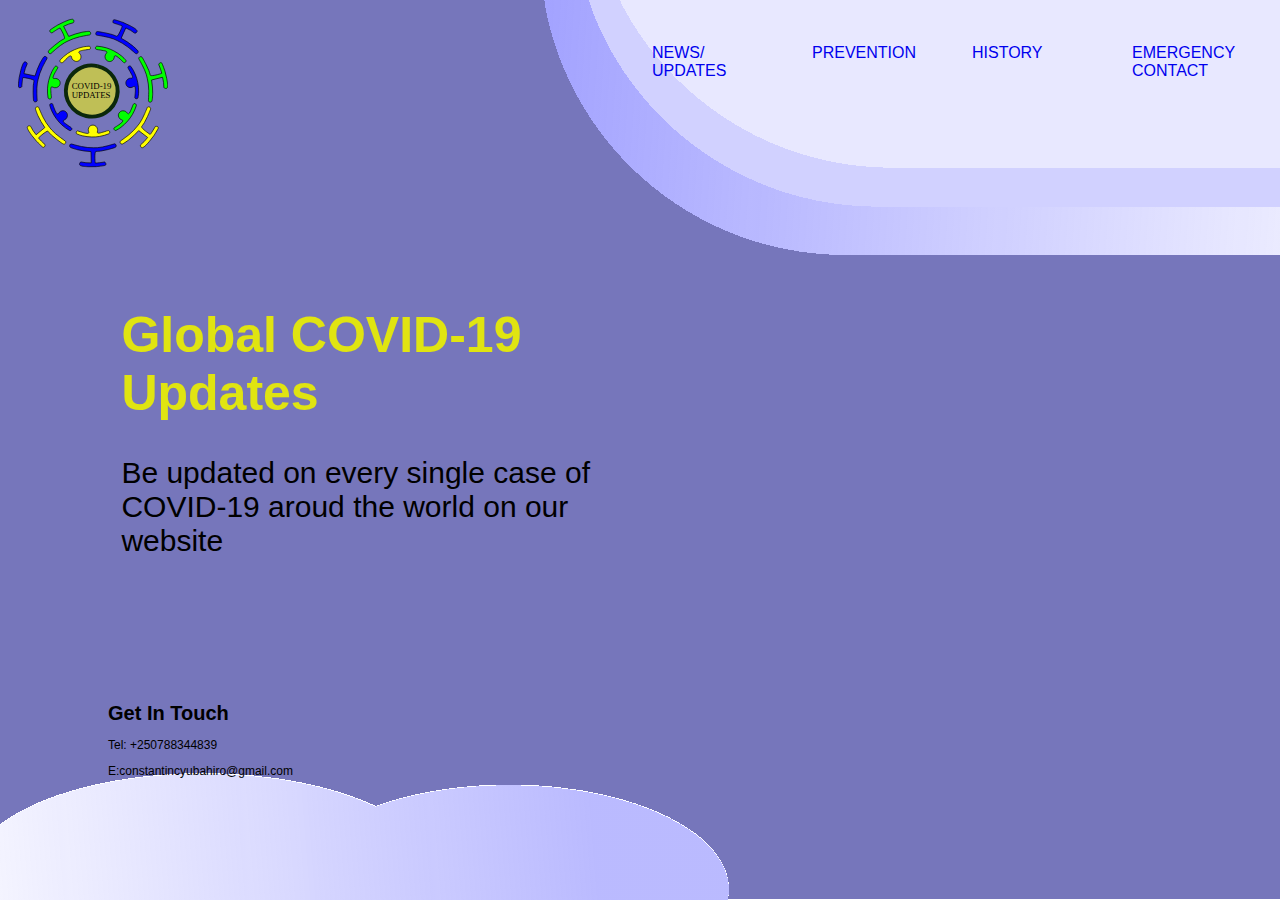
<file: index.html>
<!DOCTYPE html>
<html lang="en">

<head>
    <meta charset="UTF-8">
    <meta name="viewport" content="width=device-width, initial-scale=1.0">
    <meta http-equiv="X-UA-Compatible" content="ie=edge">
    <title>COVID19UPDATES</title>
    <link rel="stylesheet" href="./css/navbar.css">
    <link rel="stylesheet" href="https://stackpath.bootstrapcdn.com/font-awesome/4.7.0/css/font-awesome.min.css">
</head>

<body>
    <header>
        <nav>
        <div class="toggle">
            <i class="fa fa-bars menu" aria-hidden="true"></i>
        </div>
        <a href="#">
                <?xml version="1.0" encoding="UTF-8" standalone="no"?>
                <!-- Created with Inkscape (http://www.inkscape.org/) -->
                
                <svg class="logo"
                   xmlns:dc="http://purl.org/dc/elements/1.1/"
                   xmlns:cc="http://creativecommons.org/ns#"
                   xmlns:rdf="http://www.w3.org/1999/02/22-rdf-syntax-ns#"
                   xmlns:svg="http://www.w3.org/2000/svg"
                   xmlns="http://www.w3.org/2000/svg"
                   xmlns:xlink="http://www.w3.org/1999/xlink"
                   xmlns:sodipodi="http://sodipodi.sourceforge.net/DTD/sodipodi-0.dtd"
                   xmlns:inkscape="http://www.inkscape.org/namespaces/inkscape"
                   version="1.1"
                   id="svg4769"
                   width="225.98276"
                   height="223.14764"
                   viewBox="0 0 225.98276 223.14764"
                   sodipodi:docname="covid logo.png"
                   inkscape:version="0.92.5 (2060ec1f9f, 2020-04-08)">
                  <metadata
                     id="metadata4775">
                    <rdf:RDF>
                      <cc:Work
                         rdf:about="">
                        <dc:format>image/svg+xml</dc:format>
                        <dc:type
                           rdf:resource="http://purl.org/dc/dcmitype/StillImage" />
                        <dc:title></dc:title>
                      </cc:Work>
                    </rdf:RDF>
                  </metadata>
                  <defs
                     id="defs4773" />
                  <sodipodi:namedview
                     pagecolor="#ffffff"
                     bordercolor="#666666"
                     borderopacity="1"
                     objecttolerance="10"
                     gridtolerance="10"
                     guidetolerance="10"
                     inkscape:pageopacity="0"
                     inkscape:pageshadow="2"
                     inkscape:window-width="1366"
                     inkscape:window-height="745"
                     id="namedview4771"
                     showgrid="false"
                     fit-margin-top="0"
                     fit-margin-left="0"
                     fit-margin-right="0"
                     fit-margin-bottom="0"
                     inkscape:zoom="1.4966565"
                     inkscape:cx="151.89626"
                     inkscape:cy="79.949062"
                     inkscape:window-x="-8"
                     inkscape:window-y="-8"
                     inkscape:window-maximized="1"
                     inkscape:current-layer="layer5" />
                  <image
                     width="226"
                     height="223"
                     preserveAspectRatio="none"
                     xlink:href="[data-uri]
                "
                     id="image4777"
                     x="-298.05585"
                     y="-270.94226" />
                  <g
                     inkscape:groupmode="layer"
                     id="layer1"
                     inkscape:label="OUTLINE 1"
                     style="display:inline"
                     transform="translate(11.876349,-328.58209)">
                    <g
                       id="g9666">
                      <path
                         style="fill:#0000ff;fill-rule:evenodd;stroke:#000000;stroke-width:1px;stroke-linecap:butt;stroke-linejoin:miter;stroke-opacity:1"
                         d="m -11.318121,430.54736 c -0.361907,-1.19128 1.181144,-13.46504 1.181144,-13.46504 l 2.3622879,-10.6303 c 0,0 1.5858201,-6.09806 2.8347458,-8.97669 0.8633783,-1.98999 1.8898305,-3.3072 1.8898305,-3.3072 0,0 1.0799661,-1.23517 2.24417409,-0.94492 0.753464,0.18785 1.454178,0.68599 2.00794501,1.18114 1.052688,0.94128 0.708686,2.12606 0.708686,2.12606 l -2.74795001,6.60379 -2.09474069,7.80617 16.6541314,3.54343 3.425317,-10.03972 4.134005,-9.33104 c 0,0 4.367354,-7.95467 5.90572,-9.44915 0.63146,-0.61345 1.75431,-0.7222 2.598517,-0.47246 0.881378,0.26074 1.723031,1.01597 2.007945,1.88983 0.198673,0.60935 -0.02622,1.33927 -0.354343,1.88983 -1.926682,3.23285 -7.106534,13.34703 -7.086865,13.46504 l -3.543432,8.74047 -2.362288,8.50424 -1.181144,5.43326 -0.708687,7.79555 v 7.79555 c 0,0 0.243463,8.36396 0.472458,10.63029 0.06382,0.63163 -0.415826,1.30275 -0.944915,1.6536 -0.826203,0.54787 -2.032679,0.72319 -2.95286,0.35435 -0.804822,-0.3226 -1.551935,-1.14686 -1.653602,-2.00795 -0.386992,-3.27768 -0.590572,-12.04767 -0.590572,-12.04767 l 0.236229,-10.15783 c 0,0 0.738806,-5.69023 1.181144,-7.08686 0.171446,-0.54133 -0.449006,-1.1408 -0.944915,-1.41738 -4.2947417,-2.39529 -15.7092162,-3.89777 -15.7092162,-3.89777 l -0.5905721,2.12606 c 0,0 -1.0084613,6.99304 -1.1811441,11.69332 -0.026888,0.73186 -1.0819413,1.05319 -1.7717161,1.29926 -0.7055428,0.25169 -1.5576847,0.4179 -2.2441735,0.11811 -0.563604,-0.24613 -0.913971,-0.53792 -1.181144,-1.41737 z"
                         id="path9614"
                         inkscape:connector-curvature="0"
                         sodipodi:nodetypes="sccscssccccccssssccccccssssccssccssss" />
                      <path
                         style="fill:#00ff00;fill-rule:evenodd;stroke:#000000;stroke-width:1px;stroke-linecap:butt;stroke-linejoin:miter;stroke-opacity:1"
                         d="m 36.331765,345.41956 c 0.702082,-1.0282 11.237171,-7.51189 11.237171,-7.51189 l 9.766891,-4.81575 c 0,0 5.747251,-2.5827 8.773615,-3.41182 2.092115,-0.57316 3.761862,-0.59786 3.761862,-0.59786 0,0 1.639289,0.0684 2.142117,1.1578 0.325424,0.70505 0.375905,1.5633 0.336681,2.30513 -0.07456,1.41017 -1.213666,1.88397 -1.213666,1.88397 l -6.869317,1.99342 -7.397625,3.25567 7.667454,15.20284 9.972217,-3.61715 9.863547,-2.62082 c 0,0 8.93666,-1.57693 11.0652,-1.31355 0.87371,0.10811 1.6617,0.91538 1.9957,1.72994 0.3487,0.85042 0.28702,1.97955 -0.21582,2.74895 -0.35063,0.5365 -1.06052,0.8183 -1.69524,0.90729 -3.72697,0.52257 -14.856046,2.8185 -14.935733,2.90774 l -9.033276,2.71138 -8.109397,3.48427 -4.975528,2.48184 -6.521306,4.32961 -6.077475,4.8821 c 0,0 -6.368139,5.42788 -7.991576,7.02574 -0.452456,0.44532 -1.276053,0.49169 -1.88093,0.29893 -0.944548,-0.301 -1.836806,-1.13178 -2.125534,-2.08016 -0.252533,-0.82948 -0.07782,-1.92814 0.529817,-2.54667 2.312945,-2.35441 9.022606,-8.00548 9.022606,-8.00548 l 8.06707,-6.17736 c 0,0 4.898847,-2.98763 6.264694,-3.51744 0.52939,-0.20535 0.608172,-1.06449 0.513226,-1.62432 -0.822264,-4.84831 -6.799435,-14.68808 -6.799435,-14.68808 l -2.02735,0.87106 c 0,0 -6.0834,3.59331 -9.855926,6.40232 -0.587405,0.43738 -1.49866,-0.18391 -2.122482,-0.56756 -0.638079,-0.39242 -1.301326,-0.95266 -1.497533,-1.6756 -0.161081,-0.59354 -0.153023,-1.04942 0.365281,-1.80849 z"
                         id="path9616"
                         inkscape:connector-curvature="0"
                         sodipodi:nodetypes="sccscssccccccssssccccccssssccssccssss" />
                      <path
                         style="fill:#0000ff;fill-rule:evenodd;stroke:#000000;stroke-width:1px;stroke-linecap:butt;stroke-linejoin:miter;stroke-opacity:1"
                         d="m 133.15845,329.74951 c 1.24075,-0.10315 12.91509,3.98783 12.91509,3.98783 l 9.8953,4.54607 c 0,0 5.62788,2.83339 8.17929,4.66004 1.76377,1.26276 2.83553,2.54338 2.83553,2.54338 0,0 0.98028,1.31568 0.45158,2.39275 -0.34217,0.69708 -0.9766,1.27729 -1.57719,1.71448 -1.1417,0.83108 -2.22757,0.24549 -2.22757,0.24549 l -5.87777,-4.07591 -7.19068,-3.69032 -6.96823,15.53576 9.09426,5.46105 8.25234,6.00477 c 0,0 6.85769,5.94329 7.99502,7.76167 0.46686,0.7464 0.33693,1.867 -0.0848,2.63976 -0.44035,0.80678 -1.35577,1.4707 -2.27001,1.56536 -0.63752,0.066 -1.30377,-0.3074 -1.77297,-0.74404 -2.75509,-2.56376 -11.55299,-9.75574 -11.6725,-9.76134 l -7.79924,-5.30316 -7.81683,-4.09874 -5.06312,-2.29789 -7.47192,-2.33306 -7.62104,-1.64023 c 0,0 -8.22796,-1.52181 -10.49174,-1.77479 -0.63091,-0.0705 -1.18609,-0.68062 -1.41776,-1.27169 -0.36174,-0.92299 -0.27932,-2.13933 0.27488,-2.96132 0.48472,-0.71892 1.44772,-1.27588 2.31093,-1.1941 3.28573,0.31132 11.90223,1.95755 11.90223,1.95755 l 9.88073,2.36821 c 0,0 5.40741,1.91953 6.6797,2.64582 0.49314,0.28151 1.20973,-0.19892 1.58447,-0.62554 3.24531,-3.69461 7.11583,-14.53744 7.11583,-14.53744 l -1.95421,-1.02468 c 0,0 -6.62431,-2.45726 -11.18305,-3.61504 -0.70981,-0.18029 -0.80196,-1.27933 -0.89739,-2.00543 -0.0976,-0.74271 -0.0808,-1.61075 0.35672,-2.21879 0.35921,-0.4992 0.71819,-0.78033 1.63417,-0.85648 z"
                         id="path9618"
                         inkscape:connector-curvature="0"
                         sodipodi:nodetypes="sccscssccccccssssccccccssssccssccssss" />
                      <path
                         style="fill:#00ff00;fill-rule:evenodd;stroke:#000000;stroke-width:1px;stroke-linecap:butt;stroke-linejoin:miter;stroke-opacity:1"
                         d="m 204.80185,395.13032 c 0.84812,0.91149 4.84963,12.61679 4.84963,12.61679 l 2.54398,10.58829 c 0,0 1.25207,6.17524 1.39357,9.30993 0.0978,2.16699 -0.2462,3.80111 -0.2462,3.80111 0,0 -0.42814,1.58387 -1.60158,1.83414 -0.75946,0.16199 -1.60771,0.022 -2.32264,-0.1798 -1.35903,-0.38363 -1.57005,-1.59916 -1.57005,-1.59916 l -0.42991,-7.13977 -1.54463,-7.93337 -16.51918,4.12707 1.32961,10.5243 0.38173,10.19866 c 0,0 -0.4321,9.06443 -1.15827,11.08252 -0.29808,0.82838 -1.25921,1.419 -2.12736,1.5652 -0.90638,0.15263 -1.99412,-0.15647 -2.63373,-0.81655 -0.44599,-0.46029 -0.56437,-1.21483 -0.51124,-1.85356 0.31197,-3.75047 0.52612,-15.11189 0.45664,-15.20929 l -0.65314,-9.40878 -1.61067,-8.67801 -1.32385,-5.40028 -2.78533,-7.31537 -3.42209,-7.00428 c 0,0 -3.89037,-7.40812 -5.09099,-9.34388 -0.3346,-0.53951 -0.19827,-1.35306 0.1231,-1.90056 0.50184,-0.85494 1.50889,-1.54208 2.49759,-1.61463 0.86474,-0.0634 1.89785,0.34919 2.36721,1.07824 1.78653,2.77511 5.8193,10.56555 5.8193,10.56555 l 4.24685,9.23048 c 0,0 1.83408,5.43697 2.04972,6.88603 0.0836,0.56163 0.90423,0.82788 1.4712,0.8587 4.9103,0.26686 15.82574,-3.39389 15.82574,-3.39389 l -0.40268,-2.1695 c 0,0 -2.16371,-6.72592 -4.07189,-11.02493 -0.29709,-0.66938 0.50981,-1.42124 1.02153,-1.94512 0.52345,-0.53587 1.21614,-1.05928 1.96454,-1.09128 0.61444,-0.0263 1.05734,0.0821 1.68346,0.75501 z"
                         id="path9620"
                         inkscape:connector-curvature="0"
                         sodipodi:nodetypes="sccscssccccccssssccccccssssccssccssss" />
                      <path
                         style="fill:#ffff00;fill-rule:evenodd;stroke:#000000;stroke-width:1px;stroke-linecap:butt;stroke-linejoin:miter;stroke-opacity:1"
                         d="m 199.48105,493.07162 c -0.18645,1.231 -6.86517,11.64352 -6.86517,11.64352 l -6.71028,8.57648 c 0,0 -4.05756,4.82051 -6.4245,6.88059 -1.63627,1.4241 -3.12995,2.17085 -3.12995,2.17085 0,0 -1.50663,0.64961 -2.43232,-0.1137 -0.59911,-0.49405 -1.01696,-1.24541 -1.30349,-1.93078 -0.54464,-1.30288 0.27609,-2.224 0.27609,-2.224 l 5.32417,-4.77644 5.25252,-6.1429 -13.50429,-10.37065 -7.41532,7.58565 -7.74969,6.64083 c 0,0 -7.36751,5.29816 -9.39953,5.98438 -0.83411,0.28167 -1.89431,-0.10378 -2.54865,-0.69275 -0.68315,-0.61492 -1.11747,-1.65899 -0.99826,-2.57037 0.0832,-0.63549 0.60045,-1.1974 1.13372,-1.55298 3.13117,-2.08785 12.16202,-8.98504 12.19509,-9.10003 l 6.96235,-6.36221 5.79461,-6.65766 3.406,-4.39484 3.99703,-6.73028 3.35742,-7.03551 c 0,0 3.38251,-7.65335 4.15191,-9.79734 0.21446,-0.59753 0.93636,-0.99665 1.56497,-1.08541 0.98161,-0.13862 2.14596,0.22276 2.81759,0.95194 0.58745,0.63774 0.90667,1.70344 0.62758,2.52438 -1.0624,3.12477 -4.65577,11.12738 -4.65577,11.12738 l -4.588,9.06575 c 0,0 -3.11748,4.81724 -4.11822,5.88718 -0.38785,0.41472 -0.0861,1.22297 0.24235,1.68615 2.8444,4.01144 12.4989,10.28348 12.4989,10.28348 l 1.44865,-1.66441 c 0,0 3.92193,-5.87692 6.10213,-10.04458 0.33948,-0.64891 1.43006,-0.48452 2.15854,-0.40953 0.74517,0.0767 1.58581,0.29373 2.07624,0.85994 0.40268,0.46485 0.59319,0.8791 0.45555,1.78789 z"
                         id="path9622"
                         inkscape:connector-curvature="0"
                         sodipodi:nodetypes="sccscssccccccssssccccccssssccssccssss" />
                      <path
                         style="fill:#0000ff;fill-rule:evenodd;stroke:#000000;stroke-width:1px;stroke-linecap:butt;stroke-linejoin:miter;stroke-opacity:1"
                         d="m 119.50185,549.14168 c -1.07624,0.62598 -13.37613,1.94468 -13.37613,1.94468 l -10.888668,0.14329 c 0,0 -6.29929,-0.14208 -9.387878,-0.69608 -2.135116,-0.38302 -3.652976,-1.07928 -3.652976,-1.07928 0,0 -1.450275,-0.76722 -1.43532,-1.96697 0.0097,-0.77648 0.333464,-1.57289 0.688114,-2.22564 0.674188,-1.24081 1.906313,-1.17827 1.906313,-1.17827 l 7.058527,1.15688 8.07863,0.24486 -0.37845,-17.02271 -10.558163,-1.02657 -10.031307,-1.87915 c 0,0 -8.7454,-2.42253 -10.553387,-3.5763 -0.742138,-0.4736 -1.106005,-1.5414 -1.056943,-2.4204 0.05124,-0.91772 0.592836,-1.91038 1.377831,-2.38849 0.547389,-0.33337 1.309448,-0.28226 1.920691,-0.0894 3.589067,1.13224 14.622898,3.84926 14.733233,3.80301 l 9.320835,1.44006 8.819478,0.34485 5.5593,-0.099 7.74978,-1.10166 7.58693,-1.79138 c 0,0 8.0842,-2.15896 10.23724,-2.90261 0.60007,-0.20724 1.36346,0.10533 1.8265,0.53963 0.72306,0.6782 1.17093,1.81211 1.02341,2.79242 -0.12906,0.85741 -0.75955,1.77394 -1.57421,2.07078 -3.10105,1.1298 -11.58957,3.34326 -11.58957,3.34326 l -9.94028,2.10432 c 0,0 -5.70771,0.58855 -7.16864,0.47898 -0.56622,-0.0425 -1.00707,0.69915 -1.16229,1.24533 -1.34429,4.73024 -0.18357,16.18453 -0.18357,16.18453 l 2.20487,0.0862 c 0,0 7.03764,-0.6255 11.65183,-1.53754 0.71846,-0.14198 1.27363,0.81099 1.67162,1.42573 0.40709,0.62884 0.76467,1.41999 0.63067,2.15699 -0.11,0.60508 -0.31351,1.01313 -1.10803,1.47524 z"
                         id="path9624"
                         inkscape:connector-curvature="0"
                         sodipodi:nodetypes="sccscssccccccssssccccccssssccssccssss" />
                      <path
                         style="fill:#ffff00;fill-rule:evenodd;stroke:#000000;stroke-width:1px;stroke-linecap:butt;stroke-linejoin:miter;stroke-opacity:1"
                         d="m 25.531798,521.83214 c -1.157545,-0.45852 -9.801333,-9.30787 -9.801333,-9.30787 l -6.8473247,-8.46746 c 0,0 -3.784519,-5.03773 -5.259515,-7.80733 -1.019618,-1.91463 -1.411321,-3.53797 -1.411321,-3.53797 0,0 -0.294141,-1.61413 0.657847,-2.34442 0.61614,-0.47265 1.442193,-0.71082 2.174463,-0.83588 1.391993,-0.23769 2.104929,0.76917 2.104929,0.76917 l 3.4567057,6.26197 4.804292,6.49947 13.142004,-10.82607 -5.723654,-8.93131 -4.727849,-9.04466 c 0,0 -3.505529,-8.3703 -3.717177,-10.50459 -0.08687,-0.87609 0.527126,-1.82244 1.24817,-2.32756 0.752817,-0.52736 1.867809,-0.71575 2.729024,-0.39464 0.600519,0.22394 1.031698,0.85436 1.258212,1.45395 1.330177,3.52051 6.019715,13.87116 6.124301,13.92925 l 4.633444,8.2148 5.183944,7.14345 3.516265,4.30714 5.658962,5.40823 6.100207,4.85366 c 0,0 6.696607,5.01705 8.612624,6.24891 0.533993,0.34334 0.760545,1.13653 0.705676,1.76899 -0.0857,0.98764 -0.699687,2.0409 -1.561236,2.53131 -0.753559,0.42891 -1.863712,0.50036 -2.600837,0.0438 -2.805796,-1.73795 -9.795304,-7.03901 -9.795304,-7.03901 l -7.801673,-6.50932 c 0,0 -3.992736,-4.12096 -4.810235,-5.3367 -0.316816,-0.47121 -1.172258,-0.3589 -1.69744,-0.14303 -4.548374,1.86938 -12.830993,9.86602 -12.830993,9.86602 l 1.295995,1.78586 c 0,0 4.844342,5.14315 8.414918,8.20477 0.555939,0.47673 0.150492,1.50239 -0.0864,2.19535 -0.242341,0.70882 -0.642843,1.47913 -1.304842,1.82968 -0.543494,0.28781 -0.990004,0.38028 -1.844538,0.0418 z"
                         id="path9626"
                         inkscape:connector-curvature="0"
                         sodipodi:nodetypes="sccscssccccccssssccccccssssccssccssss" />
                    </g>
                  </g>
                  <g 
                     inkscape:groupmode="layer"
                     id="layer2"
                     inkscape:label="OUTLINE 2"
                     style="display:inline"
                     transform="translate(11.876349,-328.58209)">
                    <g class="logo-animation"
                       id="g9675">
                      <path
                         style="fill:#ffff00;fill-rule:evenodd;stroke:#000000;stroke-width:1px;stroke-linecap:butt;stroke-linejoin:miter;stroke-opacity:1"
                         d="m 51.636858,390.38846 c 3.146035,-3.52087 7.01114,-6.77647 10.984639,-9.56726 3.245148,-2.27924 6.773685,-4.16936 10.394068,-5.78761 4.183136,-1.86978 9.167414,-3.50775 13.660741,-4.40483 2.378666,-0.47489 6.791106,-0.91269 8.648546,-0.93058 0.61245,-0.006 1.274,0.41832 1.54982,0.96518 0.35858,0.71093 0.54926,1.59027 0.35435,2.36229 -0.19276,0.76347 -0.54922,1.32252 -1.33386,1.38871 -1.99125,0.16797 -6.10243,0.77788 -6.10243,0.77788 0,0 -8.276282,0.90987 -9.808417,2.79421 -0.274347,0.33741 -0.251487,0.88535 -0.118115,1.29926 0.23968,0.74384 1.081762,1.13542 1.535488,1.77172 0.501844,0.70378 1.021412,1.42566 1.299258,2.24417 0.293543,0.86475 0.422132,1.80594 0.354344,2.71663 -0.08511,1.14335 -0.363487,2.31906 -0.944916,3.3072 -0.480024,0.81581 -1.217723,1.48688 -2.007945,2.00795 -0.885023,0.58358 -1.904708,1.02237 -2.95286,1.18114 -0.976294,0.14789 -2.001662,0.0288 -2.95286,-0.23622 -0.932875,-0.25993 -1.830954,-0.70879 -2.598517,-1.29926 -0.707486,-0.54427 -1.265688,-1.27263 -1.771716,-2.00795 -0.529129,-0.76888 -0.569181,-1.22895 -0.8268,-2.12606 -0.141689,-0.4934 -0.320693,-1.45315 -0.590573,-1.88983 -0.241388,-0.39057 -0.723033,-0.7395 -1.181144,-0.70868 -1.760724,0.11843 -4.468082,2.72256 -4.468082,2.72256 l -2.736897,2.7023 -2.396883,2.69637 c 0,0 -1.014021,1.3038 -1.791982,1.70253 -0.443195,0.22715 -1.423264,0.52509 -1.918489,0.47246 -0.765696,-0.0814 -1.377487,-0.13839 -1.924425,-0.84707 -0.484092,-0.62726 -0.6426,-0.97566 -0.708687,-1.53549 -0.07061,-0.59811 -0.04695,-1.32261 0.354344,-1.77172 z"
                         id="path9628"
                         inkscape:connector-curvature="0"
                         sodipodi:nodetypes="sssssssscsssssssssssssscccsssss" />
                      <path
                         style="display:inline;fill:#00ff00;fill-rule:evenodd;stroke:#000000;stroke-width:1px;stroke-linecap:butt;stroke-linejoin:miter;stroke-opacity:1"
                         d="m 33.432384,447.46342 c -0.855948,-4.64343 -1.061754,-9.69274 -0.833762,-14.54303 0.186195,-3.96121 0.853551,-7.90808 1.792067,-11.76101 1.0844,-4.45183 2.84277,-9.39492 4.886045,-13.4961 1.081664,-2.17108 3.438412,-5.92702 4.562033,-7.40616 0.370488,-0.48772 1.11104,-0.75078 1.712246,-0.63383 0.781589,0.15204 1.593457,0.53996 2.084295,1.16691 0.485405,0.62003 0.708953,1.24423 0.280645,1.90498 -1.086952,1.67685 -3.123135,5.30008 -3.123135,5.30008 0,0 -4.350377,7.09922 -3.799422,9.46451 0.09866,0.42353 0.545759,0.7411 0.954634,0.88922 0.734773,0.26618 1.560103,-0.15957 2.340985,-0.12846 0.863695,0.0344 1.752554,0.0659 2.569727,0.34767 0.863338,0.29767 1.686056,0.77255 2.364378,1.38396 0.851613,0.76763 1.61042,1.70784 2.035333,2.7727 0.350812,0.87915 0.429379,1.87331 0.357207,2.81711 -0.08083,1.05703 -0.358595,2.1318 -0.875134,3.05755 -0.481124,0.86229 -1.203339,1.59983 -1.995471,2.18935 -0.776884,0.57817 -1.681791,1.01309 -2.618686,1.25812 -0.863576,0.22584 -1.781223,0.2209 -2.67241,0.17048 -0.931865,-0.0527 -1.320056,-0.30288 -2.186968,-0.64877 -0.476793,-0.19023 -1.345063,-0.63663 -1.855544,-0.69079 -0.456581,-0.0484 -1.027418,0.11852 -1.283668,0.49953 -0.984907,1.46428 -0.466764,5.19942 -0.466764,5.19942 l 0.223305,4.40919 0.308777,3.07377 c 0,0 0.291327,1.36394 0.129964,2.22311 -0.09193,0.48945 0.133813,1.56475 -0.211135,1.92395 -0.533362,0.55538 -0.953158,1.00405 -1.848348,1.00227 -0.792334,-0.002 -1.164818,-0.0897 -1.647811,-0.38038 -0.51602,-0.31056 -1.074199,-0.77304 -1.183383,-1.36534 z"
                         id="path9630"
                         inkscape:connector-curvature="0"
                         sodipodi:nodetypes="cssssssscsssssssssssssscccsssssc" />
                      <path
                         style="display:inline;fill:#0000ff;fill-rule:evenodd;stroke:#000000;stroke-width:1px;stroke-linecap:butt;stroke-linejoin:miter;stroke-opacity:1"
                         d="m 65.673481,496.64762 c -4.122643,-2.30172 -8.143348,-5.36306 -11.734123,-8.63164 -2.932572,-2.66944 -5.547268,-5.70036 -7.916688,-8.88025 -2.737723,-3.67419 -5.42408,-8.18079 -7.280244,-12.36999 -0.982605,-2.21767 -2.372929,-6.42816 -2.795788,-8.23692 -0.139434,-0.59639 0.130169,-1.33458 0.603639,-1.72311 0.615524,-0.50511 1.432054,-0.88311 2.227992,-0.86141 0.787144,0.0215 1.410511,0.24736 1.646363,0.9986 0.598538,1.90657 2.091053,5.78552 2.091053,5.78552 0,0 2.69433,7.87815 4.867642,8.96207 0.389158,0.19408 0.918893,0.0522 1.293719,-0.1683 0.673592,-0.39626 0.87194,-1.3035 1.393861,-1.88517 0.577264,-0.64337 1.168341,-1.30797 1.906488,-1.75776 0.779831,-0.4752 1.670267,-0.80612 2.57379,-0.93874 1.134364,-0.16648 2.342485,-0.15143 3.433704,0.20031 0.900914,0.29039 1.716813,0.86383 2.397796,1.52128 0.762682,0.73631 1.413447,1.63564 1.79716,2.62386 0.357412,0.92048 0.46499,1.94712 0.413963,2.93323 -0.05004,0.96712 -0.292071,1.94151 -0.700773,2.81944 -0.376726,0.80923 -0.965702,1.51294 -1.572838,2.16727 -0.634831,0.6842 -1.075089,0.82369 -1.894344,1.2709 -0.450577,0.24596 -1.348122,0.63013 -1.715367,0.98881 -0.328438,0.32083 -0.563875,0.867 -0.433791,1.30735 0.499869,1.69241 3.707446,3.67515 3.707446,3.67515 l 3.538782,2.63965 2.564617,1.72226 c 0,0 1.236413,0.64535 1.795331,1.31753 0.318399,0.38293 1.290651,0.89475 1.347373,1.38952 0.08769,0.765 0.165601,1.37448 -0.40662,2.0629 -0.506801,0.60906 -0.811884,0.84006 -1.343792,1.02674 -0.568282,0.19945 -1.280471,0.3345 -1.806342,0.0409 z"
                         id="path9632"
                         inkscape:connector-curvature="0"
                         sodipodi:nodetypes="cssssssscsssssssssssssscccsssssc" />
                      <path
                         style="display:inline;fill:#ffff00;fill-rule:evenodd;stroke:#000000;stroke-width:1px;stroke-linecap:butt;stroke-linejoin:miter;stroke-opacity:1"
                         d="m 125.12704,501.55936 c -4.3413,1.85667 -9.22158,3.16845 -14.00317,4.01326 -3.9051,0.68996 -7.90207,0.90739 -11.867078,0.83965 -4.58134,-0.0782 -9.79019,-0.70592 -14.240445,-1.79672 -2.35587,-0.57747 -6.538309,-2.05002 -8.228442,-2.82065 -0.557284,-0.25409 -0.976835,-0.91861 -0.995034,-1.53081 -0.02367,-0.7959 0.176112,-1.67322 0.679693,-2.28998 0.498045,-0.60992 1.05777,-0.96532 1.796542,-0.69292 1.874914,0.69135 5.857367,1.8804 5.857367,1.8804 0,0 7.882459,2.68171 10.068569,1.62381 0.39143,-0.18942 0.60285,-0.69544 0.65737,-1.12688 0.098,-0.77534 -0.49893,-1.48676 -0.64039,-2.25536 -0.15649,-0.85009 -0.32134,-1.7241 -0.22629,-2.58324 0.10039,-0.90767 0.38263,-1.81473 0.82981,-2.61095 0.56143,-0.99965 1.31164,-1.94674 2.25691,-2.59553 0.78041,-0.53566 1.73292,-0.83106 2.66947,-0.9683 1.048908,-0.15375 2.158468,-0.11926 3.175178,0.18092 0.94702,0.27959 1.82539,0.82184 2.57476,1.46484 0.73497,0.63059 1.35831,1.41765 1.80348,2.27768 0.41033,0.79272 0.60741,1.68896 0.75433,2.5694 0.15361,0.92062 -0.005,1.35434 -0.15168,2.27612 -0.0807,0.50697 -0.32507,1.45219 -0.26558,1.96207 0.0532,0.45603 0.34169,0.97616 0.76973,1.14229 1.6451,0.63858 5.17471,-0.6887 5.17471,-0.6887 l 4.25198,-1.18801 2.93052,-0.97754 c 0,0 1.2664,-0.58429 2.14002,-0.61593 0.49768,-0.018 1.49697,-0.47483 1.92325,-0.21736 0.65914,0.39808 1.18917,0.70888 1.38441,1.58251 0.17239,0.77336 0.16879,1.15601 -0.009,1.69112 -0.18941,0.5717 -0.51773,1.21797 -1.07149,1.4548 z"
                         id="path9634"
                         inkscape:connector-curvature="0"
                         sodipodi:nodetypes="cssssssscsssssssssssssscccsssssc" />
                      <path
                         style="display:inline;fill:#00ff00;fill-rule:evenodd;stroke:#000000;stroke-width:1px;stroke-linecap:butt;stroke-linejoin:miter;stroke-opacity:1"
                         d="m 166.41868,459.12235 c -1.34259,4.52676 -3.44869,9.12048 -5.8512,13.34011 -1.9621,3.44615 -4.34655,6.66135 -6.93009,9.66987 -2.98508,3.47622 -6.79373,7.08458 -10.47449,9.81344 -1.94854,1.44458 -5.75213,3.72358 -7.42431,4.53244 -0.55136,0.2667 -1.33068,0.16536 -1.81349,-0.21148 -0.62772,-0.48989 -1.17541,-1.20379 -1.3286,-1.98515 -0.15148,-0.77273 -0.0677,-1.43042 0.61364,-1.82513 1.72913,-1.0017 5.18685,-3.30776 5.18685,-3.30776 0,0 7.09649,-4.35485 7.67793,-6.71284 0.10399,-0.42224 -0.15038,-0.908 -0.44764,-1.22541 -0.5342,-0.57042 -1.46285,-0.56518 -2.14475,-0.947 -0.7542,-0.42228 -1.53214,-0.8534 -2.13272,-1.47506 -0.63453,-0.65676 -1.15248,-1.45309 -1.47981,-2.30561 -0.41097,-1.07033 -0.66096,-2.25241 -0.55683,-3.39417 0.086,-0.94264 0.46676,-1.86434 0.95901,-2.67282 0.55132,-0.90548 1.28625,-1.73746 2.16639,-2.32836 0.81981,-0.55039 1.79795,-0.88026 2.77128,-1.04652 0.95457,-0.1631 1.95831,-0.14038 2.90447,0.0661 0.87211,0.19026 1.68774,0.61077 2.4592,1.0598 0.80665,0.46952 1.03921,0.8685 1.65503,1.5699 0.33868,0.38578 0.91019,1.17732 1.3406,1.45706 0.38496,0.2502 0.96948,0.36023 1.37062,0.13684 1.54179,-0.8585 2.77364,-4.42254 2.77364,-4.42254 l 1.80023,-4.03112 1.11856,-2.87965 c 0,0 0.35877,-1.34775 0.8922,-2.04035 0.30387,-0.39454 0.59025,-1.45532 1.06057,-1.61904 0.72721,-0.25318 1.30481,-0.4627 2.10187,-0.0552 0.70529,0.36106 0.99752,0.60812 1.29587,1.08659 0.3191,0.51078 0.60691,1.17608 0.43565,1.7535 z"
                         id="path9636"
                         inkscape:connector-curvature="0"
                         sodipodi:nodetypes="cssssssscsssssssssssssscccsssssc" />
                      <path
                         style="display:inline;fill:#0000ff;fill-rule:evenodd;stroke:#000000;stroke-width:1px;stroke-linecap:butt;stroke-linejoin:miter;stroke-opacity:1"
                         d="m 158.26555,400.16573 c 2.74358,3.84278 5.07034,8.32876 6.91984,12.81838 1.51048,3.66663 2.57911,7.52424 3.36233,11.41172 0.90502,4.49174 1.4077,9.71413 1.29557,14.29476 -0.0594,2.42489 -0.6018,6.82568 -0.99247,8.64167 -0.12883,0.59876 -0.68806,1.15094 -1.28213,1.29984 -0.77235,0.19366 -1.67211,0.1864 -2.38243,-0.17335 -0.70245,-0.35582 -1.16952,-0.8264 -1.06169,-1.6064 0.27365,-1.97949 0.58199,-6.1242 0.58199,-6.1242 0,0 0.93088,-8.27396 -0.57077,-10.18268 -0.26898,-0.3417 -0.80844,-0.43989 -1.24155,-0.40073 -0.77832,0.0704 -1.34536,0.80584 -2.06581,1.10867 -0.79684,0.33496 -1.61523,0.6832 -2.4748,0.77441 -0.9081,0.0965 -1.85458,0.015 -2.7281,-0.25123 -1.09671,-0.33425 -2.18254,-0.86416 -3.01875,-1.6485 -0.69037,-0.64758 -1.18294,-1.51469 -1.51766,-2.40007 -0.37489,-0.99162 -0.57889,-2.08281 -0.50348,-3.14023 0.0702,-0.98493 0.41174,-1.95907 0.87928,-2.82879 0.45849,-0.85298 1.09375,-1.63045 1.83849,-2.2495 0.68642,-0.57063 1.51963,-0.95512 2.34817,-1.28724 0.86633,-0.34726 1.32396,-0.28524 2.25578,-0.33942 0.51248,-0.0298 1.4881,0.006 1.97339,-0.1609 0.43405,-0.14965 0.88031,-0.54287 0.95089,-0.99656 0.27134,-1.74371 -1.78124,-4.90705 -1.78124,-4.90705 l -2.07128,-3.89878 -1.58262,-2.65309 c 0,0 -0.84204,-1.11181 -1.06007,-1.9584 -0.12417,-0.48226 -0.78447,-1.36049 -0.6243,-1.83203 0.24764,-0.72912 0.43767,-1.31341 1.24922,-1.69126 0.71848,-0.33405 1.09301,-0.41252 1.65378,-0.35349 0.59901,0.0625 1.3006,0.2448 1.65056,0.73498 z"
                         id="path9638"
                         inkscape:connector-curvature="0"
                         sodipodi:nodetypes="cssssssscsssssssssssssscccsssssc" />
                      <path
                         style="display:inline;fill:#00ff00;fill-rule:evenodd;stroke:#000000;stroke-width:1px;stroke-linecap:butt;stroke-linejoin:miter;stroke-opacity:1"
                         d="m 107.16906,369.60972 c 4.71464,0.25747 9.67127,1.24219 14.33266,2.6019 3.80691,1.11046 7.48701,2.68527 11.01217,4.50163 4.07314,2.09864 8.46561,4.96785 11.97288,7.91637 1.85665,1.56092 4.95474,4.73314 6.12896,6.17246 0.38715,0.47458 0.46909,1.2562 0.21435,1.81315 -0.33116,0.72413 -0.89879,1.42228 -1.6234,1.75232 -0.71661,0.32635 -1.37584,0.3972 -1.91765,-0.17418 -1.37498,-1.45005 -4.41928,-4.27954 -4.41928,-4.27954 0,0 -5.88026,-5.8947 -8.3088,-5.91411 -0.43484,-0.003 -0.84846,0.35662 -1.08839,0.71932 -0.43114,0.65181 -0.21095,1.55399 -0.42443,2.30577 -0.23609,0.83151 -0.47527,1.68815 -0.94091,2.41641 -0.49181,0.76947 -1.14661,1.45773 -1.9001,1.97364 -0.94603,0.64772 -2.03805,1.16475 -3.17287,1.32792 -0.93692,0.13469 -1.92175,-0.0222 -2.82227,-0.31379 -1.00856,-0.32657 -1.98815,-0.84878 -2.76686,-1.56811 -0.72535,-0.66999 -1.2728,-1.54514 -1.66,-2.45348 -0.37979,-0.89082 -0.5902,-1.87252 -0.60851,-2.84078 -0.0169,-0.89247 0.20322,-1.78332 0.46133,-2.63782 0.26989,-0.89346 0.60415,-1.21212 1.14382,-1.97367 0.29682,-0.41885 0.93444,-1.15816 1.10688,-1.64164 0.15423,-0.43245 0.12584,-1.02656 -0.18438,-1.36504 -1.1923,-1.30099 -4.94475,-1.67374 -4.94475,-1.67374 l -4.33848,-0.81749 -3.06043,-0.42109 c 0,0 -1.3942,-0.0368 -2.19153,-0.39529 -0.45418,-0.20424 -1.55245,-0.23709 -1.82067,-0.65669 -0.41475,-0.64878 -0.75237,-1.16213 -0.54058,-2.03191 0.18786,-0.76975 0.3605,-1.11125 0.75685,-1.51233 0.42297,-0.42874 1.0035,-0.86282 1.60489,-0.82998 z"
                         id="path9640"
                         inkscape:connector-curvature="0"
                         sodipodi:nodetypes="cssssssscsssssssssssssscccsssssc" />
                    </g>
                  </g>
                  <g
                     inkscape:groupmode="layer"
                     id="layer3"
                     inkscape:label="REAL IMAGE"
                     style="display:inline"
                     transform="translate(11.876349,-328.58209)">
                    <path
                       d="m 107.6669,399.56781 a 38.977753,38.505295 0 0 1 29.63065,45.89786 38.977753,38.505295 0 0 1 -46.442229,29.3006 38.977753,38.505295 0 0 1 -29.689566,-45.8607 38.977753,38.505295 0 0 1 46.404565,-29.35877"
                       sodipodi:open="true"
                       sodipodi:end="4.9278499"
                       sodipodi:start="4.9303869"
                       sodipodi:ry="38.505295"
                       sodipodi:rx="38.977753"
                       sodipodi:cy="437.16177"
                       sodipodi:cx="99.236969"
                       sodipodi:type="arc"
                       id="path9642"
                       style="opacity:1;fill:#ffff00;fill-opacity:0.5372549;fill-rule:evenodd;stroke:#0b280b;stroke-width:5.91496086;stroke-miterlimit:4;stroke-dasharray:none;stroke-dashoffset:0;stroke-opacity:1" />
                  </g>
                  <g
                     inkscape:groupmode="layer"
                     id="layer5"
                     inkscape:label="TEXT"
                     transform="translate(11.876349,-328.58209)">
                    <text
                       xml:space="preserve"
                       style="font-style:normal;font-variant:normal;font-weight:normal;font-stretch:normal;font-size:27.5px;line-height:50%;font-family:Forte;-inkscape-font-specification:'Forte, Normal';text-align:start;letter-spacing:0px;word-spacing:0px;writing-mode:lr-tb;text-anchor:start;display:inline;fill:#000000;fill-opacity:1;stroke:none;stroke-width:1px;stroke-linecap:butt;stroke-linejoin:miter;stroke-opacity:1"
                       x="68.988945"
                       y="434.54163"
                       id="text9646"><tspan
                         sodipodi:role="line"
                         id="tspan9644"
                         x="68.988945"
                         y="434.54163"
                         style="font-style:normal;font-variant:normal;font-weight:normal;font-stretch:normal;font-size:13.33333302px;line-height:50%;font-family:'Showcard Gothic';-inkscape-font-specification:'Showcard Gothic';fill:#000000;fill-opacity:1">COVID-19</tspan><tspan
                         sodipodi:role="line"
                         x="68.988945"
                         y="448.29163"
                         id="tspan9648"
                         style="font-style:normal;font-variant:normal;font-weight:normal;font-stretch:normal;font-size:13.33333302px;line-height:50%;font-family:'Showcard Gothic';-inkscape-font-specification:'Showcard Gothic';fill:#000000;fill-opacity:1">UPDATES</tspan></text>
                  </g>
                </svg>
                
        </a>
        <ul class="classul">
            <li><a href="#">NEWS/<br>UPDATES</a>
                <div class=sub-menu-1>
                    <ul>
                        <li><a href="nafrica.html">Africa</a></li>
                        <li><a href="namerica.html">Amerca</a></li>
                        <li><a href="nasia.html">Asia</a></li>
                        <li><a href="neurope.html">Europe</a></li>
                    </ul>
                </div>
            </li>
            <li><a href="#">PREVENTION</a>
                <div class=sub-menu-1>
                    <ul>
                        <li><a href="phome.html">At home</a></li>
                        <li><a href="pwork.html">At work</a></li>
                    </ul>
                </div>
            </li>
            <li><a href="history.html">HISTORY</a></li>
            <li><a href="emergency.html">EMERGENCY <br>CONTACT</a></li>
        </ul>
    </nav>
    </header>
    
    <section class=container>
         
      <div class=container-1>
         <h1>Global COVID-19 Updates</h1>
         <p>Be updated on every single case of COVID-19 aroud the world on our website</p>
     </div>
           <div class="slideshow-container">
             <div class="mySlides fade">
              <div class="numbertext">1 / 4</div>
              <div class="slideshowText-1">
                  <h1>Africa</h1>
                  <p>Some African countries are now ordering COVID ORGANIC claimed by Madagascar to be the cure of COVID-19</p>
                  <a href="nafrica.html">Read more....</a>
              </div>
              
             </div> 
            
             <div class="mySlides fade">
              <div class="numbertext">2 / 4</div>
              <div class="slideshowText-2">
                    <h1>America</h1>
                    <p>USA is now the epicenter of COVID-19 and the president keep on blaming WHO for being under Chinese influence</p>
                    <a href="nafrica.html">Read more....</a>
                </div>
              
             </div>
            
             <div class="mySlides fade">
              <div class="numbertext">3 / 4</div>
              <div class="slideshowText-3">
                    <h1>Asia</h1>
                    <p>Chinese billionaire, Jack Ma is trying to help the countries to fight against COVID-19 by sending them million of face masks </p>
                    <a href="nasia.html">Read more....</a>
                </div>
              
             </div>
             <div class="mySlides fade">
                    <div class="numbertext">4 / 4</div>
                    <div class="slideshowText-4">
                            <h1>Europe</h1>
                            <p>English premier legue is set to be resumed in June and the teams will start training in May 2020 </p>
                            <a href="neurope.html">Read more....</a>
                   </div>
             </div> 
              <br>

              <div style="text-align:center">
                 <span class="dot"></span> 
                 <span class="dot"></span> 
                 <span class="dot"></span> 
                 <span class="dot"></span> 
                 
              </div>
              
           
           
              
         
         
        </div>
   </section>
   <section id="message-wrapper" class="message-wrapper"></section>
   <footer>
      
         <h1>Get In Touch</h1>
         <p>Tel: +250788344839</p>
         <p>E:constantincyubahiro@gmail.com</p> 
  </footer>


    <script src="https://code.jquery.com/jquery-3.5.1.js"
        integrity="sha256-QWo7LDvxbWT2tbbQ97B53yJnYU3WhH/C8ycbRAkjPDc=" crossorigin="anonymous"></script>
    <script src="js/navbar.js"></script>

</body>

</html>
</file>
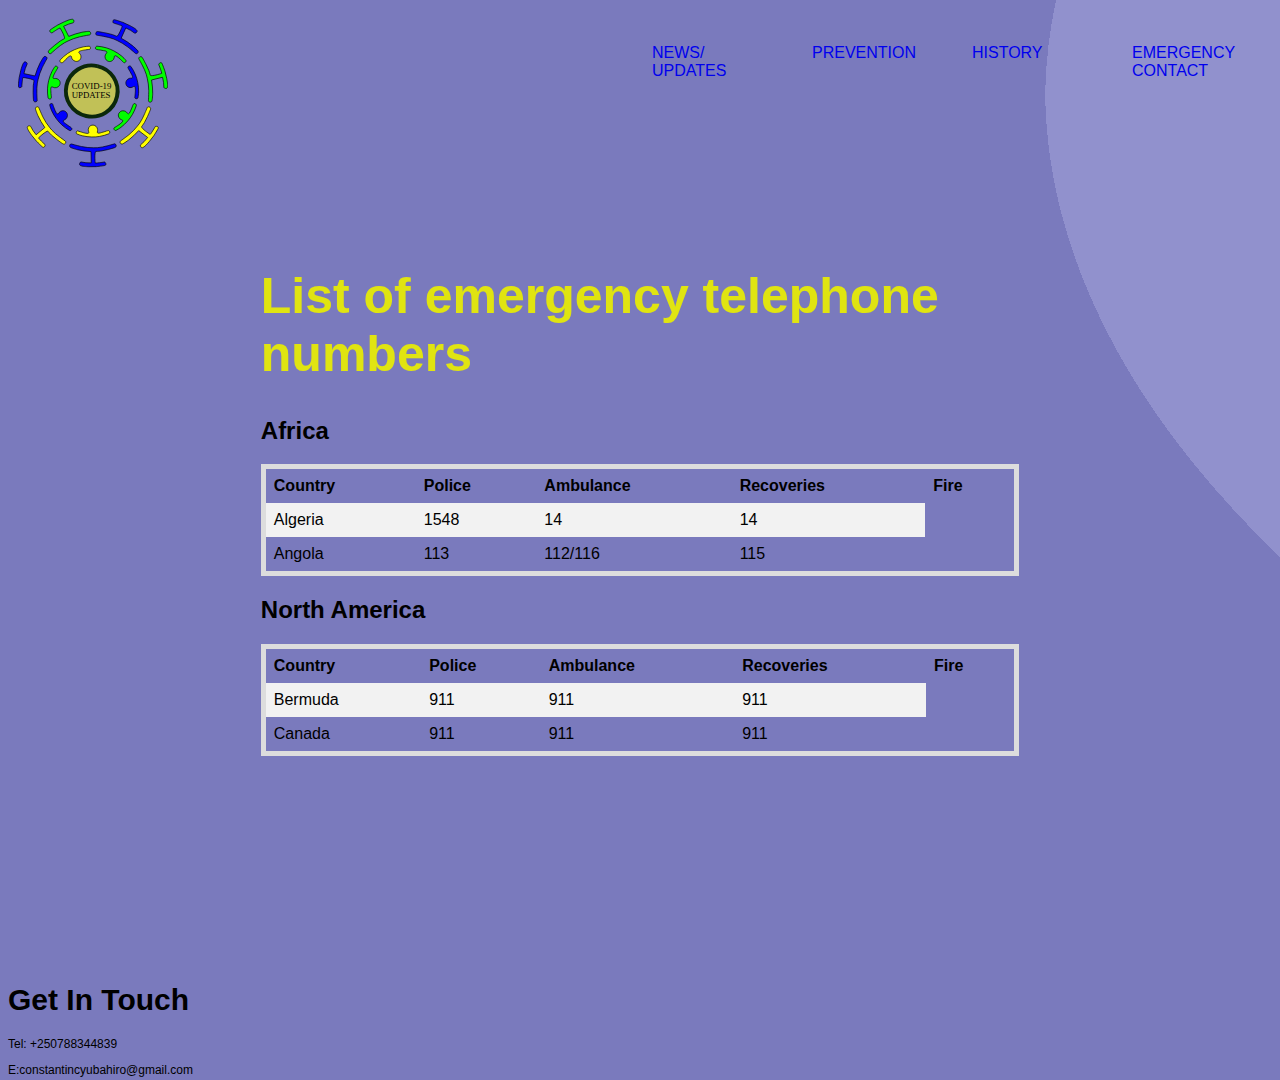
<file: emergency.html>
<!DOCTYPE html>
<html lang="en">

<head>
   <meta charset="UTF-8">
   <meta name="viewport" content="width=device-width, initial-scale=1.0">
   <meta http-equiv="X-UA-Compatible" content="ie=edge">
   <title>COVID19UPDATES</title>
   <link rel="stylesheet" href="./css/emergencyfortrial.css">
   <link rel="stylesheet" href="https://stackpath.bootstrapcdn.com/font-awesome/4.7.0/css/font-awesome.min.css">
</head>

<body>
   <header>
      <nav>
         <div class="toggle">
            <i class="fa fa-bars menu" aria-hidden="true"></i>
         </div>
         <a href="index.html"><img class="logo" src="./images/covid logo.svg" alt="logo"></a>


         <ul class="classul">
            <li><a href="#">NEWS/<br>UPDATES</a>
               <div class=sub-menu-1>
                  <ul>
                     <li><a href="nafrica.html">Africa</a></li>
                     <li><a href="namerica.html">Amerca</a></li>
                     <li><a href="nasia.html">Asia</a></li>
                     <li><a href="neurope.html">Europe</a></li>
                  </ul>
               </div>
            </li>
            <li><a href="#">PREVENTION</a>
               <div class=sub-menu-1>
                  <ul>
                     <li><a href="phome.html">At home</a></li>
                     <li><a href="pwork.html">At work</a></li>
                  </ul>
               </div>
            </li>
            <li><a href="history.html">HISTORY</a></li>
            <li><a href="emergency.html">EMERGENCY <br>CONTACT</a></li>
         </ul>
      </nav>
   </header>
   <!-- table -->
   <section class=container>

      <div class=container-1>
         <div class="container-2">
            <h1>List of emergency telephone numbers</h1>
            <h2>Africa</h2>

            <div style="overflow-x:auto;">
               <table>
                  <tr>
                     <th>Country</th>
                     <th>Police</th>
                     <th>Ambulance</th>
                     <th>Recoveries</th>
                     <th>Fire</th>
                  </tr>
                  <tr>
                     <td>Algeria</td>
                     <td>1548</td>
                     <td>14</td>
                     <td>14</td>
                  </tr>
                  <tr>
                     <td>Angola</td>
                     <td>113</td>
                     <td>112/116</td>
                     <td>115</td>
                  </tr>
               </table>
            </div>
            <h2>North America</h2>
            <div style="overflow-x:auto;">
               <table>
                  <tr>
                     <th>Country</th>
                     <th>Police</th>
                     <th>Ambulance</th>
                     <th>Recoveries</th>
                     <th>Fire</th>
                  </tr>
                  <tr>
                     <td> Bermuda</td>
                     <td>911</td>
                     <td>911</td>
                     <td>911</td>
                  </tr>
                  <tr>
                     <td>Canada</td>
                     <td>911</td>
                     <td>911</td>
                     <td>911</td>
                  </tr>
               </table>
            </div>
            <div class="slideshow-container">
               <div class="mySlides fade">
                  <div class="numbertext">1 / 4</div>
                  <div class="slideshowText-1">
                     <h1>Africa</h1>
                     <p>Some African countries are now ordering COVID ORGANIC claimed by Madagascar to be the
                        cure of
                        COVID-19</p>
                     <a href="nafrica.html">Read more....</a>
                  </div>

               </div>

               <div class="mySlides fade">
                  <div class="numbertext">2 / 4</div>
                  <div class="slideshowText-2">
                     <h1>America</h1>
                     <p>USA is now the epicenter of COVID-19 and the president keep on blaming WHO for being
                        under
                        Chinese influence</p>
                     <a href="namerica.html">Read more....</a>
                  </div>

               </div>

               <div class="mySlides fade">
                  <div class="numbertext">3 / 4</div>
                  <div class="slideshowText-3">
                     <h1>Asia</h1>
                     <p>Chinese billionaire, Jack Ma is trying to help the countries to fight against COVID-19 by
                        sending
                        them million of face masks </p>
                     <a href="nasia.html">Read more....</a>
                  </div>

               </div>
               <div class="mySlides fade">
                  <div class="numbertext">4 / 4</div>
                  <div class="slideshowText-4">
                     <h1>Europe</h1>
                     <p>English premier legue is set to be resumed in June and the teams will start training in
                        May
                        2020
                     </p>
                     <a href="neurope.html">Read more....</a>
                  </div>
               </div>
               <br>

               <div style="text-align:center">
                  <span class="dot"></span>
                  <span class="dot"></span>
                  <span class="dot"></span>
                  <span class="dot"></span>

               </div>

            </div>



         </div>


      </div>
   </section>
   <footer>

      <h1>Get In Touch</h1>
      <p>Tel: +250788344839</p>
      <p>E:constantincyubahiro@gmail.com</p>
   </footer>



   <script src="https://code.jquery.com/jquery-3.5.1.js" integrity="sha256-QWo7LDvxbWT2tbbQ97B53yJnYU3WhH/C8ycbRAkjPDc="
      crossorigin="anonymous"></script>
   <script src="./js/emergencyfortrial.js"></script>

</body>

</html>
</file>
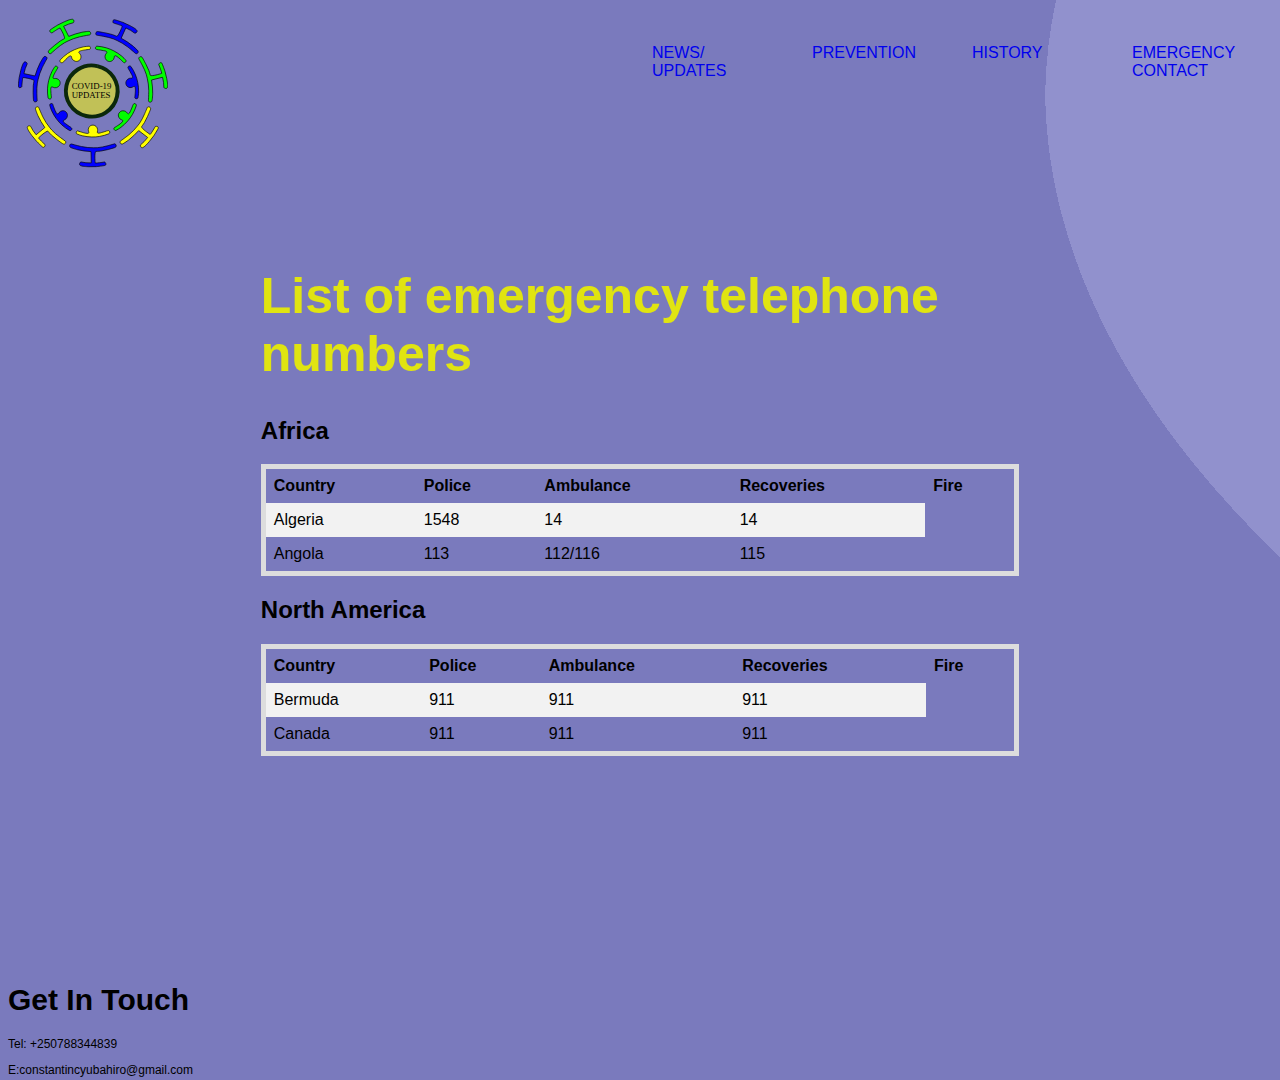
<file: emergencyfortrial.html>
<!DOCTYPE html>
<html lang="en">

<head>
    <meta charset="UTF-8">
    <meta name="viewport" content="width=device-width, initial-scale=1.0">
    <meta http-equiv="X-UA-Compatible" content="ie=edge">
    <title>COVID19UPDATES</title>
    <link rel="stylesheet" href="../css/emergencyfortrial.css">
    <link rel="stylesheet" href="https://stackpath.bootstrapcdn.com/font-awesome/4.7.0/css/font-awesome.min.css">
</head>

<body>
    <header>
        <nav>
            <div class="toggle">
                <i class="fa fa-bars menu" aria-hidden="true"></i>
            </div>
            <img class="logo" src="../images/covid logo.svg" alt="logo">

            <ul class="classul">
                <li><a href="#">NEWS/<br>UPDATES</a>
                    <div class=sub-menu-1>
                        <ul>
                            <li><a href="#">Africa</a></li>
                            <li><a href="#">Amerca</a></li>
                            <li><a href="#">Asia</a></li>
                            <li><a href="#">Europe</a></li>
                        </ul>
                    </div>
                </li>
                <li><a href="#">PREVENTION</a>
                    <div class=sub-menu-1>
                        <ul>
                            <li><a href="#">At home</a></li>
                            <li><a href="#">At work</a></li>
                        </ul>
                    </div>
                </li>
                <li><a href="#">HISTORY</a></li>
                <li><a href="#">EMERGENCY <br>CONTACT</a></li>
            </ul>
        </nav>
    </header>
    <!-- table -->
    <section class=container>

        <div class=container-1>
            <div class="container-2">
                <h1>List of emergency telephone numbers</h1>
                <h2>Africa</h2>

                <div style="overflow-x:auto;">
                    <table>
                        <tr>
                            <th>Country</th>
                            <th>Police</th>
                            <th>Ambulance</th>
                            <th>Recoveries</th>
                            <th>Fire</th>
                        </tr>
                        <tr>
                            <td>Algeria</td>
                            <td>1548</td>
                            <td>14</td>
                            <td>14</td>
                        </tr>
                        <tr>
                            <td>Angola</td>
                            <td>113</td>
                            <td>112/116</td>
                            <td>115</td>
                        </tr>
                    </table>
                </div>
                <h2>North America</h2>
                <div style="overflow-x:auto;">
                    <table>
                        <tr>
                            <th>Country</th>
                            <th>Police</th>
                            <th>Ambulance</th>
                            <th>Recoveries</th>
                            <th>Fire</th>
                        </tr>
                        <tr>
                            <td> Bermuda</td>
                            <td>911</td>
                            <td>911</td>
                            <td>911</td>
                        </tr>
                        <tr>
                            <td>Canada</td>
                            <td>911</td>
                            <td>911</td>
                            <td>911</td>
                        </tr>
                    </table>
                </div>
                <div class="slideshow-container">
                    <div class="mySlides fade">
                        <div class="numbertext">1 / 4</div>
                        <div class="slideshowText-1">
                            <h1>Africa</h1>
                            <p>Some African countries are now ordering COVID ORGANIC claimed by Madagascar to be the
                                cure of
                                COVID-19</p>
                            <a href="#">Read more....</a>
                        </div>

                    </div>

                    <div class="mySlides fade">
                        <div class="numbertext">2 / 4</div>
                        <div class="slideshowText-2">
                            <h1>America</h1>
                            <p>USA is now the epicenter of COVID-19 and the president keep on blaming WHO for being
                                under
                                Chinese influence</p>
                            <a href="#">Read more....</a>
                        </div>

                    </div>

                    <div class="mySlides fade">
                        <div class="numbertext">3 / 4</div>
                        <div class="slideshowText-3">
                            <h1>Asia</h1>
                            <p>Chinese billionaire, Jack Ma is trying to help the countries to fight against COVID-19 by
                                sending
                                them million of face masks </p>
                            <a href="#">Read more....</a>
                        </div>

                    </div>
                    <div class="mySlides fade">
                        <div class="numbertext">4 / 4</div>
                        <div class="slideshowText-4">
                            <h1>Europe</h1>
                            <p>English premier legue is set to be resumed in June and the teams will start training in
                                May
                                2020
                            </p>
                            <a href="#">Read more....</a>
                        </div>
                    </div>
                    <br>

                    <div style="text-align:center">
                        <span class="dot"></span>
                        <span class="dot"></span>
                        <span class="dot"></span>
                        <span class="dot"></span>

                    </div>

                </div>



            </div>


        </div>
    </section>
    <footer>

        <h1>Get In Touch</h1>
        <p>Tel: +250788344839</p>
        <p>E:constantincyubahiro@gmail.com</p>
    </footer>



    <script src="https://code.jquery.com/jquery-3.5.1.js"
        integrity="sha256-QWo7LDvxbWT2tbbQ97B53yJnYU3WhH/C8ycbRAkjPDc=" crossorigin="anonymous"></script>
    <script src="../js/emergencyfortrial.js"></script>

</body>

</html>
</file>
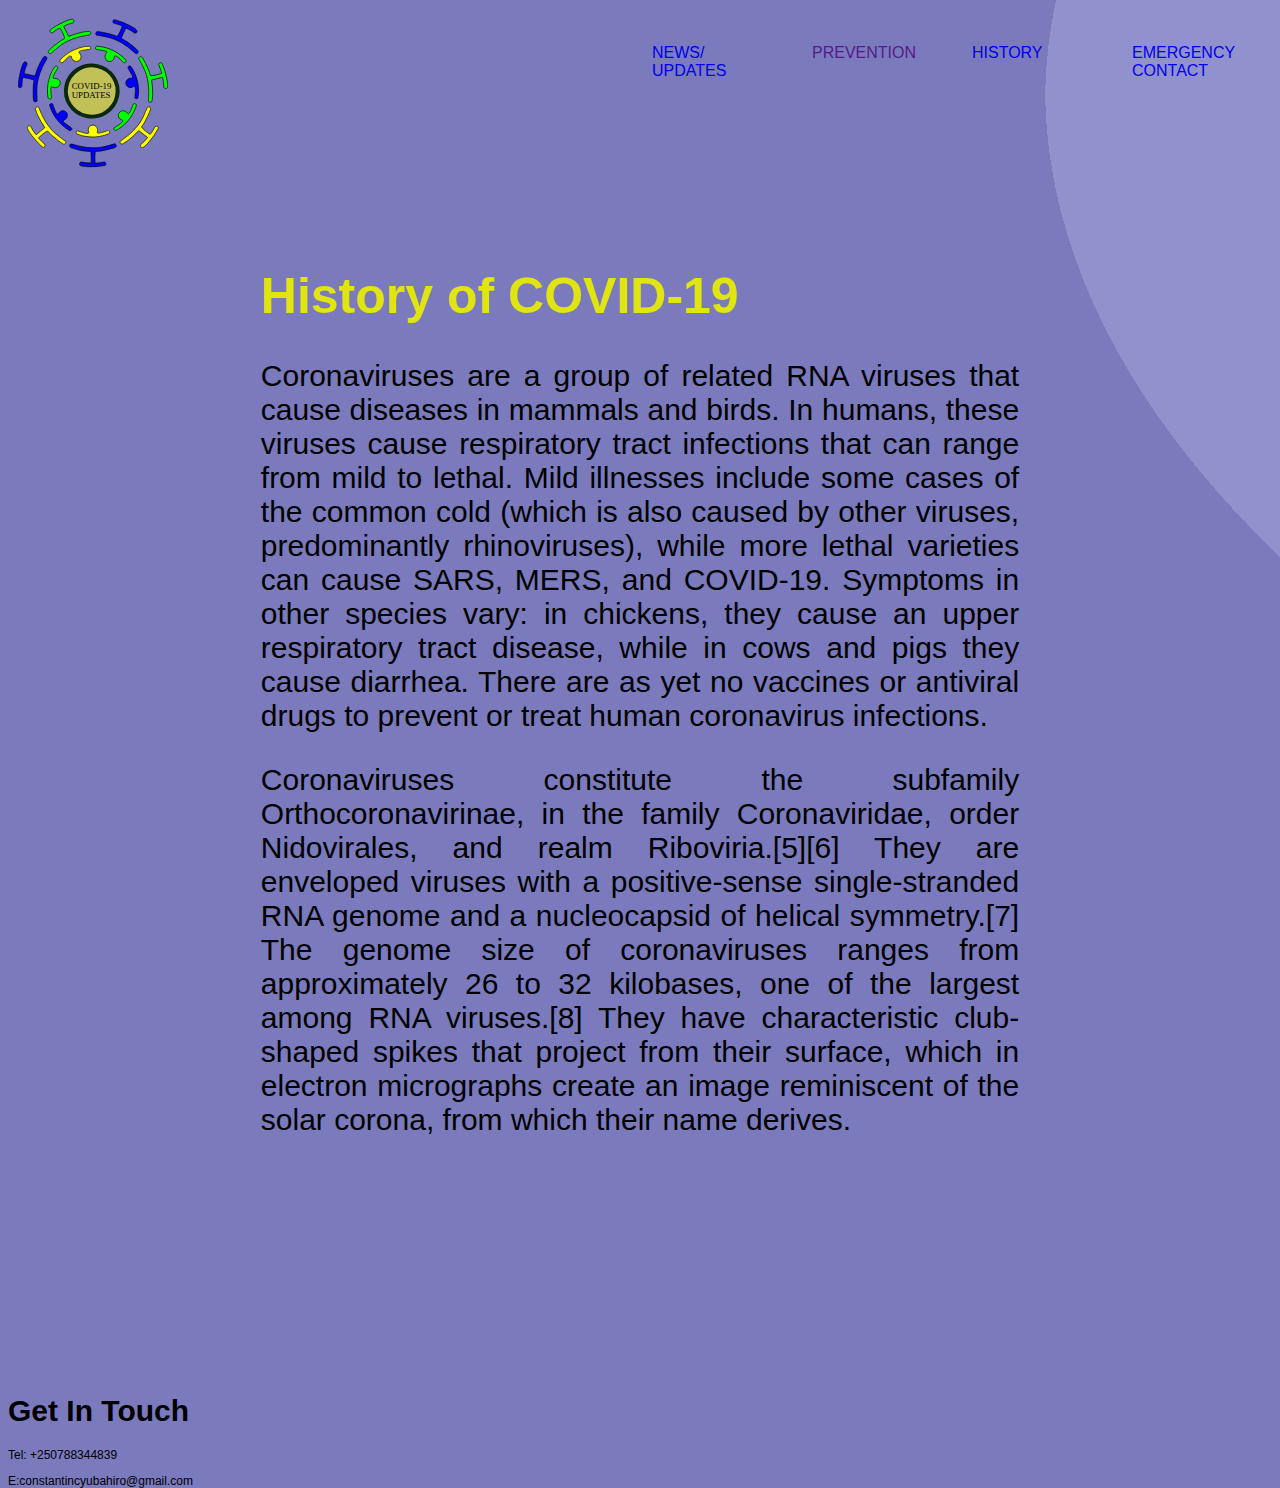
<file: history.html>
<!DOCTYPE html>
<html lang="en">

<head>
   <meta charset="UTF-8">
   <meta name="viewport" content="width=device-width, initial-scale=1.0">
   <meta http-equiv="X-UA-Compatible" content="ie=edge">
   <title>COVID19UPDATES</title>
   <link rel="stylesheet" href="./css/emergencyfortrial.css">
   <link rel="stylesheet" href="https://stackpath.bootstrapcdn.com/font-awesome/4.7.0/css/font-awesome.min.css">
</head>

<body>
   <header>
      <nav>
         <div class="toggle">
            <i class="fa fa-bars menu" aria-hidden="true"></i>
         </div>
         <a href="index.html"><img class="logo" src="./images/covid logo.svg" alt="logo"></a>

         <ul class="classul">
            <li><a href="#">NEWS/<br>UPDATES</a>
               <div class=sub-menu-1>
                  <ul>
                     <li><a href="nafrica.html">Africa</a></li>
                     <li><a href="namerica.html">Amerca</a></li>
                     <li><a href="nasia.html">Asia</a></li>
                     <li><a href="neurope.html">Europe</a></li>
                  </ul>
               </div>
            </li>
            <li><a href="">PREVENTION</a>
               <div class=sub-menu-1>
                  <ul>
                     <li><a href="phome.html">At home</a></li>
                     <li><a href="pwork.html">At work</a></li>
                  </ul>
               </div>
            </li>
            <li><a href="history.html">HISTORY</a></li>
            <li><a href="emergency.html">EMERGENCY <br>CONTACT</a></li>
         </ul>
      </nav>
   </header>
   <!-- table -->
   <section class=container>

      <div class=container-1>
         <div class="container-2">
            <h1>History of COVID-19</h1>
            <p>Coronaviruses are a group of related RNA viruses that cause diseases in mammals and birds. In humans,
               these viruses
               cause respiratory tract infections that can range from mild to lethal. Mild illnesses include some cases
               of the
               common cold (which is also caused by other viruses, predominantly rhinoviruses), while more lethal
               varieties can
               cause SARS, MERS, and COVID-19. Symptoms in other species vary: in chickens, they cause an upper
               respiratory tract
               disease, while in cows and pigs they cause diarrhea. There are as yet no vaccines or antiviral drugs to
               prevent or
               treat human coronavirus infections. </p>
            <p>
               Coronaviruses constitute the subfamily Orthocoronavirinae, in the family Coronaviridae, order
               Nidovirales, and realm
               Riboviria.[5][6] They are enveloped viruses with a positive-sense single-stranded RNA genome and a
               nucleocapsid of
               helical symmetry.[7] The genome size of coronaviruses ranges from approximately 26 to 32 kilobases, one
               of the
               largest among RNA viruses.[8] They have characteristic club-shaped spikes that project from their
               surface, which in
               electron micrographs create an image reminiscent of the solar corona, from which their name derives.
            </p>

            <div class="slideshow-container">
               <div class="mySlides fade">
                  <div class="numbertext">1 / 4</div>
                  <div class="slideshowText-1">
                     <h1>Africa</h1>
                     <p>Some African countries are now ordering COVID ORGANIC claimed by Madagascar to be the cure of
                        COVID-19
                     </p>
                     <a href="nafrica.html">Read more....</a>
                  </div>

               </div>

               <div class="mySlides fade">
                  <div class="numbertext">2 / 4</div>
                  <div class="slideshowText-2">
                     <h1>America</h1>
                     <p>USA is now the epicenter of COVID-19 and the president keep on blaming WHO for being under
                        Chinese
                        influence</p>
                     <a href="namerica.html">Read more....</a>
                  </div>

               </div>

               <div class="mySlides fade">
                  <div class="numbertext">3 / 4</div>
                  <div class="slideshowText-3">
                     <h1>Asia</h1>
                     <p>Chinese billionaire, Jack Ma is trying to help the countries to fight against COVID-19 by
                        sending them
                        million of face masks </p>
                     <a href="nasia.html">Read more....</a>
                  </div>

               </div>
               <div class="mySlides fade">
                  <div class="numbertext">4 / 4</div>
                  <div class="slideshowText-4">
                     <h1>Europe</h1>
                     <p>English premier legue is set to be resumed in June and the teams will start training in May 2020
                     </p>
                     <a href="neurope.html">Read more....</a>
                  </div>
               </div>
               <br>

               <div style="text-align:center">
                  <span class="dot"></span>
                  <span class="dot"></span>
                  <span class="dot"></span>
                  <span class="dot"></span>

               </div>
            </div>
         </div>

      </div>

   </section>

   <footer>

      <h1>Get In Touch</h1>
      <p>Tel: +250788344839</p>
      <p>E:constantincyubahiro@gmail.com</p>
   </footer>


   <script src="https://code.jquery.com/jquery-3.5.1.js" integrity="sha256-QWo7LDvxbWT2tbbQ97B53yJnYU3WhH/C8ycbRAkjPDc="
      crossorigin="anonymous"></script>
   <script src="./js/navbar.js"></script>

</body>

</html>
</file>
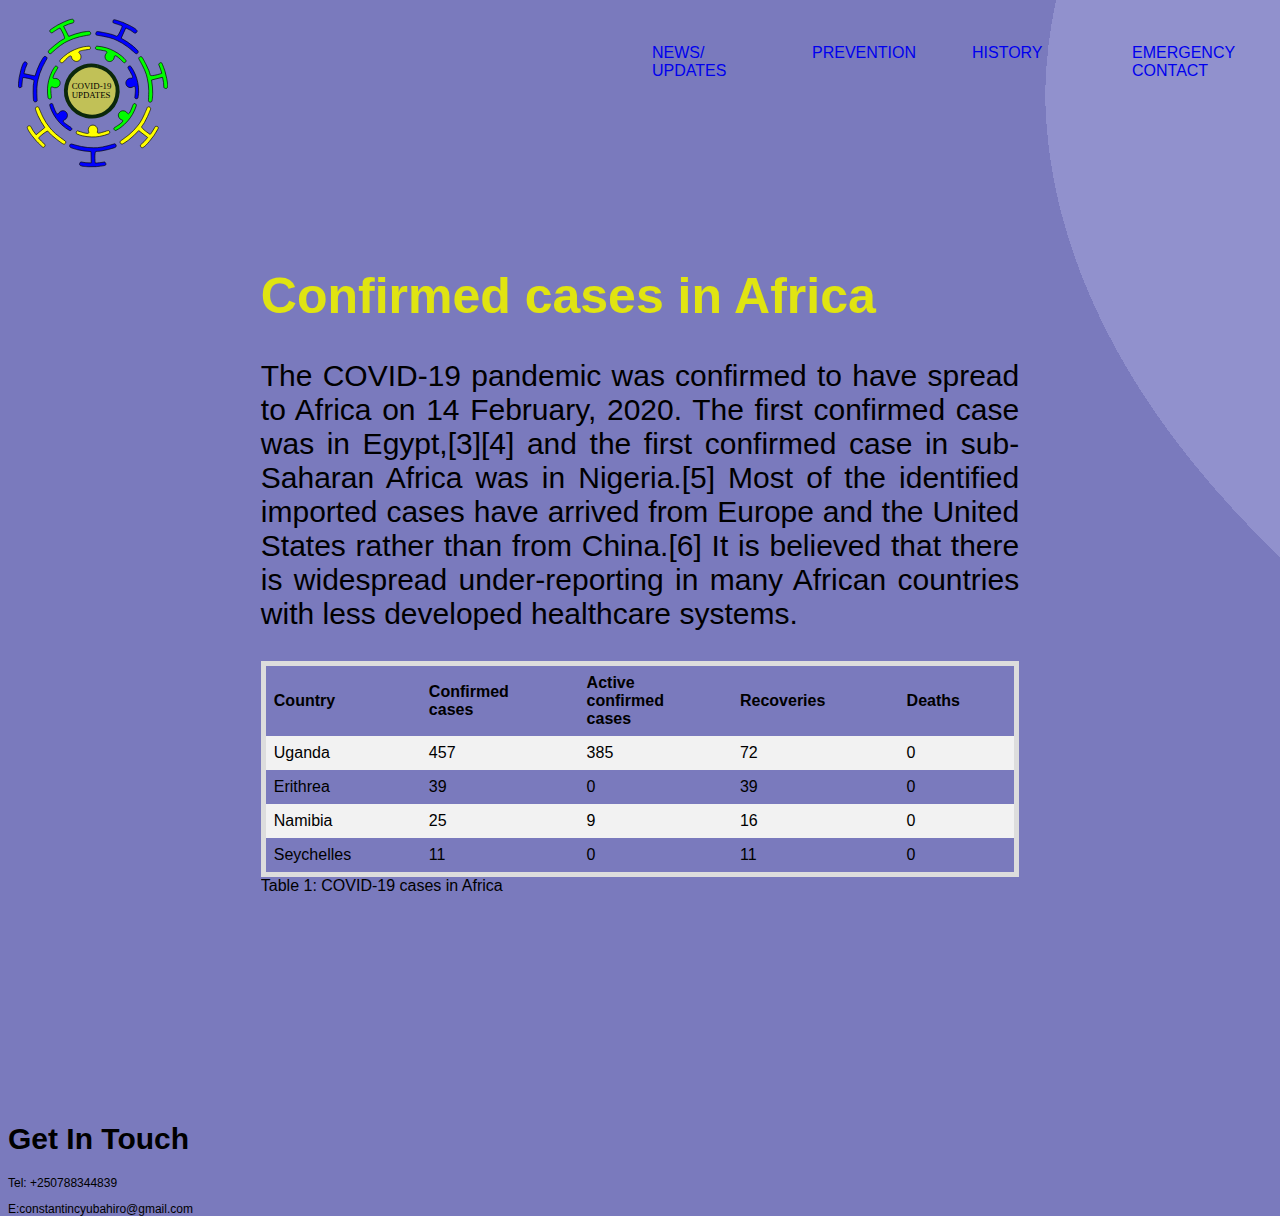
<file: nafrica.html>
<!DOCTYPE html>
<html lang="en">

<head>
   <meta charset="UTF-8">
   <meta name="viewport" content="width=device-width, initial-scale=1.0">
   <meta http-equiv="X-UA-Compatible" content="ie=edge">
   <title>COVID19UPDATES</title>
   <link rel="stylesheet" href="./css/emergencyfortrial.css">
   <link rel="stylesheet" href="https://stackpath.bootstrapcdn.com/font-awesome/4.7.0/css/font-awesome.min.css">
</head>

<body>
   <header>
      <nav>
         <div class="toggle">
            <i class="fa fa-bars menu" aria-hidden="true"></i>
         </div>
         <a href="index.html"><img class="logo" src="./images/covid logo.svg" alt="logo"></a>

         <ul class="classul">
            <li><a href="#">NEWS/<br>UPDATES</a>
               <div class=sub-menu-1>
                  <ul>
                     <li><a href="nafrica.html">Africa</a></li>
                     <li><a href="namerica.html">Amerca</a></li>
                     <li><a href="nasia.html">Asia</a></li>
                     <li><a href="neurope.html">Europe</a></li>
                  </ul>
               </div>
            </li>
            <li><a href="#">PREVENTION</a>
               <div class=sub-menu-1>
                  <ul>
                     <li><a href="phome.html">At home</a></li>
                     <li><a href="pwork.html">At work</a></li>
                  </ul>
               </div>
            </li>
            <li><a href="history.html">HISTORY</a></li>
            <li><a href="emergency.html">EMERGENCY <br>CONTACT</a></li>
         </ul>
      </nav>
   </header>
   <!-- table -->
   <section class=container>

      <div class=container-1>
         <div class="container-2">
            <h1>Confirmed cases in Africa</h1>
            <p>The COVID-19 pandemic was confirmed to have spread to Africa on 14 February, 2020. The first confirmed
               case
               was in Egypt,[3][4] and the first confirmed case in sub-Saharan Africa was in Nigeria.[5] Most of the
               identified imported cases have arrived from Europe and the United States rather than from China.[6] It is
               believed that there is widespread under-reporting in many African countries with less developed
               healthcare
               systems.</p>

            <div style="overflow-x:auto;">
               <table>
                  <tr>
                     <th>Country</th>
                     <th>Confirmed<br>cases</th>
                     <th>Active<br>confirmed<br>cases</th>
                     <th>Recoveries</th>
                     <th>Deaths</th>
                  </tr>
                  <tr>
                     <td>Uganda</td>
                     <td>457</td>
                     <td>385</td>
                     <td>72</td>
                     <td>0</td>
                  </tr>
                  <tr>
                     <td>Erithrea</td>
                     <td>39</td>
                     <td>0</td>
                     <td>39</td>
                     <td>0</td>
                  </tr>
                  <tr>
                     <td>Namibia</td>
                     <td>25</td>
                     <td>9</td>
                     <td>16</td>
                     <td>0</td>
                  </tr>
                  <tr>
                     <td>Seychelles</td>
                     <td>11</td>
                     <td>0</td>
                     <td>11</td>
                     <td>0</td>
                  </tr>
               </table>
               <caption>Table 1: COVID-19 cases in Africa</caption>
            </div>


            <div class="slideshow-container">
               <div class="mySlides fade">
                  <div class="numbertext">1 / 4</div>
                  <div class="slideshowText-1">
                     <h1>Africa</h1>
                     <p>Some African countries are now ordering COVID ORGANIC claimed by Madagascar to be the cure of
                        COVID-19
                     </p>
                     <a href="nafrica.html">Read more....</a>
                  </div>

               </div>

               <div class="mySlides fade">
                  <div class="numbertext">2 / 4</div>
                  <div class="slideshowText-2">
                     <h1>America</h1>
                     <p>USA is now the epicenter of COVID-19 and the president keep on blaming WHO for being under
                        Chinese
                        influence</p>
                     <a href="namerica.html">Read more....</a>
                  </div>

               </div>

               <div class="mySlides fade">
                  <div class="numbertext">3 / 4</div>
                  <div class="slideshowText-3">
                     <h1>Asia</h1>
                     <p>Chinese billionaire, Jack Ma is trying to help the countries to fight against COVID-19 by
                        sending them
                        million of face masks </p>
                     <a href="nasia.html">Read more....</a>
                  </div>

               </div>
               <div class="mySlides fade">
                  <div class="numbertext">4 / 4</div>
                  <div class="slideshowText-4">
                     <h1>Europe</h1>
                     <p>English premier legue is set to be resumed in June and the teams will start training in May 2020
                     </p>
                     <a href="neurope.html">Read more....</a>
                  </div>
               </div>
               <br>

               <div style="text-align:center">
                  <span class="dot"></span>
                  <span class="dot"></span>
                  <span class="dot"></span>
                  <span class="dot"></span>

               </div>
            </div>
         </div>

      </div>

   </section>

   <footer>

      <h1>Get In Touch</h1>
      <p>Tel: +250788344839</p>
      <p>E:constantincyubahiro@gmail.com</p>
   </footer>


   <script src="https://code.jquery.com/jquery-3.5.1.js" integrity="sha256-QWo7LDvxbWT2tbbQ97B53yJnYU3WhH/C8ycbRAkjPDc="
      crossorigin="anonymous"></script>
   <script src="./js/navbar.js"></script>

</body>

</html>
</file>
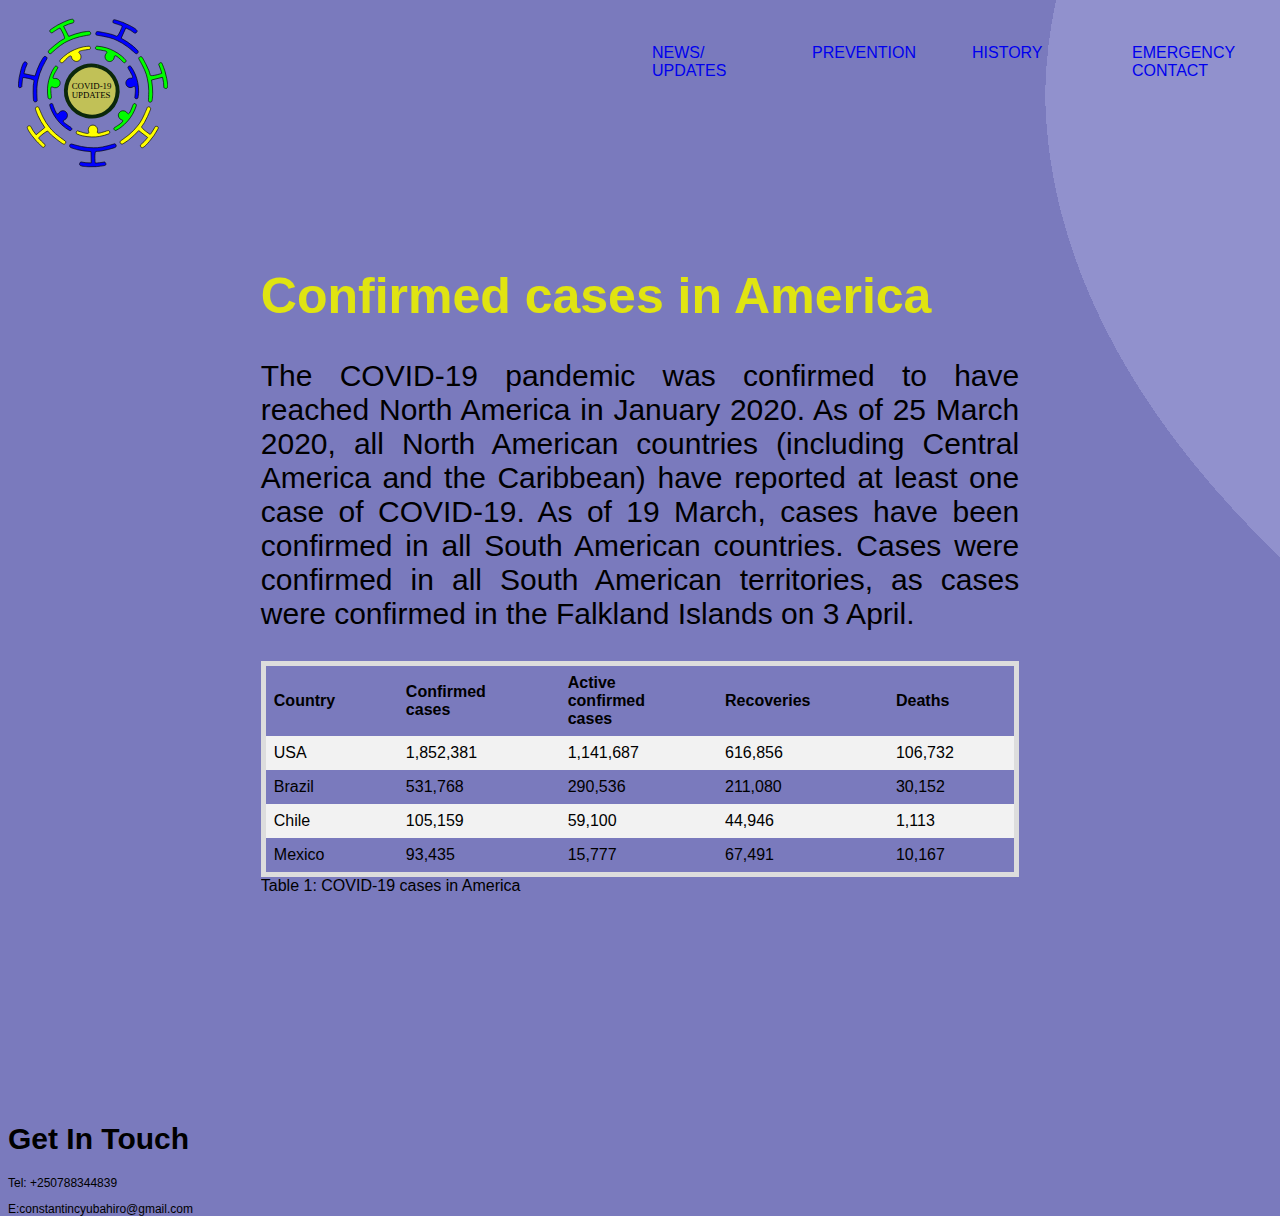
<file: namerica.html>
<!DOCTYPE html>
<html lang="en">

<head>
   <meta charset="UTF-8">
   <meta name="viewport" content="width=device-width, initial-scale=1.0">
   <meta http-equiv="X-UA-Compatible" content="ie=edge">
   <title>COVID19UPDATES</title>
   <link rel="stylesheet" href="./css/emergencyfortrial.css">
   <link rel="stylesheet" href="https://stackpath.bootstrapcdn.com/font-awesome/4.7.0/css/font-awesome.min.css">
</head>

<body>
   <header>
      <nav>
         <div class="toggle">
            <i class="fa fa-bars menu" aria-hidden="true"></i>
         </div>
         <a href="index.html"><img class="logo" src="./images/covid logo.svg" alt="logo"></a>

         <ul class="classul">
            <li><a href="#">NEWS/<br>UPDATES</a>
               <div class=sub-menu-1>
                  <ul>
                     <li><a href="nafrica.html">Africa</a></li>
                     <li><a href="namerica.html">Amerca</a></li>
                     <li><a href="nasia.html">Asia</a></li>
                     <li><a href="neurope.html">Europe</a></li>
                  </ul>
               </div>
            </li>
            <li><a href="#">PREVENTION</a>
               <div class=sub-menu-1>
                  <ul>
                     <li><a href="phome.html">At home</a></li>
                     <li><a href="pwork.html">At work</a></li>
                  </ul>
               </div>
            </li>
            <li><a href="history.html">HISTORY</a></li>
            <li><a href="emergency.html">EMERGENCY <br>CONTACT</a></li>
         </ul>
      </nav>
   </header>
   <!-- table -->
   <section class=container>

      <div class=container-1>
         <div class="container-2">
            <h1>Confirmed cases in America</h1>
            <p>The COVID-19 pandemic was confirmed to have reached North America in January 2020. As of 25 March 2020,
               all
               North American countries (including Central America and the Caribbean) have reported at least one case of
               COVID-19.
               As of 19 March, cases have been confirmed in all South American countries. Cases were confirmed in all
               South
               American territories, as cases were confirmed in the Falkland Islands on 3 April.
            </p>

            <div style="overflow-x:auto;">
               <table>
                  <tr>
                     <th>Country</th>
                     <th>Confirmed<br>cases</th>
                     <th>Active<br>confirmed<br>cases</th>
                     <th>Recoveries</th>
                     <th>Deaths</th>
                  </tr>
                  <tr>
                     <td>USA</td>
                     <td>1,852,381</td>
                     <td>1,141,687</td>
                     <td>616,856</td>
                     <td>106,732</td>
                  </tr>
                  <tr>
                     <td>Brazil</td>
                     <td>531,768</td>
                     <td>290,536</td>
                     <td>211,080</td>
                     <td>30,152</td>
                  </tr>
                  <tr>
                     <td>Chile</td>
                     <td>105,159</td>
                     <td>59,100</td>
                     <td>44,946</td>
                     <td>1,113</td>
                  </tr>
                  <tr>
                     <td>Mexico</td>
                     <td>93,435</td>
                     <td>15,777</td>
                     <td>67,491</td>
                     <td>10,167</td>
                  </tr>
               </table>
               <caption>Table 1: COVID-19 cases in America</caption>
            </div>


            <div class="slideshow-container">
               <div class="mySlides fade">
                  <div class="numbertext">1 / 4</div>
                  <div class="slideshowText-1">
                     <h1>Africa</h1>
                     <p>Some African countries are now ordering COVID ORGANIC claimed by Madagascar to be the cure of
                        COVID-19
                     </p>
                     <a href="nafrica.html">Read more....</a>
                  </div>

               </div>

               <div class="mySlides fade">
                  <div class="numbertext">2 / 4</div>
                  <div class="slideshowText-2">
                     <h1>America</h1>
                     <p>USA is now the epicenter of COVID-19 and the president keep on blaming WHO for being under
                        Chinese
                        influence</p>
                     <a href="namerica.html">Read more....</a>
                  </div>

               </div>

               <div class="mySlides fade">
                  <div class="numbertext">3 / 4</div>
                  <div class="slideshowText-3">
                     <h1>Asia</h1>
                     <p>Chinese billionaire, Jack Ma is trying to help the countries to fight against COVID-19 by
                        sending them
                        million of face masks </p>
                     <a href="nasia.html">Read more....</a>
                  </div>

               </div>
               <div class="mySlides fade">
                  <div class="numbertext">4 / 4</div>
                  <div class="slideshowText-4">
                     <h1>Europe</h1>
                     <p>English premier legue is set to be resumed in June and the teams will start training in May 2020
                     </p>
                     <a href="neurope.html">Read more....</a>
                  </div>
               </div>
               <br>

               <div style="text-align:center">
                  <span class="dot"></span>
                  <span class="dot"></span>
                  <span class="dot"></span>
                  <span class="dot"></span>

               </div>
            </div>
         </div>

      </div>

   </section>

   <footer>

      <h1>Get In Touch</h1>
      <p>Tel: +250788344839</p>
      <p>E:constantincyubahiro@gmail.com</p>
   </footer>


   <script src="https://code.jquery.com/jquery-3.5.1.js" integrity="sha256-QWo7LDvxbWT2tbbQ97B53yJnYU3WhH/C8ycbRAkjPDc="
      crossorigin="anonymous"></script>
   <script src="./js/navbar.js"></script>

</body>

</html>
</file>
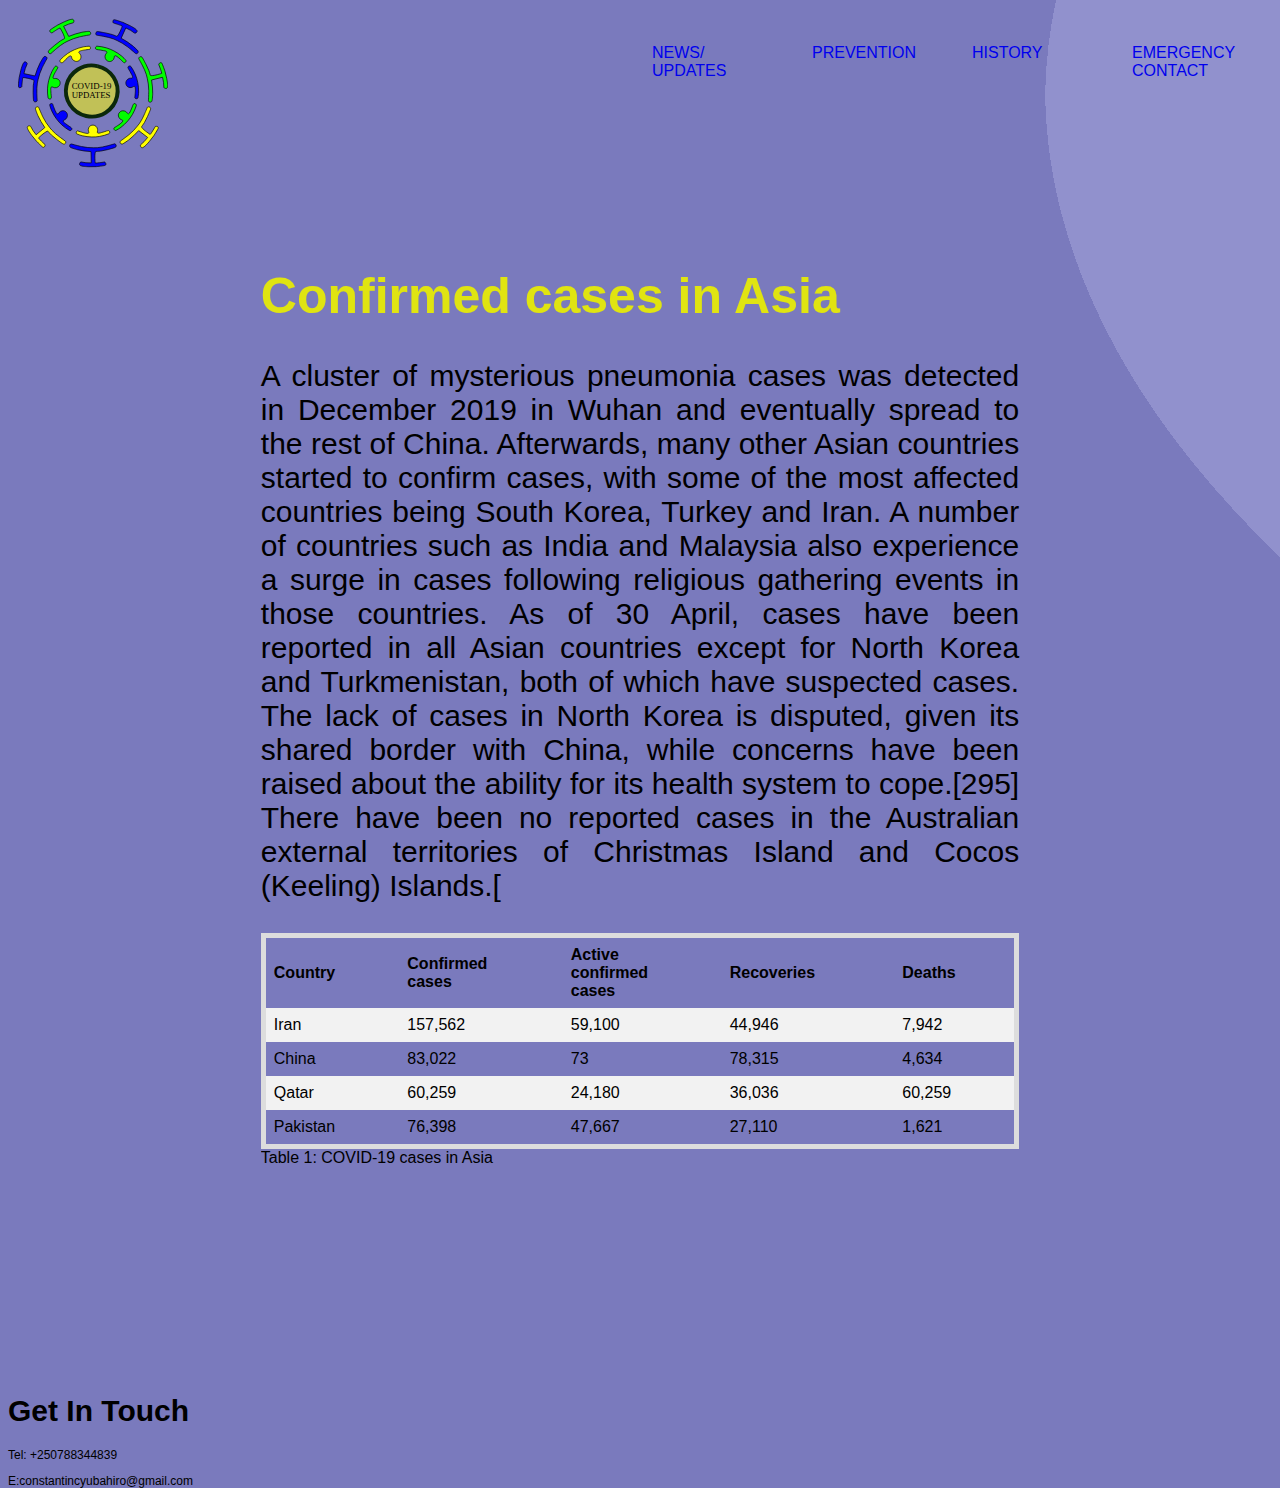
<file: nasia.html>
<!DOCTYPE html>
<html lang="en">

<head>
   <meta charset="UTF-8">
   <meta name="viewport" content="width=device-width, initial-scale=1.0">
   <meta http-equiv="X-UA-Compatible" content="ie=edge">
   <title>COVID19UPDATES</title>
   <link rel="stylesheet" href="./css/emergencyfortrial.css">
   <link rel="stylesheet" href="https://stackpath.bootstrapcdn.com/font-awesome/4.7.0/css/font-awesome.min.css">
</head>

<body>
   <header>
      <nav>
         <div class="toggle">
            <i class="fa fa-bars menu" aria-hidden="true"></i>
         </div>
         <a href="index.html"> <img class="logo" src="./images/covid logo.svg" alt="logo"></a>

         <ul class="classul">
            <li><a href="#">NEWS/<br>UPDATES</a>
               <div class=sub-menu-1>
                  <ul>
                     <li><a href="nafrica.html">Africa</a></li>
                     <li><a href="namerica.html">Amerca</a></li>
                     <li><a href="nafrica.html">Asia</a></li>
                     <li><a href="neurope.html">Europe</a></li>
                  </ul>
               </div>
            </li>
            <li><a href="#">PREVENTION</a>
               <div class=sub-menu-1>
                  <ul>
                     <li><a href="phome.html">At home</a></li>
                     <li><a href="pwork.html">At work</a></li>
                  </ul>
               </div>
            </li>
            <li><a href="history.html">HISTORY</a></li>
            <li><a href="emergency.html">EMERGENCY <br>CONTACT</a></li>
         </ul>
      </nav>
   </header>
   <!-- table -->
   <section class=container>

      <div class=container-1>
         <div class="container-2">
            <h1>Confirmed cases in Asia</h1>
            <p>A cluster of mysterious pneumonia cases was detected in December 2019 in Wuhan and eventually spread to
               the
               rest of China. Afterwards, many other Asian countries started to confirm cases, with some of the most
               affected countries being South Korea, Turkey and Iran. A number of countries such as India and Malaysia
               also
               experience a surge in cases following religious gathering events in those countries. As of 30 April,
               cases
               have been reported in all Asian countries except for North Korea and Turkmenistan, both of which have
               suspected cases. The lack of cases in North Korea is disputed, given its shared border with China, while
               concerns have been raised about the ability for its health system to cope.[295] There have been no
               reported
               cases in the Australian external territories of Christmas Island and Cocos (Keeling) Islands.[
            </p>

            <div style="overflow-x:auto;">
               <table>
                  <tr>
                     <th>Country</th>
                     <th>Confirmed<br>cases</th>
                     <th>Active<br>confirmed<br>cases</th>
                     <th>Recoveries</th>
                     <th>Deaths</th>
                  </tr>
                  <tr>
                     <td>Iran</td>
                     <td>157,562</td>
                     <td>59,100</td>
                     <td>44,946</td>
                     <td>7,942</td>
                  </tr>
                  <tr>
                     <td>China</td>
                     <td>83,022</td>
                     <td>73</td>
                     <td>78,315</td>
                     <td>4,634</td>
                  </tr>
                  <tr>
                     <td>Qatar</td>
                     <td>60,259</td>
                     <td>24,180</td>
                     <td>36,036</td>
                     <td>60,259</td>
                  </tr>
                  <tr>
                     <td>Pakistan</td>
                     <td>76,398</td>
                     <td>47,667</td>
                     <td>27,110</td>
                     <td>1,621</td>
                  </tr>
               </table>
               <caption>Table 1: COVID-19 cases in Asia</caption>
            </div>


            <div class="slideshow-container">
               <div class="mySlides fade">
                  <div class="numbertext">1 / 4</div>
                  <div class="slideshowText-1">
                     <h1>Africa</h1>
                     <p>Some African countries are now ordering COVID ORGANIC claimed by Madagascar to be the cure of
                        COVID-19
                     </p>
                     <a href="nafrica.html">Read more....</a>
                  </div>

               </div>

               <div class="mySlides fade">
                  <div class="numbertext">2 / 4</div>
                  <div class="slideshowText-2">
                     <h1>America</h1>
                     <p>USA is now the epicenter of COVID-19 and the president keep on blaming WHO for being under
                        Chinese
                        influence</p>
                     <a href="namerica.html">Read more....</a>
                  </div>

               </div>

               <div class="mySlides fade">
                  <div class="numbertext">3 / 4</div>
                  <div class="slideshowText-3">
                     <h1>Asia</h1>
                     <p>Chinese billionaire, Jack Ma is trying to help the countries to fight against COVID-19 by
                        sending them
                        million of face masks </p>
                     <a href="nasia.html">Read more....</a>
                  </div>

               </div>
               <div class="mySlides fade">
                  <div class="numbertext">4 / 4</div>
                  <div class="slideshowText-4">
                     <h1>Europe</h1>
                     <p>English premier legue is set to be resumed in June and the teams will start training in May 2020
                     </p>
                     <a href="neurope.html">Read more....</a>
                  </div>
               </div>
               <br>

               <div style="text-align:center">
                  <span class="dot"></span>
                  <span class="dot"></span>
                  <span class="dot"></span>
                  <span class="dot"></span>

               </div>
            </div>
         </div>

      </div>

   </section>

   <footer>

      <h1>Get In Touch</h1>
      <p>Tel: +250788344839</p>
      <p>E:constantincyubahiro@gmail.com</p>
   </footer>


   <script src="https://code.jquery.com/jquery-3.5.1.js" integrity="sha256-QWo7LDvxbWT2tbbQ97B53yJnYU3WhH/C8ycbRAkjPDc="
      crossorigin="anonymous"></script>
   <script src="./js/navbar.js"></script>

</body>

</html>
</file>
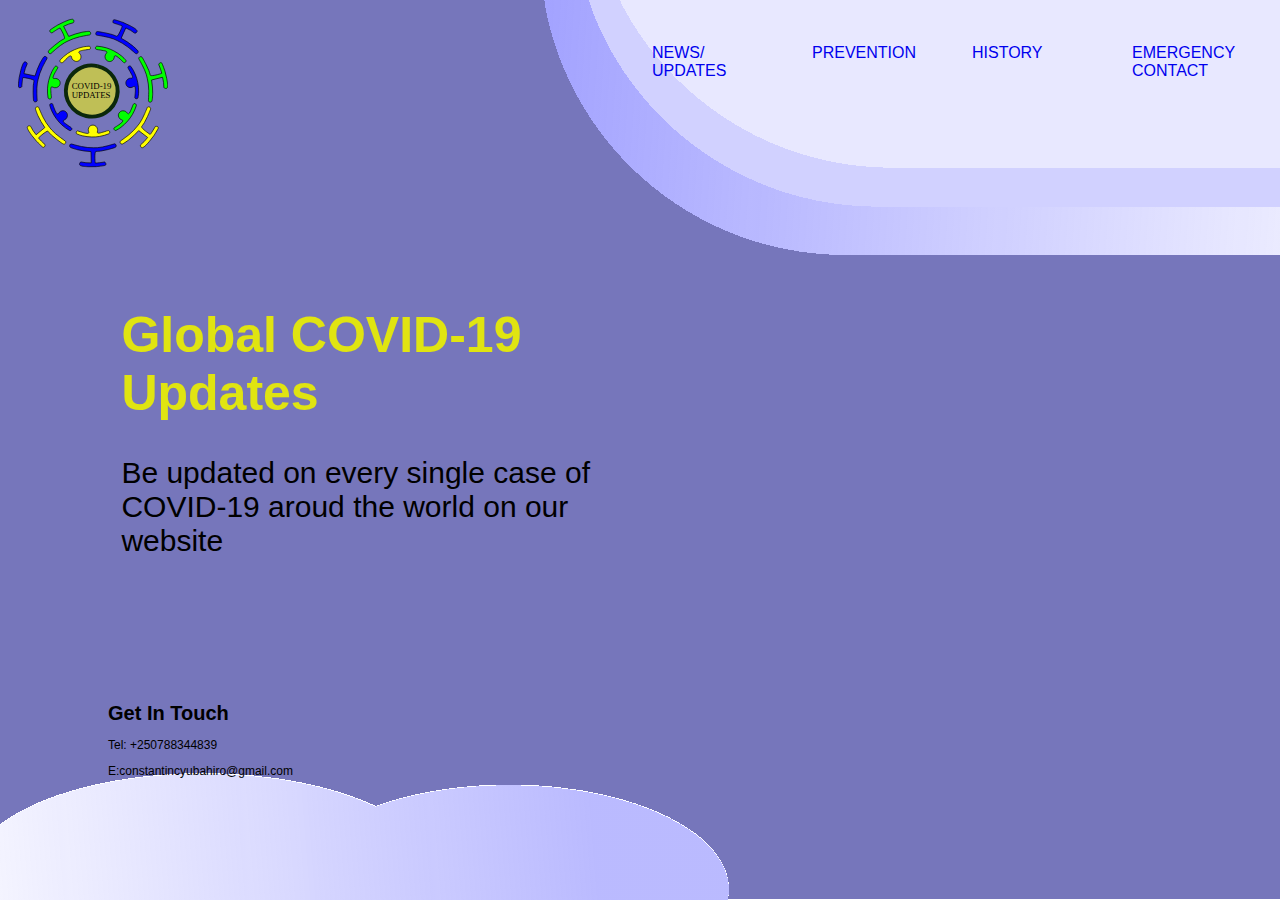
<file: navbar.html>
<!DOCTYPE html>
<html lang="en">

<head>
    <meta charset="UTF-8">
    <meta name="viewport" content="width=device-width, initial-scale=1.0">
    <meta http-equiv="X-UA-Compatible" content="ie=edge">
    <title>COVID19UPDATES</title>
    <link rel="stylesheet" href="../css/navbar.css">
    <link rel="stylesheet" href="https://stackpath.bootstrapcdn.com/font-awesome/4.7.0/css/font-awesome.min.css">
</head>

<body>
    <header>
        <nav>
        <div class="toggle">
            <i class="fa fa-bars menu" aria-hidden="true"></i>
        </div>
        <a href="../html/navbar.html">
                <?xml version="1.0" encoding="UTF-8" standalone="no"?>
                <!-- Created with Inkscape (http://www.inkscape.org/) -->
                
                <svg class="logo"
                   xmlns:dc="http://purl.org/dc/elements/1.1/"
                   xmlns:cc="http://creativecommons.org/ns#"
                   xmlns:rdf="http://www.w3.org/1999/02/22-rdf-syntax-ns#"
                   xmlns:svg="http://www.w3.org/2000/svg"
                   xmlns="http://www.w3.org/2000/svg"
                   xmlns:xlink="http://www.w3.org/1999/xlink"
                   xmlns:sodipodi="http://sodipodi.sourceforge.net/DTD/sodipodi-0.dtd"
                   xmlns:inkscape="http://www.inkscape.org/namespaces/inkscape"
                   version="1.1"
                   id="svg4769"
                   width="225.98276"
                   height="223.14764"
                   viewBox="0 0 225.98276 223.14764"
                   sodipodi:docname="covid logo.png"
                   inkscape:version="0.92.5 (2060ec1f9f, 2020-04-08)">
                  <metadata
                     id="metadata4775">
                    <rdf:RDF>
                      <cc:Work
                         rdf:about="">
                        <dc:format>image/svg+xml</dc:format>
                        <dc:type
                           rdf:resource="http://purl.org/dc/dcmitype/StillImage" />
                        <dc:title></dc:title>
                      </cc:Work>
                    </rdf:RDF>
                  </metadata>
                  <defs
                     id="defs4773" />
                  <sodipodi:namedview
                     pagecolor="#ffffff"
                     bordercolor="#666666"
                     borderopacity="1"
                     objecttolerance="10"
                     gridtolerance="10"
                     guidetolerance="10"
                     inkscape:pageopacity="0"
                     inkscape:pageshadow="2"
                     inkscape:window-width="1366"
                     inkscape:window-height="745"
                     id="namedview4771"
                     showgrid="false"
                     fit-margin-top="0"
                     fit-margin-left="0"
                     fit-margin-right="0"
                     fit-margin-bottom="0"
                     inkscape:zoom="1.4966565"
                     inkscape:cx="151.89626"
                     inkscape:cy="79.949062"
                     inkscape:window-x="-8"
                     inkscape:window-y="-8"
                     inkscape:window-maximized="1"
                     inkscape:current-layer="layer5" />
                  <image
                     width="226"
                     height="223"
                     preserveAspectRatio="none"
                     xlink:href="[data-uri]
                "
                     id="image4777"
                     x="-298.05585"
                     y="-270.94226" />
                  <g
                     inkscape:groupmode="layer"
                     id="layer1"
                     inkscape:label="OUTLINE 1"
                     style="display:inline"
                     transform="translate(11.876349,-328.58209)">
                    <g
                       id="g9666">
                      <path
                         style="fill:#0000ff;fill-rule:evenodd;stroke:#000000;stroke-width:1px;stroke-linecap:butt;stroke-linejoin:miter;stroke-opacity:1"
                         d="m -11.318121,430.54736 c -0.361907,-1.19128 1.181144,-13.46504 1.181144,-13.46504 l 2.3622879,-10.6303 c 0,0 1.5858201,-6.09806 2.8347458,-8.97669 0.8633783,-1.98999 1.8898305,-3.3072 1.8898305,-3.3072 0,0 1.0799661,-1.23517 2.24417409,-0.94492 0.753464,0.18785 1.454178,0.68599 2.00794501,1.18114 1.052688,0.94128 0.708686,2.12606 0.708686,2.12606 l -2.74795001,6.60379 -2.09474069,7.80617 16.6541314,3.54343 3.425317,-10.03972 4.134005,-9.33104 c 0,0 4.367354,-7.95467 5.90572,-9.44915 0.63146,-0.61345 1.75431,-0.7222 2.598517,-0.47246 0.881378,0.26074 1.723031,1.01597 2.007945,1.88983 0.198673,0.60935 -0.02622,1.33927 -0.354343,1.88983 -1.926682,3.23285 -7.106534,13.34703 -7.086865,13.46504 l -3.543432,8.74047 -2.362288,8.50424 -1.181144,5.43326 -0.708687,7.79555 v 7.79555 c 0,0 0.243463,8.36396 0.472458,10.63029 0.06382,0.63163 -0.415826,1.30275 -0.944915,1.6536 -0.826203,0.54787 -2.032679,0.72319 -2.95286,0.35435 -0.804822,-0.3226 -1.551935,-1.14686 -1.653602,-2.00795 -0.386992,-3.27768 -0.590572,-12.04767 -0.590572,-12.04767 l 0.236229,-10.15783 c 0,0 0.738806,-5.69023 1.181144,-7.08686 0.171446,-0.54133 -0.449006,-1.1408 -0.944915,-1.41738 -4.2947417,-2.39529 -15.7092162,-3.89777 -15.7092162,-3.89777 l -0.5905721,2.12606 c 0,0 -1.0084613,6.99304 -1.1811441,11.69332 -0.026888,0.73186 -1.0819413,1.05319 -1.7717161,1.29926 -0.7055428,0.25169 -1.5576847,0.4179 -2.2441735,0.11811 -0.563604,-0.24613 -0.913971,-0.53792 -1.181144,-1.41737 z"
                         id="path9614"
                         inkscape:connector-curvature="0"
                         sodipodi:nodetypes="sccscssccccccssssccccccssssccssccssss" />
                      <path
                         style="fill:#00ff00;fill-rule:evenodd;stroke:#000000;stroke-width:1px;stroke-linecap:butt;stroke-linejoin:miter;stroke-opacity:1"
                         d="m 36.331765,345.41956 c 0.702082,-1.0282 11.237171,-7.51189 11.237171,-7.51189 l 9.766891,-4.81575 c 0,0 5.747251,-2.5827 8.773615,-3.41182 2.092115,-0.57316 3.761862,-0.59786 3.761862,-0.59786 0,0 1.639289,0.0684 2.142117,1.1578 0.325424,0.70505 0.375905,1.5633 0.336681,2.30513 -0.07456,1.41017 -1.213666,1.88397 -1.213666,1.88397 l -6.869317,1.99342 -7.397625,3.25567 7.667454,15.20284 9.972217,-3.61715 9.863547,-2.62082 c 0,0 8.93666,-1.57693 11.0652,-1.31355 0.87371,0.10811 1.6617,0.91538 1.9957,1.72994 0.3487,0.85042 0.28702,1.97955 -0.21582,2.74895 -0.35063,0.5365 -1.06052,0.8183 -1.69524,0.90729 -3.72697,0.52257 -14.856046,2.8185 -14.935733,2.90774 l -9.033276,2.71138 -8.109397,3.48427 -4.975528,2.48184 -6.521306,4.32961 -6.077475,4.8821 c 0,0 -6.368139,5.42788 -7.991576,7.02574 -0.452456,0.44532 -1.276053,0.49169 -1.88093,0.29893 -0.944548,-0.301 -1.836806,-1.13178 -2.125534,-2.08016 -0.252533,-0.82948 -0.07782,-1.92814 0.529817,-2.54667 2.312945,-2.35441 9.022606,-8.00548 9.022606,-8.00548 l 8.06707,-6.17736 c 0,0 4.898847,-2.98763 6.264694,-3.51744 0.52939,-0.20535 0.608172,-1.06449 0.513226,-1.62432 -0.822264,-4.84831 -6.799435,-14.68808 -6.799435,-14.68808 l -2.02735,0.87106 c 0,0 -6.0834,3.59331 -9.855926,6.40232 -0.587405,0.43738 -1.49866,-0.18391 -2.122482,-0.56756 -0.638079,-0.39242 -1.301326,-0.95266 -1.497533,-1.6756 -0.161081,-0.59354 -0.153023,-1.04942 0.365281,-1.80849 z"
                         id="path9616"
                         inkscape:connector-curvature="0"
                         sodipodi:nodetypes="sccscssccccccssssccccccssssccssccssss" />
                      <path
                         style="fill:#0000ff;fill-rule:evenodd;stroke:#000000;stroke-width:1px;stroke-linecap:butt;stroke-linejoin:miter;stroke-opacity:1"
                         d="m 133.15845,329.74951 c 1.24075,-0.10315 12.91509,3.98783 12.91509,3.98783 l 9.8953,4.54607 c 0,0 5.62788,2.83339 8.17929,4.66004 1.76377,1.26276 2.83553,2.54338 2.83553,2.54338 0,0 0.98028,1.31568 0.45158,2.39275 -0.34217,0.69708 -0.9766,1.27729 -1.57719,1.71448 -1.1417,0.83108 -2.22757,0.24549 -2.22757,0.24549 l -5.87777,-4.07591 -7.19068,-3.69032 -6.96823,15.53576 9.09426,5.46105 8.25234,6.00477 c 0,0 6.85769,5.94329 7.99502,7.76167 0.46686,0.7464 0.33693,1.867 -0.0848,2.63976 -0.44035,0.80678 -1.35577,1.4707 -2.27001,1.56536 -0.63752,0.066 -1.30377,-0.3074 -1.77297,-0.74404 -2.75509,-2.56376 -11.55299,-9.75574 -11.6725,-9.76134 l -7.79924,-5.30316 -7.81683,-4.09874 -5.06312,-2.29789 -7.47192,-2.33306 -7.62104,-1.64023 c 0,0 -8.22796,-1.52181 -10.49174,-1.77479 -0.63091,-0.0705 -1.18609,-0.68062 -1.41776,-1.27169 -0.36174,-0.92299 -0.27932,-2.13933 0.27488,-2.96132 0.48472,-0.71892 1.44772,-1.27588 2.31093,-1.1941 3.28573,0.31132 11.90223,1.95755 11.90223,1.95755 l 9.88073,2.36821 c 0,0 5.40741,1.91953 6.6797,2.64582 0.49314,0.28151 1.20973,-0.19892 1.58447,-0.62554 3.24531,-3.69461 7.11583,-14.53744 7.11583,-14.53744 l -1.95421,-1.02468 c 0,0 -6.62431,-2.45726 -11.18305,-3.61504 -0.70981,-0.18029 -0.80196,-1.27933 -0.89739,-2.00543 -0.0976,-0.74271 -0.0808,-1.61075 0.35672,-2.21879 0.35921,-0.4992 0.71819,-0.78033 1.63417,-0.85648 z"
                         id="path9618"
                         inkscape:connector-curvature="0"
                         sodipodi:nodetypes="sccscssccccccssssccccccssssccssccssss" />
                      <path
                         style="fill:#00ff00;fill-rule:evenodd;stroke:#000000;stroke-width:1px;stroke-linecap:butt;stroke-linejoin:miter;stroke-opacity:1"
                         d="m 204.80185,395.13032 c 0.84812,0.91149 4.84963,12.61679 4.84963,12.61679 l 2.54398,10.58829 c 0,0 1.25207,6.17524 1.39357,9.30993 0.0978,2.16699 -0.2462,3.80111 -0.2462,3.80111 0,0 -0.42814,1.58387 -1.60158,1.83414 -0.75946,0.16199 -1.60771,0.022 -2.32264,-0.1798 -1.35903,-0.38363 -1.57005,-1.59916 -1.57005,-1.59916 l -0.42991,-7.13977 -1.54463,-7.93337 -16.51918,4.12707 1.32961,10.5243 0.38173,10.19866 c 0,0 -0.4321,9.06443 -1.15827,11.08252 -0.29808,0.82838 -1.25921,1.419 -2.12736,1.5652 -0.90638,0.15263 -1.99412,-0.15647 -2.63373,-0.81655 -0.44599,-0.46029 -0.56437,-1.21483 -0.51124,-1.85356 0.31197,-3.75047 0.52612,-15.11189 0.45664,-15.20929 l -0.65314,-9.40878 -1.61067,-8.67801 -1.32385,-5.40028 -2.78533,-7.31537 -3.42209,-7.00428 c 0,0 -3.89037,-7.40812 -5.09099,-9.34388 -0.3346,-0.53951 -0.19827,-1.35306 0.1231,-1.90056 0.50184,-0.85494 1.50889,-1.54208 2.49759,-1.61463 0.86474,-0.0634 1.89785,0.34919 2.36721,1.07824 1.78653,2.77511 5.8193,10.56555 5.8193,10.56555 l 4.24685,9.23048 c 0,0 1.83408,5.43697 2.04972,6.88603 0.0836,0.56163 0.90423,0.82788 1.4712,0.8587 4.9103,0.26686 15.82574,-3.39389 15.82574,-3.39389 l -0.40268,-2.1695 c 0,0 -2.16371,-6.72592 -4.07189,-11.02493 -0.29709,-0.66938 0.50981,-1.42124 1.02153,-1.94512 0.52345,-0.53587 1.21614,-1.05928 1.96454,-1.09128 0.61444,-0.0263 1.05734,0.0821 1.68346,0.75501 z"
                         id="path9620"
                         inkscape:connector-curvature="0"
                         sodipodi:nodetypes="sccscssccccccssssccccccssssccssccssss" />
                      <path
                         style="fill:#ffff00;fill-rule:evenodd;stroke:#000000;stroke-width:1px;stroke-linecap:butt;stroke-linejoin:miter;stroke-opacity:1"
                         d="m 199.48105,493.07162 c -0.18645,1.231 -6.86517,11.64352 -6.86517,11.64352 l -6.71028,8.57648 c 0,0 -4.05756,4.82051 -6.4245,6.88059 -1.63627,1.4241 -3.12995,2.17085 -3.12995,2.17085 0,0 -1.50663,0.64961 -2.43232,-0.1137 -0.59911,-0.49405 -1.01696,-1.24541 -1.30349,-1.93078 -0.54464,-1.30288 0.27609,-2.224 0.27609,-2.224 l 5.32417,-4.77644 5.25252,-6.1429 -13.50429,-10.37065 -7.41532,7.58565 -7.74969,6.64083 c 0,0 -7.36751,5.29816 -9.39953,5.98438 -0.83411,0.28167 -1.89431,-0.10378 -2.54865,-0.69275 -0.68315,-0.61492 -1.11747,-1.65899 -0.99826,-2.57037 0.0832,-0.63549 0.60045,-1.1974 1.13372,-1.55298 3.13117,-2.08785 12.16202,-8.98504 12.19509,-9.10003 l 6.96235,-6.36221 5.79461,-6.65766 3.406,-4.39484 3.99703,-6.73028 3.35742,-7.03551 c 0,0 3.38251,-7.65335 4.15191,-9.79734 0.21446,-0.59753 0.93636,-0.99665 1.56497,-1.08541 0.98161,-0.13862 2.14596,0.22276 2.81759,0.95194 0.58745,0.63774 0.90667,1.70344 0.62758,2.52438 -1.0624,3.12477 -4.65577,11.12738 -4.65577,11.12738 l -4.588,9.06575 c 0,0 -3.11748,4.81724 -4.11822,5.88718 -0.38785,0.41472 -0.0861,1.22297 0.24235,1.68615 2.8444,4.01144 12.4989,10.28348 12.4989,10.28348 l 1.44865,-1.66441 c 0,0 3.92193,-5.87692 6.10213,-10.04458 0.33948,-0.64891 1.43006,-0.48452 2.15854,-0.40953 0.74517,0.0767 1.58581,0.29373 2.07624,0.85994 0.40268,0.46485 0.59319,0.8791 0.45555,1.78789 z"
                         id="path9622"
                         inkscape:connector-curvature="0"
                         sodipodi:nodetypes="sccscssccccccssssccccccssssccssccssss" />
                      <path
                         style="fill:#0000ff;fill-rule:evenodd;stroke:#000000;stroke-width:1px;stroke-linecap:butt;stroke-linejoin:miter;stroke-opacity:1"
                         d="m 119.50185,549.14168 c -1.07624,0.62598 -13.37613,1.94468 -13.37613,1.94468 l -10.888668,0.14329 c 0,0 -6.29929,-0.14208 -9.387878,-0.69608 -2.135116,-0.38302 -3.652976,-1.07928 -3.652976,-1.07928 0,0 -1.450275,-0.76722 -1.43532,-1.96697 0.0097,-0.77648 0.333464,-1.57289 0.688114,-2.22564 0.674188,-1.24081 1.906313,-1.17827 1.906313,-1.17827 l 7.058527,1.15688 8.07863,0.24486 -0.37845,-17.02271 -10.558163,-1.02657 -10.031307,-1.87915 c 0,0 -8.7454,-2.42253 -10.553387,-3.5763 -0.742138,-0.4736 -1.106005,-1.5414 -1.056943,-2.4204 0.05124,-0.91772 0.592836,-1.91038 1.377831,-2.38849 0.547389,-0.33337 1.309448,-0.28226 1.920691,-0.0894 3.589067,1.13224 14.622898,3.84926 14.733233,3.80301 l 9.320835,1.44006 8.819478,0.34485 5.5593,-0.099 7.74978,-1.10166 7.58693,-1.79138 c 0,0 8.0842,-2.15896 10.23724,-2.90261 0.60007,-0.20724 1.36346,0.10533 1.8265,0.53963 0.72306,0.6782 1.17093,1.81211 1.02341,2.79242 -0.12906,0.85741 -0.75955,1.77394 -1.57421,2.07078 -3.10105,1.1298 -11.58957,3.34326 -11.58957,3.34326 l -9.94028,2.10432 c 0,0 -5.70771,0.58855 -7.16864,0.47898 -0.56622,-0.0425 -1.00707,0.69915 -1.16229,1.24533 -1.34429,4.73024 -0.18357,16.18453 -0.18357,16.18453 l 2.20487,0.0862 c 0,0 7.03764,-0.6255 11.65183,-1.53754 0.71846,-0.14198 1.27363,0.81099 1.67162,1.42573 0.40709,0.62884 0.76467,1.41999 0.63067,2.15699 -0.11,0.60508 -0.31351,1.01313 -1.10803,1.47524 z"
                         id="path9624"
                         inkscape:connector-curvature="0"
                         sodipodi:nodetypes="sccscssccccccssssccccccssssccssccssss" />
                      <path
                         style="fill:#ffff00;fill-rule:evenodd;stroke:#000000;stroke-width:1px;stroke-linecap:butt;stroke-linejoin:miter;stroke-opacity:1"
                         d="m 25.531798,521.83214 c -1.157545,-0.45852 -9.801333,-9.30787 -9.801333,-9.30787 l -6.8473247,-8.46746 c 0,0 -3.784519,-5.03773 -5.259515,-7.80733 -1.019618,-1.91463 -1.411321,-3.53797 -1.411321,-3.53797 0,0 -0.294141,-1.61413 0.657847,-2.34442 0.61614,-0.47265 1.442193,-0.71082 2.174463,-0.83588 1.391993,-0.23769 2.104929,0.76917 2.104929,0.76917 l 3.4567057,6.26197 4.804292,6.49947 13.142004,-10.82607 -5.723654,-8.93131 -4.727849,-9.04466 c 0,0 -3.505529,-8.3703 -3.717177,-10.50459 -0.08687,-0.87609 0.527126,-1.82244 1.24817,-2.32756 0.752817,-0.52736 1.867809,-0.71575 2.729024,-0.39464 0.600519,0.22394 1.031698,0.85436 1.258212,1.45395 1.330177,3.52051 6.019715,13.87116 6.124301,13.92925 l 4.633444,8.2148 5.183944,7.14345 3.516265,4.30714 5.658962,5.40823 6.100207,4.85366 c 0,0 6.696607,5.01705 8.612624,6.24891 0.533993,0.34334 0.760545,1.13653 0.705676,1.76899 -0.0857,0.98764 -0.699687,2.0409 -1.561236,2.53131 -0.753559,0.42891 -1.863712,0.50036 -2.600837,0.0438 -2.805796,-1.73795 -9.795304,-7.03901 -9.795304,-7.03901 l -7.801673,-6.50932 c 0,0 -3.992736,-4.12096 -4.810235,-5.3367 -0.316816,-0.47121 -1.172258,-0.3589 -1.69744,-0.14303 -4.548374,1.86938 -12.830993,9.86602 -12.830993,9.86602 l 1.295995,1.78586 c 0,0 4.844342,5.14315 8.414918,8.20477 0.555939,0.47673 0.150492,1.50239 -0.0864,2.19535 -0.242341,0.70882 -0.642843,1.47913 -1.304842,1.82968 -0.543494,0.28781 -0.990004,0.38028 -1.844538,0.0418 z"
                         id="path9626"
                         inkscape:connector-curvature="0"
                         sodipodi:nodetypes="sccscssccccccssssccccccssssccssccssss" />
                    </g>
                  </g>
                  <g 
                     inkscape:groupmode="layer"
                     id="layer2"
                     inkscape:label="OUTLINE 2"
                     style="display:inline"
                     transform="translate(11.876349,-328.58209)">
                    <g class="logo-animation"
                       id="g9675">
                      <path
                         style="fill:#ffff00;fill-rule:evenodd;stroke:#000000;stroke-width:1px;stroke-linecap:butt;stroke-linejoin:miter;stroke-opacity:1"
                         d="m 51.636858,390.38846 c 3.146035,-3.52087 7.01114,-6.77647 10.984639,-9.56726 3.245148,-2.27924 6.773685,-4.16936 10.394068,-5.78761 4.183136,-1.86978 9.167414,-3.50775 13.660741,-4.40483 2.378666,-0.47489 6.791106,-0.91269 8.648546,-0.93058 0.61245,-0.006 1.274,0.41832 1.54982,0.96518 0.35858,0.71093 0.54926,1.59027 0.35435,2.36229 -0.19276,0.76347 -0.54922,1.32252 -1.33386,1.38871 -1.99125,0.16797 -6.10243,0.77788 -6.10243,0.77788 0,0 -8.276282,0.90987 -9.808417,2.79421 -0.274347,0.33741 -0.251487,0.88535 -0.118115,1.29926 0.23968,0.74384 1.081762,1.13542 1.535488,1.77172 0.501844,0.70378 1.021412,1.42566 1.299258,2.24417 0.293543,0.86475 0.422132,1.80594 0.354344,2.71663 -0.08511,1.14335 -0.363487,2.31906 -0.944916,3.3072 -0.480024,0.81581 -1.217723,1.48688 -2.007945,2.00795 -0.885023,0.58358 -1.904708,1.02237 -2.95286,1.18114 -0.976294,0.14789 -2.001662,0.0288 -2.95286,-0.23622 -0.932875,-0.25993 -1.830954,-0.70879 -2.598517,-1.29926 -0.707486,-0.54427 -1.265688,-1.27263 -1.771716,-2.00795 -0.529129,-0.76888 -0.569181,-1.22895 -0.8268,-2.12606 -0.141689,-0.4934 -0.320693,-1.45315 -0.590573,-1.88983 -0.241388,-0.39057 -0.723033,-0.7395 -1.181144,-0.70868 -1.760724,0.11843 -4.468082,2.72256 -4.468082,2.72256 l -2.736897,2.7023 -2.396883,2.69637 c 0,0 -1.014021,1.3038 -1.791982,1.70253 -0.443195,0.22715 -1.423264,0.52509 -1.918489,0.47246 -0.765696,-0.0814 -1.377487,-0.13839 -1.924425,-0.84707 -0.484092,-0.62726 -0.6426,-0.97566 -0.708687,-1.53549 -0.07061,-0.59811 -0.04695,-1.32261 0.354344,-1.77172 z"
                         id="path9628"
                         inkscape:connector-curvature="0"
                         sodipodi:nodetypes="sssssssscsssssssssssssscccsssss" />
                      <path
                         style="display:inline;fill:#00ff00;fill-rule:evenodd;stroke:#000000;stroke-width:1px;stroke-linecap:butt;stroke-linejoin:miter;stroke-opacity:1"
                         d="m 33.432384,447.46342 c -0.855948,-4.64343 -1.061754,-9.69274 -0.833762,-14.54303 0.186195,-3.96121 0.853551,-7.90808 1.792067,-11.76101 1.0844,-4.45183 2.84277,-9.39492 4.886045,-13.4961 1.081664,-2.17108 3.438412,-5.92702 4.562033,-7.40616 0.370488,-0.48772 1.11104,-0.75078 1.712246,-0.63383 0.781589,0.15204 1.593457,0.53996 2.084295,1.16691 0.485405,0.62003 0.708953,1.24423 0.280645,1.90498 -1.086952,1.67685 -3.123135,5.30008 -3.123135,5.30008 0,0 -4.350377,7.09922 -3.799422,9.46451 0.09866,0.42353 0.545759,0.7411 0.954634,0.88922 0.734773,0.26618 1.560103,-0.15957 2.340985,-0.12846 0.863695,0.0344 1.752554,0.0659 2.569727,0.34767 0.863338,0.29767 1.686056,0.77255 2.364378,1.38396 0.851613,0.76763 1.61042,1.70784 2.035333,2.7727 0.350812,0.87915 0.429379,1.87331 0.357207,2.81711 -0.08083,1.05703 -0.358595,2.1318 -0.875134,3.05755 -0.481124,0.86229 -1.203339,1.59983 -1.995471,2.18935 -0.776884,0.57817 -1.681791,1.01309 -2.618686,1.25812 -0.863576,0.22584 -1.781223,0.2209 -2.67241,0.17048 -0.931865,-0.0527 -1.320056,-0.30288 -2.186968,-0.64877 -0.476793,-0.19023 -1.345063,-0.63663 -1.855544,-0.69079 -0.456581,-0.0484 -1.027418,0.11852 -1.283668,0.49953 -0.984907,1.46428 -0.466764,5.19942 -0.466764,5.19942 l 0.223305,4.40919 0.308777,3.07377 c 0,0 0.291327,1.36394 0.129964,2.22311 -0.09193,0.48945 0.133813,1.56475 -0.211135,1.92395 -0.533362,0.55538 -0.953158,1.00405 -1.848348,1.00227 -0.792334,-0.002 -1.164818,-0.0897 -1.647811,-0.38038 -0.51602,-0.31056 -1.074199,-0.77304 -1.183383,-1.36534 z"
                         id="path9630"
                         inkscape:connector-curvature="0"
                         sodipodi:nodetypes="cssssssscsssssssssssssscccsssssc" />
                      <path
                         style="display:inline;fill:#0000ff;fill-rule:evenodd;stroke:#000000;stroke-width:1px;stroke-linecap:butt;stroke-linejoin:miter;stroke-opacity:1"
                         d="m 65.673481,496.64762 c -4.122643,-2.30172 -8.143348,-5.36306 -11.734123,-8.63164 -2.932572,-2.66944 -5.547268,-5.70036 -7.916688,-8.88025 -2.737723,-3.67419 -5.42408,-8.18079 -7.280244,-12.36999 -0.982605,-2.21767 -2.372929,-6.42816 -2.795788,-8.23692 -0.139434,-0.59639 0.130169,-1.33458 0.603639,-1.72311 0.615524,-0.50511 1.432054,-0.88311 2.227992,-0.86141 0.787144,0.0215 1.410511,0.24736 1.646363,0.9986 0.598538,1.90657 2.091053,5.78552 2.091053,5.78552 0,0 2.69433,7.87815 4.867642,8.96207 0.389158,0.19408 0.918893,0.0522 1.293719,-0.1683 0.673592,-0.39626 0.87194,-1.3035 1.393861,-1.88517 0.577264,-0.64337 1.168341,-1.30797 1.906488,-1.75776 0.779831,-0.4752 1.670267,-0.80612 2.57379,-0.93874 1.134364,-0.16648 2.342485,-0.15143 3.433704,0.20031 0.900914,0.29039 1.716813,0.86383 2.397796,1.52128 0.762682,0.73631 1.413447,1.63564 1.79716,2.62386 0.357412,0.92048 0.46499,1.94712 0.413963,2.93323 -0.05004,0.96712 -0.292071,1.94151 -0.700773,2.81944 -0.376726,0.80923 -0.965702,1.51294 -1.572838,2.16727 -0.634831,0.6842 -1.075089,0.82369 -1.894344,1.2709 -0.450577,0.24596 -1.348122,0.63013 -1.715367,0.98881 -0.328438,0.32083 -0.563875,0.867 -0.433791,1.30735 0.499869,1.69241 3.707446,3.67515 3.707446,3.67515 l 3.538782,2.63965 2.564617,1.72226 c 0,0 1.236413,0.64535 1.795331,1.31753 0.318399,0.38293 1.290651,0.89475 1.347373,1.38952 0.08769,0.765 0.165601,1.37448 -0.40662,2.0629 -0.506801,0.60906 -0.811884,0.84006 -1.343792,1.02674 -0.568282,0.19945 -1.280471,0.3345 -1.806342,0.0409 z"
                         id="path9632"
                         inkscape:connector-curvature="0"
                         sodipodi:nodetypes="cssssssscsssssssssssssscccsssssc" />
                      <path
                         style="display:inline;fill:#ffff00;fill-rule:evenodd;stroke:#000000;stroke-width:1px;stroke-linecap:butt;stroke-linejoin:miter;stroke-opacity:1"
                         d="m 125.12704,501.55936 c -4.3413,1.85667 -9.22158,3.16845 -14.00317,4.01326 -3.9051,0.68996 -7.90207,0.90739 -11.867078,0.83965 -4.58134,-0.0782 -9.79019,-0.70592 -14.240445,-1.79672 -2.35587,-0.57747 -6.538309,-2.05002 -8.228442,-2.82065 -0.557284,-0.25409 -0.976835,-0.91861 -0.995034,-1.53081 -0.02367,-0.7959 0.176112,-1.67322 0.679693,-2.28998 0.498045,-0.60992 1.05777,-0.96532 1.796542,-0.69292 1.874914,0.69135 5.857367,1.8804 5.857367,1.8804 0,0 7.882459,2.68171 10.068569,1.62381 0.39143,-0.18942 0.60285,-0.69544 0.65737,-1.12688 0.098,-0.77534 -0.49893,-1.48676 -0.64039,-2.25536 -0.15649,-0.85009 -0.32134,-1.7241 -0.22629,-2.58324 0.10039,-0.90767 0.38263,-1.81473 0.82981,-2.61095 0.56143,-0.99965 1.31164,-1.94674 2.25691,-2.59553 0.78041,-0.53566 1.73292,-0.83106 2.66947,-0.9683 1.048908,-0.15375 2.158468,-0.11926 3.175178,0.18092 0.94702,0.27959 1.82539,0.82184 2.57476,1.46484 0.73497,0.63059 1.35831,1.41765 1.80348,2.27768 0.41033,0.79272 0.60741,1.68896 0.75433,2.5694 0.15361,0.92062 -0.005,1.35434 -0.15168,2.27612 -0.0807,0.50697 -0.32507,1.45219 -0.26558,1.96207 0.0532,0.45603 0.34169,0.97616 0.76973,1.14229 1.6451,0.63858 5.17471,-0.6887 5.17471,-0.6887 l 4.25198,-1.18801 2.93052,-0.97754 c 0,0 1.2664,-0.58429 2.14002,-0.61593 0.49768,-0.018 1.49697,-0.47483 1.92325,-0.21736 0.65914,0.39808 1.18917,0.70888 1.38441,1.58251 0.17239,0.77336 0.16879,1.15601 -0.009,1.69112 -0.18941,0.5717 -0.51773,1.21797 -1.07149,1.4548 z"
                         id="path9634"
                         inkscape:connector-curvature="0"
                         sodipodi:nodetypes="cssssssscsssssssssssssscccsssssc" />
                      <path
                         style="display:inline;fill:#00ff00;fill-rule:evenodd;stroke:#000000;stroke-width:1px;stroke-linecap:butt;stroke-linejoin:miter;stroke-opacity:1"
                         d="m 166.41868,459.12235 c -1.34259,4.52676 -3.44869,9.12048 -5.8512,13.34011 -1.9621,3.44615 -4.34655,6.66135 -6.93009,9.66987 -2.98508,3.47622 -6.79373,7.08458 -10.47449,9.81344 -1.94854,1.44458 -5.75213,3.72358 -7.42431,4.53244 -0.55136,0.2667 -1.33068,0.16536 -1.81349,-0.21148 -0.62772,-0.48989 -1.17541,-1.20379 -1.3286,-1.98515 -0.15148,-0.77273 -0.0677,-1.43042 0.61364,-1.82513 1.72913,-1.0017 5.18685,-3.30776 5.18685,-3.30776 0,0 7.09649,-4.35485 7.67793,-6.71284 0.10399,-0.42224 -0.15038,-0.908 -0.44764,-1.22541 -0.5342,-0.57042 -1.46285,-0.56518 -2.14475,-0.947 -0.7542,-0.42228 -1.53214,-0.8534 -2.13272,-1.47506 -0.63453,-0.65676 -1.15248,-1.45309 -1.47981,-2.30561 -0.41097,-1.07033 -0.66096,-2.25241 -0.55683,-3.39417 0.086,-0.94264 0.46676,-1.86434 0.95901,-2.67282 0.55132,-0.90548 1.28625,-1.73746 2.16639,-2.32836 0.81981,-0.55039 1.79795,-0.88026 2.77128,-1.04652 0.95457,-0.1631 1.95831,-0.14038 2.90447,0.0661 0.87211,0.19026 1.68774,0.61077 2.4592,1.0598 0.80665,0.46952 1.03921,0.8685 1.65503,1.5699 0.33868,0.38578 0.91019,1.17732 1.3406,1.45706 0.38496,0.2502 0.96948,0.36023 1.37062,0.13684 1.54179,-0.8585 2.77364,-4.42254 2.77364,-4.42254 l 1.80023,-4.03112 1.11856,-2.87965 c 0,0 0.35877,-1.34775 0.8922,-2.04035 0.30387,-0.39454 0.59025,-1.45532 1.06057,-1.61904 0.72721,-0.25318 1.30481,-0.4627 2.10187,-0.0552 0.70529,0.36106 0.99752,0.60812 1.29587,1.08659 0.3191,0.51078 0.60691,1.17608 0.43565,1.7535 z"
                         id="path9636"
                         inkscape:connector-curvature="0"
                         sodipodi:nodetypes="cssssssscsssssssssssssscccsssssc" />
                      <path
                         style="display:inline;fill:#0000ff;fill-rule:evenodd;stroke:#000000;stroke-width:1px;stroke-linecap:butt;stroke-linejoin:miter;stroke-opacity:1"
                         d="m 158.26555,400.16573 c 2.74358,3.84278 5.07034,8.32876 6.91984,12.81838 1.51048,3.66663 2.57911,7.52424 3.36233,11.41172 0.90502,4.49174 1.4077,9.71413 1.29557,14.29476 -0.0594,2.42489 -0.6018,6.82568 -0.99247,8.64167 -0.12883,0.59876 -0.68806,1.15094 -1.28213,1.29984 -0.77235,0.19366 -1.67211,0.1864 -2.38243,-0.17335 -0.70245,-0.35582 -1.16952,-0.8264 -1.06169,-1.6064 0.27365,-1.97949 0.58199,-6.1242 0.58199,-6.1242 0,0 0.93088,-8.27396 -0.57077,-10.18268 -0.26898,-0.3417 -0.80844,-0.43989 -1.24155,-0.40073 -0.77832,0.0704 -1.34536,0.80584 -2.06581,1.10867 -0.79684,0.33496 -1.61523,0.6832 -2.4748,0.77441 -0.9081,0.0965 -1.85458,0.015 -2.7281,-0.25123 -1.09671,-0.33425 -2.18254,-0.86416 -3.01875,-1.6485 -0.69037,-0.64758 -1.18294,-1.51469 -1.51766,-2.40007 -0.37489,-0.99162 -0.57889,-2.08281 -0.50348,-3.14023 0.0702,-0.98493 0.41174,-1.95907 0.87928,-2.82879 0.45849,-0.85298 1.09375,-1.63045 1.83849,-2.2495 0.68642,-0.57063 1.51963,-0.95512 2.34817,-1.28724 0.86633,-0.34726 1.32396,-0.28524 2.25578,-0.33942 0.51248,-0.0298 1.4881,0.006 1.97339,-0.1609 0.43405,-0.14965 0.88031,-0.54287 0.95089,-0.99656 0.27134,-1.74371 -1.78124,-4.90705 -1.78124,-4.90705 l -2.07128,-3.89878 -1.58262,-2.65309 c 0,0 -0.84204,-1.11181 -1.06007,-1.9584 -0.12417,-0.48226 -0.78447,-1.36049 -0.6243,-1.83203 0.24764,-0.72912 0.43767,-1.31341 1.24922,-1.69126 0.71848,-0.33405 1.09301,-0.41252 1.65378,-0.35349 0.59901,0.0625 1.3006,0.2448 1.65056,0.73498 z"
                         id="path9638"
                         inkscape:connector-curvature="0"
                         sodipodi:nodetypes="cssssssscsssssssssssssscccsssssc" />
                      <path
                         style="display:inline;fill:#00ff00;fill-rule:evenodd;stroke:#000000;stroke-width:1px;stroke-linecap:butt;stroke-linejoin:miter;stroke-opacity:1"
                         d="m 107.16906,369.60972 c 4.71464,0.25747 9.67127,1.24219 14.33266,2.6019 3.80691,1.11046 7.48701,2.68527 11.01217,4.50163 4.07314,2.09864 8.46561,4.96785 11.97288,7.91637 1.85665,1.56092 4.95474,4.73314 6.12896,6.17246 0.38715,0.47458 0.46909,1.2562 0.21435,1.81315 -0.33116,0.72413 -0.89879,1.42228 -1.6234,1.75232 -0.71661,0.32635 -1.37584,0.3972 -1.91765,-0.17418 -1.37498,-1.45005 -4.41928,-4.27954 -4.41928,-4.27954 0,0 -5.88026,-5.8947 -8.3088,-5.91411 -0.43484,-0.003 -0.84846,0.35662 -1.08839,0.71932 -0.43114,0.65181 -0.21095,1.55399 -0.42443,2.30577 -0.23609,0.83151 -0.47527,1.68815 -0.94091,2.41641 -0.49181,0.76947 -1.14661,1.45773 -1.9001,1.97364 -0.94603,0.64772 -2.03805,1.16475 -3.17287,1.32792 -0.93692,0.13469 -1.92175,-0.0222 -2.82227,-0.31379 -1.00856,-0.32657 -1.98815,-0.84878 -2.76686,-1.56811 -0.72535,-0.66999 -1.2728,-1.54514 -1.66,-2.45348 -0.37979,-0.89082 -0.5902,-1.87252 -0.60851,-2.84078 -0.0169,-0.89247 0.20322,-1.78332 0.46133,-2.63782 0.26989,-0.89346 0.60415,-1.21212 1.14382,-1.97367 0.29682,-0.41885 0.93444,-1.15816 1.10688,-1.64164 0.15423,-0.43245 0.12584,-1.02656 -0.18438,-1.36504 -1.1923,-1.30099 -4.94475,-1.67374 -4.94475,-1.67374 l -4.33848,-0.81749 -3.06043,-0.42109 c 0,0 -1.3942,-0.0368 -2.19153,-0.39529 -0.45418,-0.20424 -1.55245,-0.23709 -1.82067,-0.65669 -0.41475,-0.64878 -0.75237,-1.16213 -0.54058,-2.03191 0.18786,-0.76975 0.3605,-1.11125 0.75685,-1.51233 0.42297,-0.42874 1.0035,-0.86282 1.60489,-0.82998 z"
                         id="path9640"
                         inkscape:connector-curvature="0"
                         sodipodi:nodetypes="cssssssscsssssssssssssscccsssssc" />
                    </g>
                  </g>
                  <g
                     inkscape:groupmode="layer"
                     id="layer3"
                     inkscape:label="REAL IMAGE"
                     style="display:inline"
                     transform="translate(11.876349,-328.58209)">
                    <path
                       d="m 107.6669,399.56781 a 38.977753,38.505295 0 0 1 29.63065,45.89786 38.977753,38.505295 0 0 1 -46.442229,29.3006 38.977753,38.505295 0 0 1 -29.689566,-45.8607 38.977753,38.505295 0 0 1 46.404565,-29.35877"
                       sodipodi:open="true"
                       sodipodi:end="4.9278499"
                       sodipodi:start="4.9303869"
                       sodipodi:ry="38.505295"
                       sodipodi:rx="38.977753"
                       sodipodi:cy="437.16177"
                       sodipodi:cx="99.236969"
                       sodipodi:type="arc"
                       id="path9642"
                       style="opacity:1;fill:#ffff00;fill-opacity:0.5372549;fill-rule:evenodd;stroke:#0b280b;stroke-width:5.91496086;stroke-miterlimit:4;stroke-dasharray:none;stroke-dashoffset:0;stroke-opacity:1" />
                  </g>
                  <g
                     inkscape:groupmode="layer"
                     id="layer5"
                     inkscape:label="TEXT"
                     transform="translate(11.876349,-328.58209)">
                    <text
                       xml:space="preserve"
                       style="font-style:normal;font-variant:normal;font-weight:normal;font-stretch:normal;font-size:27.5px;line-height:50%;font-family:Forte;-inkscape-font-specification:'Forte, Normal';text-align:start;letter-spacing:0px;word-spacing:0px;writing-mode:lr-tb;text-anchor:start;display:inline;fill:#000000;fill-opacity:1;stroke:none;stroke-width:1px;stroke-linecap:butt;stroke-linejoin:miter;stroke-opacity:1"
                       x="68.988945"
                       y="434.54163"
                       id="text9646"><tspan
                         sodipodi:role="line"
                         id="tspan9644"
                         x="68.988945"
                         y="434.54163"
                         style="font-style:normal;font-variant:normal;font-weight:normal;font-stretch:normal;font-size:13.33333302px;line-height:50%;font-family:'Showcard Gothic';-inkscape-font-specification:'Showcard Gothic';fill:#000000;fill-opacity:1">COVID-19</tspan><tspan
                         sodipodi:role="line"
                         x="68.988945"
                         y="448.29163"
                         id="tspan9648"
                         style="font-style:normal;font-variant:normal;font-weight:normal;font-stretch:normal;font-size:13.33333302px;line-height:50%;font-family:'Showcard Gothic';-inkscape-font-specification:'Showcard Gothic';fill:#000000;fill-opacity:1">UPDATES</tspan></text>
                  </g>
                </svg>
                
        </a>
        <ul class="classul">
            <li><a href="#">NEWS/<br>UPDATES</a>
                <div class=sub-menu-1>
                    <ul>
                        <li><a href="../html/nafrica.html">Africa</a></li>
                        <li><a href="../html/namerica.html">Amerca</a></li>
                        <li><a href="../html/nasia.html">Asia</a></li>
                        <li><a href="../html/neurope.html">Europe</a></li>
                    </ul>
                </div>
            </li>
            <li><a href="#">PREVENTION</a>
                <div class=sub-menu-1>
                    <ul>
                        <li><a href="../html/phome.html">At home</a></li>
                        <li><a href="../html/pwork.html">At work</a></li>
                    </ul>
                </div>
            </li>
            <li><a href="../html/history.html">HISTORY</a></li>
            <li><a href="../html/emergency.html">EMERGENCY <br>CONTACT</a></li>
        </ul>
    </nav>
    </header>
    
    <section class=container>
         
      <div class=container-1>
         <h1>Global COVID-19 Updates</h1>
         <p>Be updated on every single case of COVID-19 aroud the world on our website</p>
     </div>
           <div class="slideshow-container">
             <div class="mySlides fade">
              <div class="numbertext">1 / 4</div>
              <div class="slideshowText-1">
                  <h1>Africa</h1>
                  <p>Some African countries are now ordering COVID ORGANIC claimed by Madagascar to be the cure of COVID-19</p>
                  <a href="../html/nafrica.html">Read more....</a>
              </div>
              
             </div> 
            
             <div class="mySlides fade">
              <div class="numbertext">2 / 4</div>
              <div class="slideshowText-2">
                    <h1>America</h1>
                    <p>USA is now the epicenter of COVID-19 and the president keep on blaming WHO for being under Chinese influence</p>
                    <a href="../html/namerica.html">Read more....</a>
                </div>
              
             </div>
            
             <div class="mySlides fade">
              <div class="numbertext">3 / 4</div>
              <div class="slideshowText-3">
                    <h1>Asia</h1>
                    <p>Chinese billionaire, Jack Ma is trying to help the countries to fight against COVID-19 by sending them million of face masks </p>
                    <a href="../html/nasia.html">Read more....</a>
                </div>
              
             </div>
             <div class="mySlides fade">
                    <div class="numbertext">4 / 4</div>
                    <div class="slideshowText-4">
                            <h1>Europe</h1>
                            <p>English premier legue is set to be resumed in June and the teams will start training in May 2020 </p>
                            <a href="../html/neurope.html">Read more....</a>
                   </div>
             </div> 
              <br>

              <div style="text-align:center">
                 <span class="dot"></span> 
                 <span class="dot"></span> 
                 <span class="dot"></span> 
                 <span class="dot"></span> 
                 
              </div>
              
           
           
              
         
         
        </div>
   </section>
   <section id="message-wrapper" class="message-wrapper"></section>
   <footer>
      
         <h1>Get In Touch</h1>
         <p>Tel: +250788344839</p>
         <p>E:constantincyubahiro@gmail.com</p> 
  </footer>


    <script src="https://code.jquery.com/jquery-3.5.1.js"
        integrity="sha256-QWo7LDvxbWT2tbbQ97B53yJnYU3WhH/C8ycbRAkjPDc=" crossorigin="anonymous"></script>
    <script src="../js/navbar.js"></script>

</body>

</html>
</file>
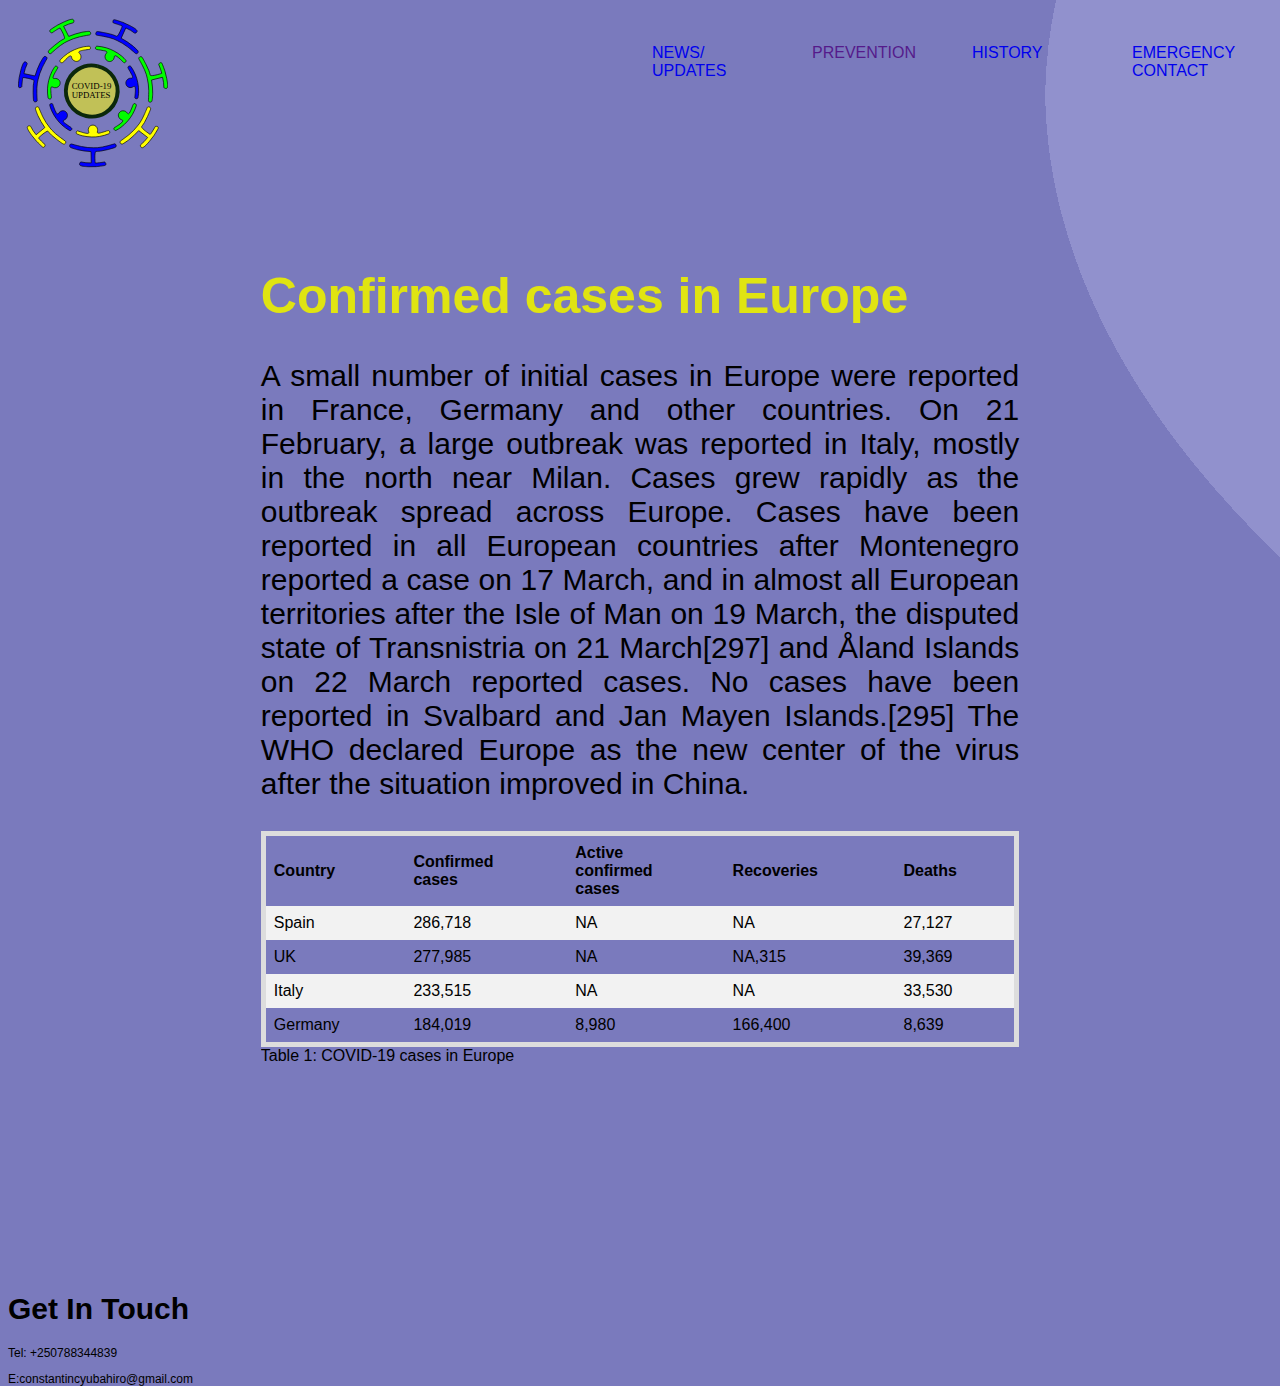
<file: neurope.html>
<!DOCTYPE html>
<html lang="en">

<head>
   <meta charset="UTF-8">
   <meta name="viewport" content="width=device-width, initial-scale=1.0">
   <meta http-equiv="X-UA-Compatible" content="ie=edge">
   <title>COVID19UPDATES</title>
   <link rel="stylesheet" href="./css/emergencyfortrial.css">
   <link rel="stylesheet" href="https://stackpath.bootstrapcdn.com/font-awesome/4.7.0/css/font-awesome.min.css">
</head>

<body>
   <header>
      <nav>
         <div class="toggle">
            <i class="fa fa-bars menu" aria-hidden="true"></i>
         </div>
         <a href="index.html"><img class="logo" src="./images/covid logo.svg" alt="logo"></a>

         <ul class="classul">
            <li><a href="#">NEWS/<br>UPDATES</a>
               <div class=sub-menu-1>
                  <ul>
                     <li><a href="nafrica.html">Africa</a></li>
                     <li><a href="namerica.html">Amerca</a></li>
                     <li><a href="nasia.html">Asia</a></li>
                     <li><a href="neurope.html">Europe</a></li>
                  </ul>
               </div>
            </li>
            <li><a href="">PREVENTION</a>
               <div class=sub-menu-1>
                  <ul>
                     <li><a href="phome.html">At home</a></li>
                     <li><a href="pwork.html">At work</a></li>
                  </ul>
               </div>
            </li>
            <li><a href="history.html">HISTORY</a></li>
            <li><a href="emergency.html">EMERGENCY <br>CONTACT</a></li>
         </ul>
      </nav>
   </header>
   <!-- table -->
   <section class=container>

      <div class=container-1>
         <div class="container-2">
            <h1>Confirmed cases in Europe</h1>
            <p>A small number of initial cases in Europe were reported in France, Germany and other countries. On 21
               February, a
               large outbreak was reported in Italy, mostly in the north near Milan. Cases grew rapidly as the outbreak
               spread
               across Europe. Cases have been reported in all European countries after Montenegro reported a case on 17
               March, and
               in almost all European territories after the Isle of Man on 19 March, the disputed state of Transnistria
               on 21
               March[297] and Åland Islands on 22 March reported cases. No cases have been reported in Svalbard and Jan
               Mayen
               Islands.[295] The WHO declared Europe as the new center of the virus after the situation improved in
               China.
            </p>

            <div style="overflow-x:auto;">
               <table>
                  <tr>
                     <th>Country</th>
                     <th>Confirmed<br>cases</th>
                     <th>Active<br>confirmed<br>cases</th>
                     <th>Recoveries</th>
                     <th>Deaths</th>
                  </tr>
                  <tr>
                     <td>Spain</td>
                     <td>286,718</td>
                     <td>NA</td>
                     <td>NA</td>
                     <td>27,127</td>
                  </tr>
                  <tr>
                     <td>UK</td>
                     <td>277,985</td>
                     <td>NA</td>
                     <td>NA,315</td>
                     <td>39,369</td>
                  </tr>
                  <tr>
                     <td>Italy</td>
                     <td>233,515</td>
                     <td>NA</td>
                     <td>NA</td>
                     <td>33,530</td>
                  </tr>
                  <tr>
                     <td>Germany</td>
                     <td>184,019</td>
                     <td>8,980</td>
                     <td>166,400</td>
                     <td>8,639</td>
                  </tr>
               </table>
               <caption>Table 1: COVID-19 cases in Europe</caption>

            </div>


            <div class="slideshow-container">
               <div class="mySlides fade">
                  <div class="numbertext">1 / 4</div>
                  <div class="slideshowText-1">
                     <h1>Africa</h1>
                     <p>Some African countries are now ordering COVID ORGANIC claimed by Madagascar to be the cure of
                        COVID-19
                     </p>
                     <a href="nafrica.html">Read more....</a>
                  </div>

               </div>

               <div class="mySlides fade">
                  <div class="numbertext">2 / 4</div>
                  <div class="slideshowText-2">
                     <h1>America</h1>
                     <p>USA is now the epicenter of COVID-19 and the president keep on blaming WHO for being under
                        Chinese
                        influence</p>
                     <a href="namerica.html">Read more....</a>
                  </div>

               </div>

               <div class="mySlides fade">
                  <div class="numbertext">3 / 4</div>
                  <div class="slideshowText-3">
                     <h1>Asia</h1>
                     <p>Chinese billionaire, Jack Ma is trying to help the countries to fight against COVID-19 by
                        sending them
                        million of face masks </p>
                     <a href="nasia.html">Read more....</a>
                  </div>

               </div>
               <div class="mySlides fade">
                  <div class="numbertext">4 / 4</div>
                  <div class="slideshowText-4">
                     <h1>Europe</h1>
                     <p>English premier legue is set to be resumed in June and the teams will start training in May 2020
                     </p>
                     <a href="neurope.html">Read more....</a>
                  </div>
               </div>
               <br>

               <div style="text-align:center">
                  <span class="dot"></span>
                  <span class="dot"></span>
                  <span class="dot"></span>
                  <span class="dot"></span>

               </div>
            </div>
         </div>

      </div>

   </section>

   <footer>

      <h1>Get In Touch</h1>
      <p>Tel: +250788344839</p>
      <p>E:constantincyubahiro@gmail.com</p>
   </footer>


   <script src="https://code.jquery.com/jquery-3.5.1.js" integrity="sha256-QWo7LDvxbWT2tbbQ97B53yJnYU3WhH/C8ycbRAkjPDc="
      crossorigin="anonymous"></script>
   <script src="./js/navbar.js"></script>

</body>

</html>
</file>
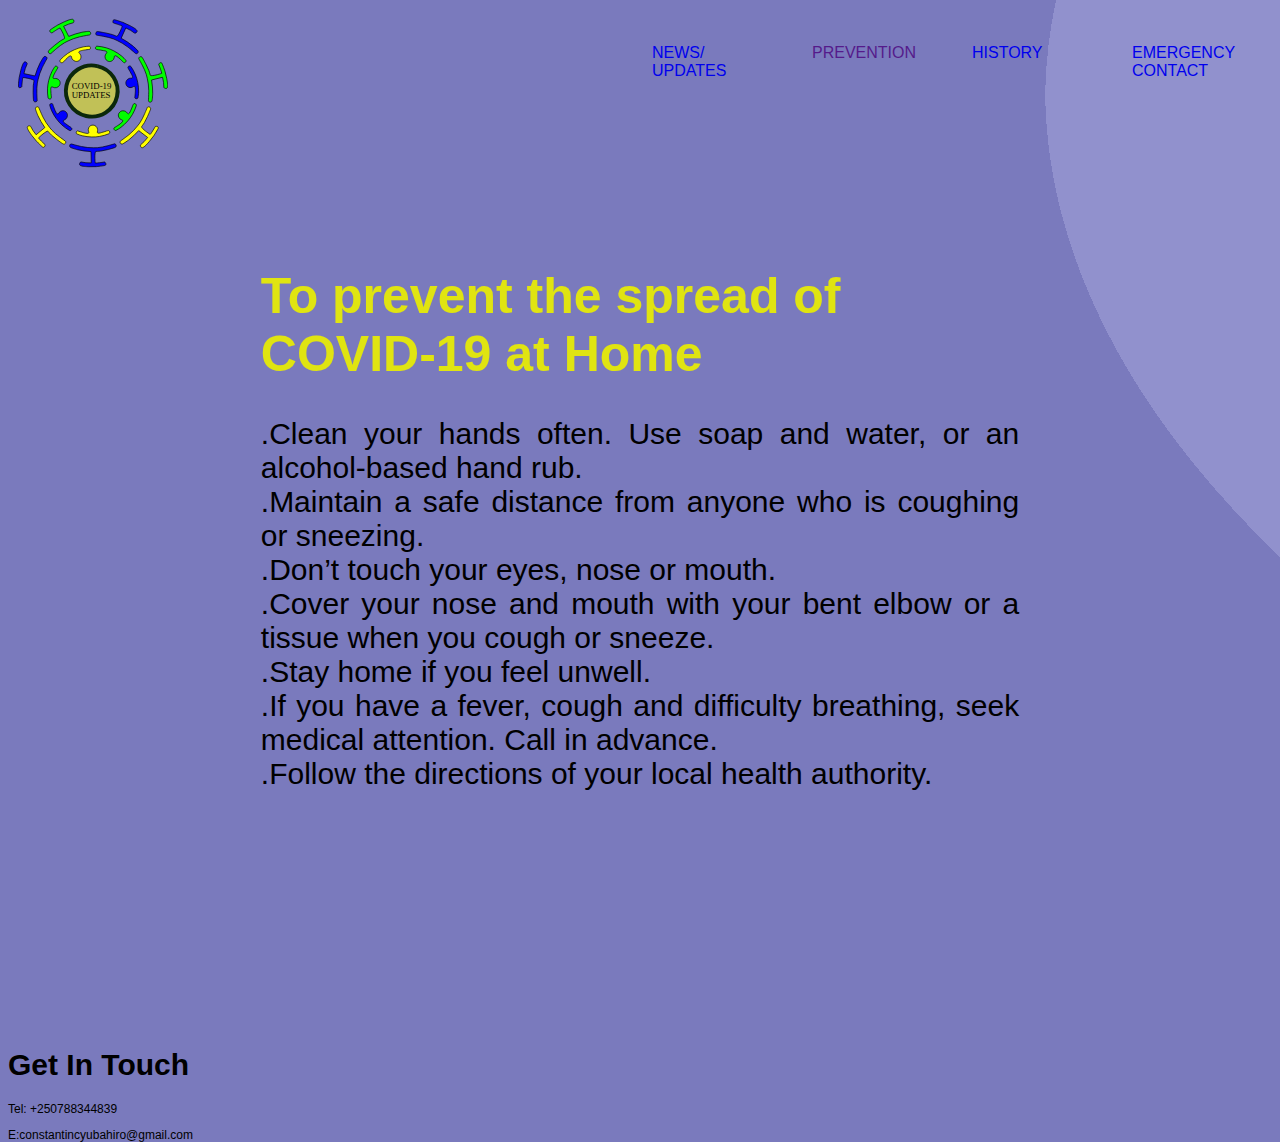
<file: phome.html>
<!DOCTYPE html>
<html lang="en">

<head>
   <meta charset="UTF-8">
   <meta name="viewport" content="width=device-width, initial-scale=1.0">
   <meta http-equiv="X-UA-Compatible" content="ie=edge">
   <title>COVID19UPDATES</title>
   <link rel="stylesheet" href="./css/emergencyfortrial.css">
   <link rel="stylesheet" href="https://stackpath.bootstrapcdn.com/font-awesome/4.7.0/css/font-awesome.min.css">
</head>

<body>
   <header>
      <nav>
         <div class="toggle">
            <i class="fa fa-bars menu" aria-hidden="true"></i>
         </div>
         <a href="index.html"><img class="logo" src="./images/covid logo.svg" alt="logo"></a>

         <ul class="classul">
            <li><a href="#">NEWS/<br>UPDATES</a>
               <div class=sub-menu-1>
                  <ul>
                     <li><a href="nafrica.html">Africa</a></li>
                     <li><a href="namerica.html">Amerca</a></li>
                     <li><a href="nasia.html">Asia</a></li>
                     <li><a href="neurope.html">Europe</a></li>
                  </ul>
               </div>
            </li>
            <li><a href="">PREVENTION</a>
               <div class=sub-menu-1>
                  <ul>
                     <li><a href="phome.html">At home</a></li>
                     <li><a href="pwork.html">At work</a></li>
                  </ul>
               </div>
            </li>
            <li><a href="history.html">HISTORY</a></li>
            <li><a href="emergency.html">EMERGENCY <br>CONTACT</a></li>
         </ul>
      </nav>
   </header>
   <!-- table -->
   <section class=container>

      <div class=container-1>
         <div class="container-2">
            <h1>To prevent the spread of COVID-19 at Home</h1>
            <p>

               .Clean your hands often. Use soap and water, or an alcohol-based hand rub.<br>
               .Maintain a safe distance from anyone who is coughing or sneezing.<br>
               .Don’t touch your eyes, nose or mouth.<br>
               .Cover your nose and mouth with your bent elbow or a tissue when you cough or sneeze.<br>
               .Stay home if you feel unwell.<br>
               .If you have a fever, cough and difficulty breathing, seek medical attention. Call in advance.<br>
               .Follow the directions of your local health authority.<br>
            </p>

            <div class="slideshow-container">
               <div class="mySlides fade">
                  <div class="numbertext">1 / 4</div>
                  <div class="slideshowText-1">
                     <h1>Africa</h1>
                     <p>Some African countries are now ordering COVID ORGANIC claimed by Madagascar to be the cure of
                        COVID-19
                     </p>
                     <a href="nafrica.html">Read more....</a>
                  </div>

               </div>

               <div class="mySlides fade">
                  <div class="numbertext">2 / 4</div>
                  <div class="slideshowText-2">
                     <h1>America</h1>
                     <p>USA is now the epicenter of COVID-19 and the president keep on blaming WHO for being under
                        Chinese
                        influence</p>
                     <a href="namerica.html">Read more....</a>
                  </div>

               </div>

               <div class="mySlides fade">
                  <div class="numbertext">3 / 4</div>
                  <div class="slideshowText-3">
                     <h1>Asia</h1>
                     <p>Chinese billionaire, Jack Ma is trying to help the countries to fight against COVID-19 by
                        sending them
                        million of face masks </p>
                     <a href="nasia.html">Read more....</a>
                  </div>

               </div>
               <div class="mySlides fade">
                  <div class="numbertext">4 / 4</div>
                  <div class="slideshowText-4">
                     <h1>Europe</h1>
                     <p>English premier legue is set to be resumed in June and the teams will start training in May 2020
                     </p>
                     <a href="neurope.html">Read more....</a>
                  </div>
               </div>
               <br>

               <div style="text-align:center">
                  <span class="dot"></span>
                  <span class="dot"></span>
                  <span class="dot"></span>
                  <span class="dot"></span>

               </div>
            </div>
         </div>

      </div>

   </section>

   <footer>

      <h1>Get In Touch</h1>
      <p>Tel: +250788344839</p>
      <p>E:constantincyubahiro@gmail.com</p>
   </footer>


   <script src="https://code.jquery.com/jquery-3.5.1.js" integrity="sha256-QWo7LDvxbWT2tbbQ97B53yJnYU3WhH/C8ycbRAkjPDc="
      crossorigin="anonymous"></script>
   <script src="./js/navbar.js"></script>

</body>

</html>
</file>
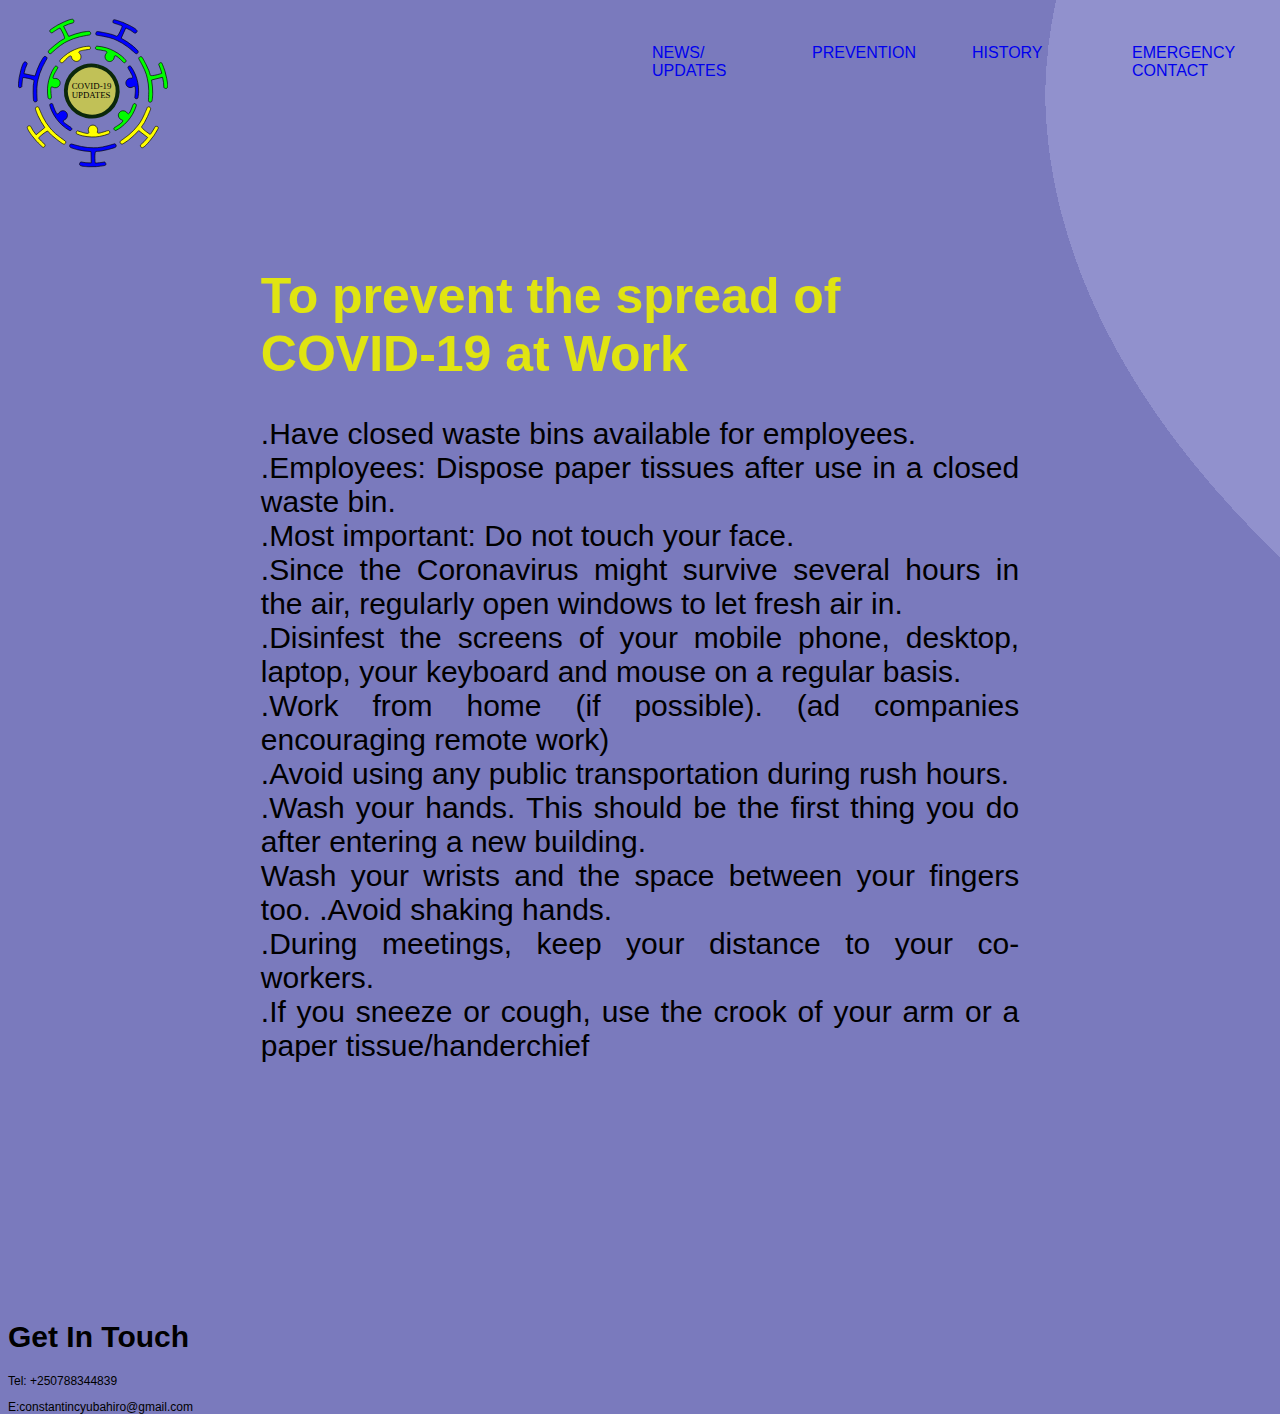
<file: pwork.html>
<!DOCTYPE html>
<html lang="en">

<head>
   <meta charset="UTF-8">
   <meta name="viewport" content="width=device-width, initial-scale=1.0">
   <meta http-equiv="X-UA-Compatible" content="ie=edge">
   <title>COVID19UPDATES</title>
   <link rel="stylesheet" href="./css/emergencyfortrial.css">
   <link rel="stylesheet" href="https://stackpath.bootstrapcdn.com/font-awesome/4.7.0/css/font-awesome.min.css">
</head>

<body>
   <header>
      <nav>
         <div class="toggle">
            <i class="fa fa-bars menu" aria-hidden="true"></i>
         </div>
         <a href="index.html"><img class="logo" src="./images/covid logo.svg" alt="logo"></a>

         <ul class="classul">
            <li><a href="#">NEWS/<br>UPDATES</a>
               <div class=sub-menu-1>
                  <ul>
                     <li><a href="nafrica.html">Africa</a></li>
                     <li><a href="namerica.html">Amerca</a></li>
                     <li><a href="nasia.html">Asia</a></li>
                     <li><a href="neurope.html">Europe</a></li>
                  </ul>
               </div>
            </li>
            <li><a href="#">PREVENTION</a>
               <div class=sub-menu-1>
                  <ul>
                     <li><a href="phome.html">At home</a></li>
                     <li><a href="pwork.html">At work</a></li>
                  </ul>
               </div>
            </li>
            <li><a href="history.html">HISTORY</a></li>
            <li><a href="emergency.html">EMERGENCY <br>CONTACT</a></li>
         </ul>
      </nav>
   </header>
   <!-- table -->
   <section class=container>

      <div class=container-1>
         <div class="container-2">
            <h1>To prevent the spread of COVID-19 at Work</h1>
            <p>
               .Have closed waste bins available for employees.<br>
               .Employees: Dispose paper tissues after use in a closed waste bin.<br>
               .Most important: Do not touch your face.<br>
               .Since the Coronavirus might survive several hours in the air, regularly open windows to
               let fresh air in.<br>
               .Disinfest the screens of your mobile phone, desktop, laptop, your keyboard and mouse on
               a regular basis.<br>
               .Work from home (if possible). (ad companies encouraging remote work)<br>
               .Avoid using any public transportation during rush hours.<br>
               .Wash your hands. This should be the first thing you do after entering a new
               building.<br>
               Wash your wrists and the space between your fingers too.
               .Avoid shaking hands.<br>
               .During meetings, keep your distance to your co-workers.<br>
               .If you sneeze or cough, use the crook of your arm or a paper tissue/handerchief<br>
            </p>


            <div class="slideshow-container">
               <div class="mySlides fade">
                  <div class="numbertext">1 / 4</div>
                  <div class="slideshowText-1">
                     <h1>Africa</h1>
                     <p>Some African countries are now ordering COVID ORGANIC claimed by Madagascar to be the cure of
                        COVID-19
                     </p>
                     <a href="nafrica.html">Read more....</a>
                  </div>

               </div>

               <div class="mySlides fade">
                  <div class="numbertext">2 / 4</div>
                  <div class="slideshowText-2">
                     <h1>America</h1>
                     <p>USA is now the epicenter of COVID-19 and the president keep on blaming WHO for being under
                        Chinese
                        influence</p>
                     <a href="namerica.html">Read more....</a>
                  </div>

               </div>

               <div class="mySlides fade">
                  <div class="numbertext">3 / 4</div>
                  <div class="slideshowText-3">
                     <h1>Asia</h1>
                     <p>Chinese billionaire, Jack Ma is trying to help the countries to fight against COVID-19 by
                        sending them
                        million of face masks </p>
                     <a href="nasia.html">Read more....</a>
                  </div>

               </div>
               <div class="mySlides fade">
                  <div class="numbertext">4 / 4</div>
                  <div class="slideshowText-4">
                     <h1>Europe</h1>
                     <p>English premier legue is set to be resumed in June and the teams will start training in May 2020
                     </p>
                     <a href="neurope.html">Read more....</a>
                  </div>
               </div>
               <br>

               <div style="text-align:center">
                  <span class="dot"></span>
                  <span class="dot"></span>
                  <span class="dot"></span>
                  <span class="dot"></span>

               </div>
            </div>
         </div>

      </div>

   </section>

   <footer>

      <h1>Get In Touch</h1>
      <p>Tel: +250788344839</p>
      <p>E:constantincyubahiro@gmail.com</p>
   </footer>


   <script src="https://code.jquery.com/jquery-3.5.1.js" integrity="sha256-QWo7LDvxbWT2tbbQ97B53yJnYU3WhH/C8ycbRAkjPDc="
      crossorigin="anonymous"></script>
   <script src="./js/navbar.js"></script>

</body>

</html>
</file>
<file: css/navbar.css>
html {
    height: 100%;
    width: 100%;
    margin: 0;
    font-family: 'Franklin Gothic Medium', 'Arial Narrow', Arial, sans-serif;
    box-sizing: border-box;
    position: relative;
    background: url(../images/BACKDROUND.svg);
    background-size: cover;
    background-repeat: no-repeat;
    padding: 0;

}

body {
    position: relative;

}

header {
    position: relative;
    background-size: 100%;
    width: 100%;
}

nav {
    background-size: 100%;
    width: 100%;

}

.logo {
    position: relative;
    top: 10px;
    right: -10px;
    index: 1;
    height: 150px;
    width: 150px;
    float: left;
}

ul {
    display: inline-flex;
    list-style: none;
    float: right;
}

ul li {
    padding: 5px;
    width: 120px;
    margin: 15px;
    color: #594b9e
}

ul li:hover {
    background: #e91e63;
}

ul li a {
    /* color: #7163b8; */
    text-decoration: none;
}

.toggle {
    width: 100%;
    padding: 10px 20px;
    text-align: right;
    box-sizing: border-box;
    color: #2b1e6d;
    font-size: 30px;
    display: none;
    cursor: pointer;

}

ul li:hover {
    background: #d6ac21;
    border-radius: 3px;
    /* padding-left: 20px; */

}

.sub-menu-1 {
    display: none;
    /* color: #fff; */
}

ul li:hover .sub-menu-1 {
    display: block;
    position: absolute;

    margin-top: 15px;
    margin-left: -15px;
    border-radius: 10%;
    margin: 2px;

}

.sub-menu-1 {
    display: none;
    color: #fff;
}

ul li:hover .sub-menu-1 ul li {
    width: 50px;
    padding: 10px;
    border-bottom: 1px dotted rgb(115, 147, 199);
    background: transparent;
    border-radius: 0;
    text-align: left;
    background: #e1e0e6;
}

ul li:hover .sub-menu-1 ul li:hover {
    background: #d6ac21;
    ;
}

/* ul li:hover .sub-menu-1 ul li:last-child {
    border-bottom: none;
} */

.container {
    background-size: 100%;
    width: 100%;
    position: relative;
    /* left: 0; */
    /* top: 20%; */
    height: 100%;
    /* width: 60%; */
}

.container-1 {
    height: 30%;
    width: 40%;
    position: absolute;
    left: 3cm;
    top: 7cm;
    size: 100%;
}

.container-1 h1 {
    color: rgb(224, 228, 17);
    font-size: 50px;
    font-family: Aquatico, Comic Sans MS, Helvetica, sans-serif !important;
}

.container-1 p {
    font-size: 30px;
}

/* .container-1 div {

    width: 15cm;
    height: 22rem;
    background-color: #8272d1;
    border-radius: 5%;

} */


#message-wrapper {
    text-align: center;
    background-color: #7163b8;
    background-size: 100vh;
}

/* new slideshow */


.mySlides {
    display: none;
}

img {
    vertical-align: middle;
}

.slideshow-container {

    position: absolute;
    margin: 0;
    top: 300px;
    left: 20cm;
    border-radius: 5%;
}

/* .slideshow-container {
    position: absolute;
    top: 3cm;
    left: 100px;

} */

/* Caption text */
.text {
    color: #f2f2f2;
    font-size: 15px;
    padding: 8px 12px;
    position: absolute;
    bottom: 8px;
    width: 100%;
    text-align: center;
}

/* Number text (1/3 etc) */
.numbertext {
    color: #f2f2f2;
    font-size: 12px;
    padding: 8px 12px;
    position: absolute;
    top: 0;
}

/* The dots/bullets/indicators */
/* .dot {
    height: 15px;
    width: 15px;
    margin: 0 2px;
    background-color: #bbb;
    border-radius: 50%;
    display: inline-block;
    transition: background-color 0.6s ease;
} */

/* .active {
    background-color: #717171;
} */

/* Fading animation */
.fade {
    -webkit-animation-name: fade;
    -webkit-animation-duration: 1.5s;
    animation-name: fade;
    animation-duration: 1.5s;
}

.slideshowText-1 {
    background-image: url(../africa.svg);
    width: 500px;
    height: 300px;
    position: relative;
    border-radius: 10%;
}

.slideshowText-1 h1 {
    position: absolute;
    font-size: 40px;
    left: 200px;
    top: 10px;
    color: #353d06
}

.slideshowText-1 p {
    position: absolute;
    color: #063d18;
    font-size: 20px;
    padding: 30px;
    left: 20px;
    top: 80px;
}

.slideshowText-1 a {
    position: absolute;
    left: 30px;
    bottom: 40px;
    color: #063d18;
    font-size: 15px;
}

.slideshowText-2 {
    background-image: url(../america.svg);
    width: 500px;
    height: 300px;
    position: relative;
    border-radius: 10%;
}

.slideshowText-2 h1 {
    position: absolute;
    font-size: 40px;
    left: 200px;
    top: 10px;
    color: #080431;
}

.slideshowText-2 p {
    position: absolute;
    color: #080431;
    font-size: 20px;
    padding: 30px;
    left: 20px;
    top: 80px;
}

.slideshowText-2 a {
    position: absolute;
    left: 30px;
    bottom: 40px;
    color: #080431;
    font-size: 15px;
}

.slideshowText-3 {
    background-image: url(../asia.svg);
    width: 500px;
    height: 300px;
    position: relative;
    border-radius: 10%;
}

.slideshowText-3 h1 {
    position: absolute;
    font-size: 40px;
    left: 200px;
    top: 10px;
    color: #151a03;
}

.slideshowText-3 p {
    position: absolute;
    color: #151a03;
    font-size: 20px;
    padding: 30px;
    left: 20px;
    top: 80px;
}

.slideshowText-3 a {
    position: absolute;
    left: 30px;
    bottom: 40px;
    color: #151a03;
    font-size: 15px;
}

.slideshowText-4 {
    background-image: url(../europe.svg);
    width: 500px;
    height: 300px;
    position: relative;
    border-radius: 10%;
}

.slideshowText-4 h1 {
    position: absolute;
    font-size: 40px;
    left: 200px;
    top: 10px;
    color: #251cad;
}

.slideshowText-4 p {
    position: absolute;
    color: #251cad;
    font-size: 20px;
    padding: 30px;
    left: 20px;
    top: 80px;
}

.slideshowText-4 a {
    position: absolute;
    left: 30px;
    bottom: 40px;
    color: #251cad;
    font-size: 15px;
}

/* .message-wrapper {
    width: 100%;
    height: 100%;
    background-color: #251cad;
} */

footer {
    position: absolute;
    left: 100px;
    top: 18cm;

}


footer h1 {
    font-size: 20px;
    font-style: bold;
}

footer p {
    font-size: 12px;
    font-style: bold
}


/* other pages */




/* nafrica */
.tabafrica {
    position: relative;
    /* margin: 0; */
    top: 300px;
    left: 5px;
    /* border-radius: 5%; */
    width: 50%;
}

.tabafrica h2 {
    position: relative;
    /* left: 5cm; */
}

.tabafrica p {
    position: relative;
    right: 120px;
    text-align: justify
}

.tabafrica table {
    position: relative;
    left: 30px;
}

table {
    border-collapse: collapse;
    border-spacing: 0;
    width: 50%;
    border: 5px solid #ddd;
}

th,
td {
    text-align: left;
    padding: 8px;
}

tr:nth-child(even) {
    background-color: #f2f2f2
}


/* nafrica */








@-webkit-keyframes fade {
    from {
        opacity: .4
    }

    to {
        opacity: 1
    }
}

@keyframes fade {
    from {
        opacity: .4
    }

    to {
        opacity: 1
    }
}

/* On smaller screens, decrease text size */
@media only screen and (max-width: 300px) {
    .text {
        font-size: 11px
    }
}

/* new slideshow */

@media (max-width:768px) {

    html {
        height: 130%;
        width: 100%;
        margin: 0;
        font-family: 'Franklin Gothic Medium', 'Arial Narrow', Arial, sans-serif;
        box-sizing: border-box;
        position: relative;
        /* background-size: cover; */

        background: url(../images/BACKDROUND1.svg);
        /* background-image: url(../images/BACKDROUND.svg); */
        background-size: 500vh;
        background-repeat: no-repeat;
        background-position: center;
        padding: 0;
        overflow-y: scroll;
    }


    header {
        position: relative;
        background-size: 100%;
        width: 100%;
    }

    nav {
        background-size: 100%;
        width: 100%;

    }

    .toggle {
        display: block;
    }

    .logo {
        position: absolute;
        top: 2%;
        left: 2%;
        index: 1;
        height: 60px;
        width: 60px;

    }

    ul {
        width: 100%;
        display: none;
        position: relative;
        top: 30px;

    }

    ul li {
        color: #d6ac21;
    }

    /* nav */
    /* ul {
        display: inline-flex;
        list-style: none;
        float: right;
    } */

    ul li {
        padding: 5px;
        width: 65px;
        margin: 10px;
        color: #07031a;
        font-size: 12px;
    }

    ul li:hover {
        background: #e91e63;
    }

    ul li a {
        /* color: #7163b8; */
        text-decoration: none;
    }

    ul li:hover {
        background: #d6ac21;
        border-radius: 3px;
        /* padding-left: 20px; */

    }

    .sub-menu-1 {
        display: none;
        /* color: #fff; */
    }

    ul li:hover .sub-menu-1 {
        display: block;
        position: absolute;
        margin-top: 1px;
        /* margin-left: -5px; */
        border-radius: 10%;
        /* margin: 2px; */
        /* background: #e1e0e6; */
        width: 70px;

    }

    /* .sub-menu-1 {
        display: none;
        color: #fff;
    } */

    ul li:hover .sub-menu-1 ul li {

        width: 40px;
        /* padding: 2px; */
        border-bottom: 1px dotted rgb(115, 147, 199);
        /* background: transparent; */
        border-radius: 5%;
        /* text-align: left; */
        background: #cac5e4;
    }

    ul li:hover .sub-menu-1 ul li:hover {
        background: #d6ac21;
        width: 30px;
        border-radius: 10%;
    }

    /* nav */



    /* .sub-menu-1 ul li {
        display: block;
    } */

    .active {
        display: block;
        background-color: none;
    }

    .container-1 {
        height: 30%;
        width: 50%;
        position: absolute;
        left: 93px;
        top: 4cm;
        size: 100%;

    }

    .container-1 h1 {
        color: rgb(224, 228, 17);
        font-size: 25px;
    }

    .container-1 p {
        font-size: 12px;
    }

    /* slider */

    .slideshow-container {
        position: absolute;
        top: 10cm;
        left: 40px;

    }

    .slideshowText-1 {
        background-image: url(../africa1.svg);
        width: 250px;
        height: 200px;
        position: relative;
        border-radius: 10%;

    }

    .slideshowText-1 h1 {
        position: absolute;
        font-size: 20px;
        left: 80px;
        top: 10px;
        color: #353d06
    }

    .slideshowText-1 p {
        position: absolute;
        color: #063d18;
        font-size: 10px;
        padding: 30px;
        left: 20px;
        top: 40px;
    }

    .slideshowText-1 a {
        position: absolute;
        color: #063d18;
        left: 30px;
        bottom: 30px;
        font-size: 10px;
    }

    .slideshowText-2 {
        background-image: url(../america1.svg);
        width: 250px;
        height: 200px;
        position: relative;
        border-radius: 10%;
    }

    .slideshowText-2 h1 {
        position: absolute;
        font-size: 20px;
        left: 80px;
        top: 10px;
        color: #080431;
    }

    .slideshowText-2 p {
        position: absolute;
        color: #080431;
        font-size: 10px;
        padding: 30px;
        left: 20px;
        top: 40px;
    }

    .slideshowText-2 a {
        position: absolute;
        color: #080431;
        left: 30px;
        bottom: 30px;
        font-size: 10px;
    }

    .slideshowText-3 {
        background-image: url(../asia1.svg);
        width: 250px;
        height: 200px;
        position: relative;
        border-radius: 10%;
    }

    .slideshowText-3 h1 {
        position: absolute;
        font-size: 20px;
        left: 80px;
        top: 10px;
        color: #151a03;
    }

    .slideshowText-3 p {
        position: absolute;
        color: #151a03;
        font-size: 10px;
        padding: 30px;
        left: 20px;
        top: 40px;
    }

    .slideshowText-3 a {
        position: absolute;
        color: #151a03;
        left: 30px;
        bottom: 30px;
        font-size: 10px;
    }

    .slideshowText-4 {
        background-image: url(../europe1.svg);
        width: 250px;
        height: 200px;
        position: relative;
        border-radius: 10%;
    }

    .slideshowText-4 h1 {
        position: absolute;
        font-size: 20px;
        left: 80px;
        top: 10px;
        color: #251cad;
    }

    .slideshowText-4 p {
        position: absolute;
        color: #251cad;
        font-size: 10px;
        padding: 30px;
        left: 20px;
        top: 40px;
    }

    .slideshowText-4 a {
        position: absolute;
        color: #251cad;
        left: 30px;
        bottom: 30px;
        font-size: 10px;
    }

    /* slider */

    footer {
        position: absolute;
        top: 40rem;
        left: -5px;
    }

    footer h1 {
        font-size: 20px;
        font-style: bold
    }

    footer p {
        font-size: 12px;
        font-style: bold
    }

}

@media screen and (max-width: 812px) and (max-height: 375px) {
    html {
        height: 130%;
        background-size: 1000vh;
    }

}






@media screen and (max-width: 320px) and (max-height: 568px) {
    html {
        height: 130%;
        background-size: 300vh;
    }

}

@media screen and (max-width: 1024px) and (max-height: 768px) {
    html {
        height: 130%;
        background-size: 1500vh;
    }

}




@media screen and (max-width: 568px) and (max-height: 320px) {
    html {
        height: 130%;
        background-size: 600vh;
    }

}


@media screen and (min-width: 321px) and (max-width: 423px) {
    html {
        height: 140%;
        background-size: 300vh;
    }

    footer {
        position: absolute;
        top: 45rem;
        left: -5px;
    }
}
</file>
<file: css/emergencyfortrial.css>
html {
    height: 120%;
    width: 100%;
    margin: 0;
    font-family: 'Franklin Gothic Medium', 'Arial Narrow', Arial, sans-serif;
    box-sizing: border-box;
    position: relative;
    background: url(../images/BACKDROUND3.svg);
    background-size: 500vh;
    background-repeat: no-repeat;
    padding: 0;

}

body {
    position: relative;
    background-color: none;

}

header {
    position: relative;
    background-size: 100%;
    width: 100%;
}

nav {
    background-size: 100%;
    width: 100%;

}

.logo {
    position: relative;
    top: 10px;
    right: -10px;
    index: 1;
    height: 150px;
    width: 150px;
    float: left;
}

ul {
    display: inline-flex;
    list-style: none;
    float: right;
}

ul li {
    padding: 5px;
    width: 120px;
    margin: 15px;
    color: #594b9e
}

ul li:hover {
    background: #e91e63;
}

ul li a {
    text-decoration: none;
}

.toggle {
    width: 100%;
    padding: 10px 20px;
    text-align: right;
    box-sizing: border-box;
    color: #2b1e6d;
    font-size: 30px;
    display: none;
    cursor: pointer;

}

ul li:hover {
    background: #d6ac21;
    border-radius: 3px;
    /* padding-left: 20px; */

}

.sub-menu-1 {
    display: none;
    /* color: #fff; */
}

ul li:hover .sub-menu-1 {
    display: block;
    position: absolute;

    margin-top: 15px;
    margin-left: -15px;
    border-radius: 10%;
    margin: 2px;

}

.sub-menu-1 {
    display: none;
    color: #fff;
}

ul li:hover .sub-menu-1 ul li {
    width: 50px;
    padding: 10px;
    border-bottom: 1px dotted rgb(115, 147, 199);
    background: transparent;
    border-radius: 0;
    text-align: left;
    background: #e1e0e6;
}

ul li:hover .sub-menu-1 ul li:hover {
    background: #d6ac21;
    ;
}

.container {
    background-size: 100%;
    width: 100%;
    position: relative;
    top: 100%;
    height: 100%;

    display: flex;
    flex-wrap: wrap;
    justify-content: center;

}

/* very important */
.container-1 {
    height: 30%;
    width: 60%;
    position: relative;
    top: 2cm;
    size: 100%;
}

.container-1 h1 {
    color: rgb(224, 228, 17);
    font-size: 50px;
    font-family: Aquatico, Comic Sans MS, Helvetica, sans-serif !important;
}

.container-1 p {
    font-size: 30px;
    text-align: justify;
}

/* .container-1 div {

    width: 15cm;
    height: 22rem;
    background-color: #8272d1;
    border-radius: 5%;

} */


#message-wrapper {
    text-align: center;
    background-color: #7163b8;
    background-size: 100vh;
}

/* new slideshow */


.mySlides {
    display: none;
}

img {
    vertical-align: middle;
}

.slideshow-container {

    /* position: absolute;
    margin: 0;
    top: 300px;
    left: 20cm;
    border-radius: 5%; */
}

/* .slideshow-container {
    position: absolute;
    top: 3cm;
    left: 100px;

} */

/* Caption text */
.text {
    color: #f2f2f2;
    font-size: 15px;
    padding: 8px 12px;
    position: absolute;
    bottom: 8px;
    width: 100%;
    text-align: center;
}

/* Number text (1/3 etc) */
.numbertext {
    color: #f2f2f2;
    font-size: 12px;
    /* padding: 8px 12px; */
    /* position: absolute; */
    /* top: 0; */
}

/* The dots/bullets/indicators */
/* .dot {
    height: 15px;
    width: 15px;
    margin: 0 2px;
    background-color: #bbb;
    border-radius: 50%;
    display: inline-block;
    transition: background-color 0.6s ease;
} */

/* .active {
    background-color: #717171;
} */

/* Fading animation */
.fade {
    -webkit-animation-name: fade;
    -webkit-animation-duration: 1.5s;
    animation-name: fade;
    animation-duration: 1.5s;
}

.slideshowText-1 {
    background-image: url(../africa.svg);
    background-size: cover;
    width: 100%;
    height: 300px;
    position: relative;
    border-radius: 10%;
}

.slideshowText-1 h1 {
    position: absolute;
    font-size: 40px;
    left: 200px;
    top: 10px;
    color: #353d06
}

.slideshowText-1 p {
    position: absolute;
    color: #063d18;
    font-size: 20px;
    padding: 30px;
    left: 20px;
    top: 80px;
    /* width: 100% */
}

.slideshowText-1 a {
    position: absolute;
    left: 30px;
    bottom: 40px;
    color: #063d18;
    font-size: 15px;
}

.slideshowText-2 {
    background-image: url(../america.svg);
    background-size: cover;
    width: auto;
    height: 300px;
    position: relative;
    border-radius: 10%;
}

.slideshowText-2 h1 {
    position: absolute;
    font-size: 40px;
    left: 200px;
    top: 10px;
    color: #080431;
}

.slideshowText-2 p {
    position: absolute;
    color: #080431;
    font-size: 20px;
    padding: 30px;
    left: 20px;
    top: 80px;
}

.slideshowText-2 a {
    position: absolute;
    left: 30px;
    bottom: 40px;
    color: #080431;
    font-size: 15px;
}

.slideshowText-3 {
    background-image: url(../asia.svg);
    background-size: cover;
    width: auto;
    height: 300px;
    position: relative;
    border-radius: 10%;
}

.slideshowText-3 h1 {
    position: absolute;
    font-size: 40px;
    left: 200px;
    top: 10px;
    color: #151a03;
}

.slideshowText-3 p {
    position: absolute;
    color: #151a03;
    font-size: 20px;
    padding: 30px;
    left: 20px;
    top: 80px;
}

.slideshowText-3 a {
    position: absolute;
    left: 30px;
    bottom: 40px;
    color: #151a03;
    font-size: 15px;
}

.slideshowText-4 {
    background-image: url(../europe.svg);
    background-size: cover;
    width: auto;
    height: 300px;
    position: relative;
    border-radius: 10%;
}

.slideshowText-4 h1 {
    position: absolute;
    font-size: 40px;
    left: 200px;
    top: 10px;
    color: #251cad;
}

.slideshowText-4 p {
    position: absolute;
    color: #251cad;
    font-size: 20px;
    padding: 30px;
    left: 20px;
    top: 80px;
}

.slideshowText-4 a {
    position: absolute;
    left: 30px;
    bottom: 40px;
    color: #251cad;
    font-size: 15px;
}

/* position footer? */
footer {
    position: relative;
    /* left: 100px; */
    top: 7cm;

}


footer h1 {
    font-size: 30px;
    font-style: bold;
}

footer p {
    font-size: 12px;
    font-style: bold
}


/* other pages */




/* nafrica */
.tabafrica {
    position: relative;
    /* margin: 0; */
    top: 300px;
    left: 5px;
    /* border-radius: 5%; */
    width: 50%;
}

.tabafrica h2 {
    position: relative;
    /* left: 5cm; */
}

.tabafrica p {
    position: relative;
    right: 120px;
    text-align: justify
}

.tabafrica table {
    position: relative;
    left: 30px;
}

table {
    border-collapse: collapse;
    border-spacing: 0;
    width: 100%;
    border: 5px solid #ddd;
}

th,
td {
    text-align: left;
    padding: 8px;
}

tr:nth-child(even) {
    background-color: #f2f2f2
}


/* nafrica */








@-webkit-keyframes fade {
    from {
        opacity: .4
    }

    to {
        opacity: 1
    }
}

@keyframes fade {
    from {
        opacity: .4
    }

    to {
        opacity: 1
    }
}

/* On smaller screens, decrease text size */
@media only screen and (max-width: 300px) {
    .text {
        font-size: 11px
    }
}

/* new slideshow */

@media (max-width:768px) {

    html {
        height: 130%;
        width: 100%;
        margin: 0;
        font-family: 'Franklin Gothic Medium', 'Arial Narrow', Arial, sans-serif;
        box-sizing: border-box;
        position: relative;
        /* background-size: cover; */

        background: url(../images/BACKDROUND4.svg);
        /* background-image: url(../images/BACKDROUND.svg); */
        background-size: 400vh;
        background-repeat: no-repeat;
        background-position: center;
        padding: 0;
        overflow-y: scroll;
    }


    header {
        position: relative;
        background-size: 100%;
        width: 100%;
    }

    nav {
        background-size: 100%;
        width: 100%;

    }

    .toggle {
        display: block;
    }

    .logo {
        position: absolute;
        top: 2%;
        left: 2%;
        index: 1;
        height: 60px;
        width: 60px;

    }

    ul {
        width: 100%;
        display: none;
        position: relative;
        top: 30px;

    }

    ul li {
        color: #d6ac21;
    }

    /* nav */
    /* ul {
        display: inline-flex;
        list-style: none;
        float: right;
    } */

    ul li {
        padding: 5px;
        width: 65px;
        margin: 10px;
        color: #07031a;
        font-size: 12px;
    }

    ul li:hover {
        background: #e91e63;
    }

    ul li a {
        /* color: #7163b8; */
        text-decoration: none;
    }

    ul li:hover {
        background: #d6ac21;
        border-radius: 3px;
        /* padding-left: 20px; */

    }

    .sub-menu-1 {
        display: none;
        /* color: #fff; */
    }

    ul li:hover .sub-menu-1 {
        display: block;
        position: absolute;
        margin-top: 1px;
        /* margin-left: -5px; */
        border-radius: 10%;
        /* margin: 2px; */
        /* background: #e1e0e6; */
        width: 75px;

    }

    /* .sub-menu-1 {
        display: none;
        color: #fff;
    } */

    ul li:hover .sub-menu-1 ul li {

        width: 40px;
        padding: 6px;
        border-bottom: 1px dotted rgb(115, 147, 199);
        /* background: transparent; */
        border-radius: 5%;
        /* text-align: left; */
        background: #e1e0e6;
    }

    ul li:hover .sub-menu-1 ul li:hover {
        background: #d6ac21;
        width: 30px;
        border-radius: 10%;
    }

    /* nav */



    /* .sub-menu-1 ul li {
        display: block;
    } */

    .active {
        display: block;
        background-color: none;
    }

    .container-1 {
        position: relative;
        top: 1.5cm;

    }

    /* .container-1 {
        display: flex;
        flex-wrap: wrap;
        justify-content: center;
        display: inline;
    } */
    .space {
        display: none;
        height: 20px;
        background-size: 20vh;
        background-color: black;
    }

    .container-1 h1 {
        color: rgb(224, 228, 17);
        font-size: 25px;
    }

    .container-1 p {
        font-size: 12px;
        text-align: justify;
    }

    .caption {
        color: #d6ac21;
        font-size: 25px;
    }

    /* slider */

    .slideshow-container {
        /* position: absolute;
        top: 9cm;
        left: 60px; */

    }

    .slideshowText-1 {
        background-image: url(../africa1.svg);
        width: 100%;
        height: 200px;
        position: relative;
        border-radius: 10%;

    }

    .slideshowText-1 h1 {
        position: absolute;
        font-size: 20px;
        left: 80px;
        top: 10px;
        color: #353d06
    }

    .slideshowText-1 p {
        position: absolute;
        color: #063d18;
        font-size: 10px;
        padding: 30px;
        left: 20px;
        top: 40px;
    }

    .slideshowText-1 a {
        position: absolute;
        color: #063d18;
        left: 30px;
        bottom: 20px;
        font-size: 10px;
    }

    .slideshowText-2 {
        background-image: url(../america1.svg);
        width: 100%;
        height: 200px;
        position: relative;
        border-radius: 10%;
    }

    .slideshowText-2 h1 {
        position: absolute;
        font-size: 20px;
        left: 80px;
        top: 10px;
        color: #080431;
    }

    .slideshowText-2 p {
        position: absolute;
        color: #080431;
        font-size: 10px;
        padding: 30px;
        left: 20px;
        top: 40px;
    }

    .slideshowText-2 a {
        position: absolute;
        color: #080431;
        left: 30px;
        bottom: 20px;
        font-size: 10px;
    }

    .slideshowText-3 {
        background-image: url(../asia1.svg);
        width: 100%;
        height: 200px;
        position: relative;
        border-radius: 10%;
    }

    .slideshowText-3 h1 {
        position: absolute;
        font-size: 20px;
        left: 80px;
        top: 10px;
        color: #151a03;
    }

    .slideshowText-3 p {
        position: absolute;
        color: #151a03;
        font-size: 10px;
        padding: 30px;
        left: 20px;
        top: 40px;
    }

    .slideshowText-3 a {
        position: absolute;
        color: #151a03;
        left: 30px;
        bottom: 20px;
        font-size: 10px;
    }

    .slideshowText-4 {
        background-image: url(../europe1.svg);
        width: 100%;
        height: 200px;
        position: relative;
        border-radius: 10%;
    }

    .slideshowText-4 h1 {
        position: absolute;
        font-size: 20px;
        left: 80px;
        top: 10px;
        color: #251cad;
    }

    .slideshowText-4 p {
        position: absolute;
        color: #251cad;
        font-size: 10px;
        padding: 30px;
        left: 20px;
        top: 40px;
    }

    .slideshowText-4 a {
        position: absolute;
        color: #251cad;
        left: 30px;
        bottom: 20px;
        font-size: 10px;
    }

    /* slider */

    footer {
        position: relative;
        top: 0.7cm;
        /* left: -5px; */
    }

    footer h1 {
        font-size: 20px;
        font-style: bold
    }

    footer p {
        font-size: 12px;
        font-style: bold
    }

}

@media screen and (max-width: 320px) and (max-height: 568px) {
    html {
        /* height: 130%; */
        background-size: 600vh
    }

}

@media screen and (max-width: 568px) and (max-height: 320px) {
    html {
        height: 130%;
        background-size: 600vh;
    }

}

@media screen and (min-width: 321px) and (max-width: 423px) {
    html {
        /* height: 140%; */
        background-size: 430vh;
    }

}

@media screen and (max-width: 812px) and (max-height: 375px) {
    html {
        height: 130%;
        background-size: 1000vh;
    }

}

@media screen and (max-width: 1024px) and (max-height: 768px) {
    html {
        height: 130%;
        background-size: 1500vh;
    }

}
</file>
